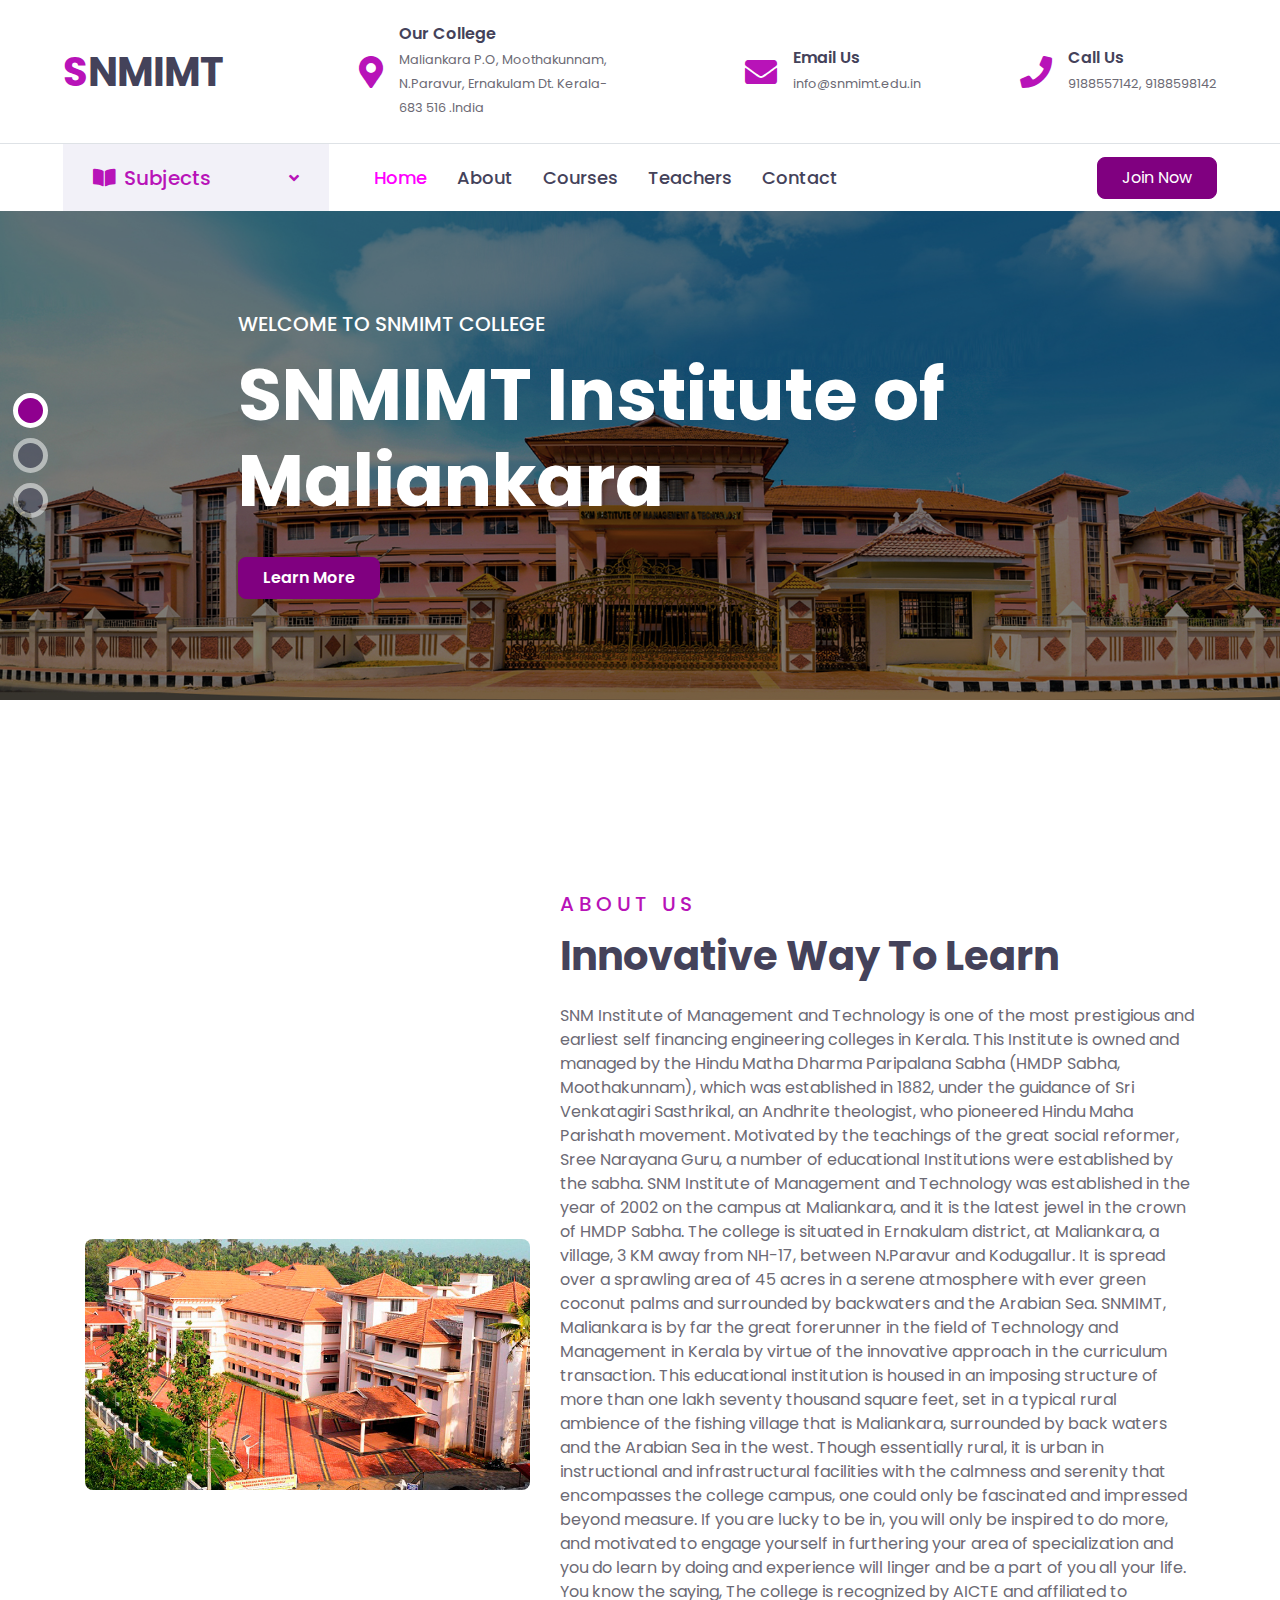
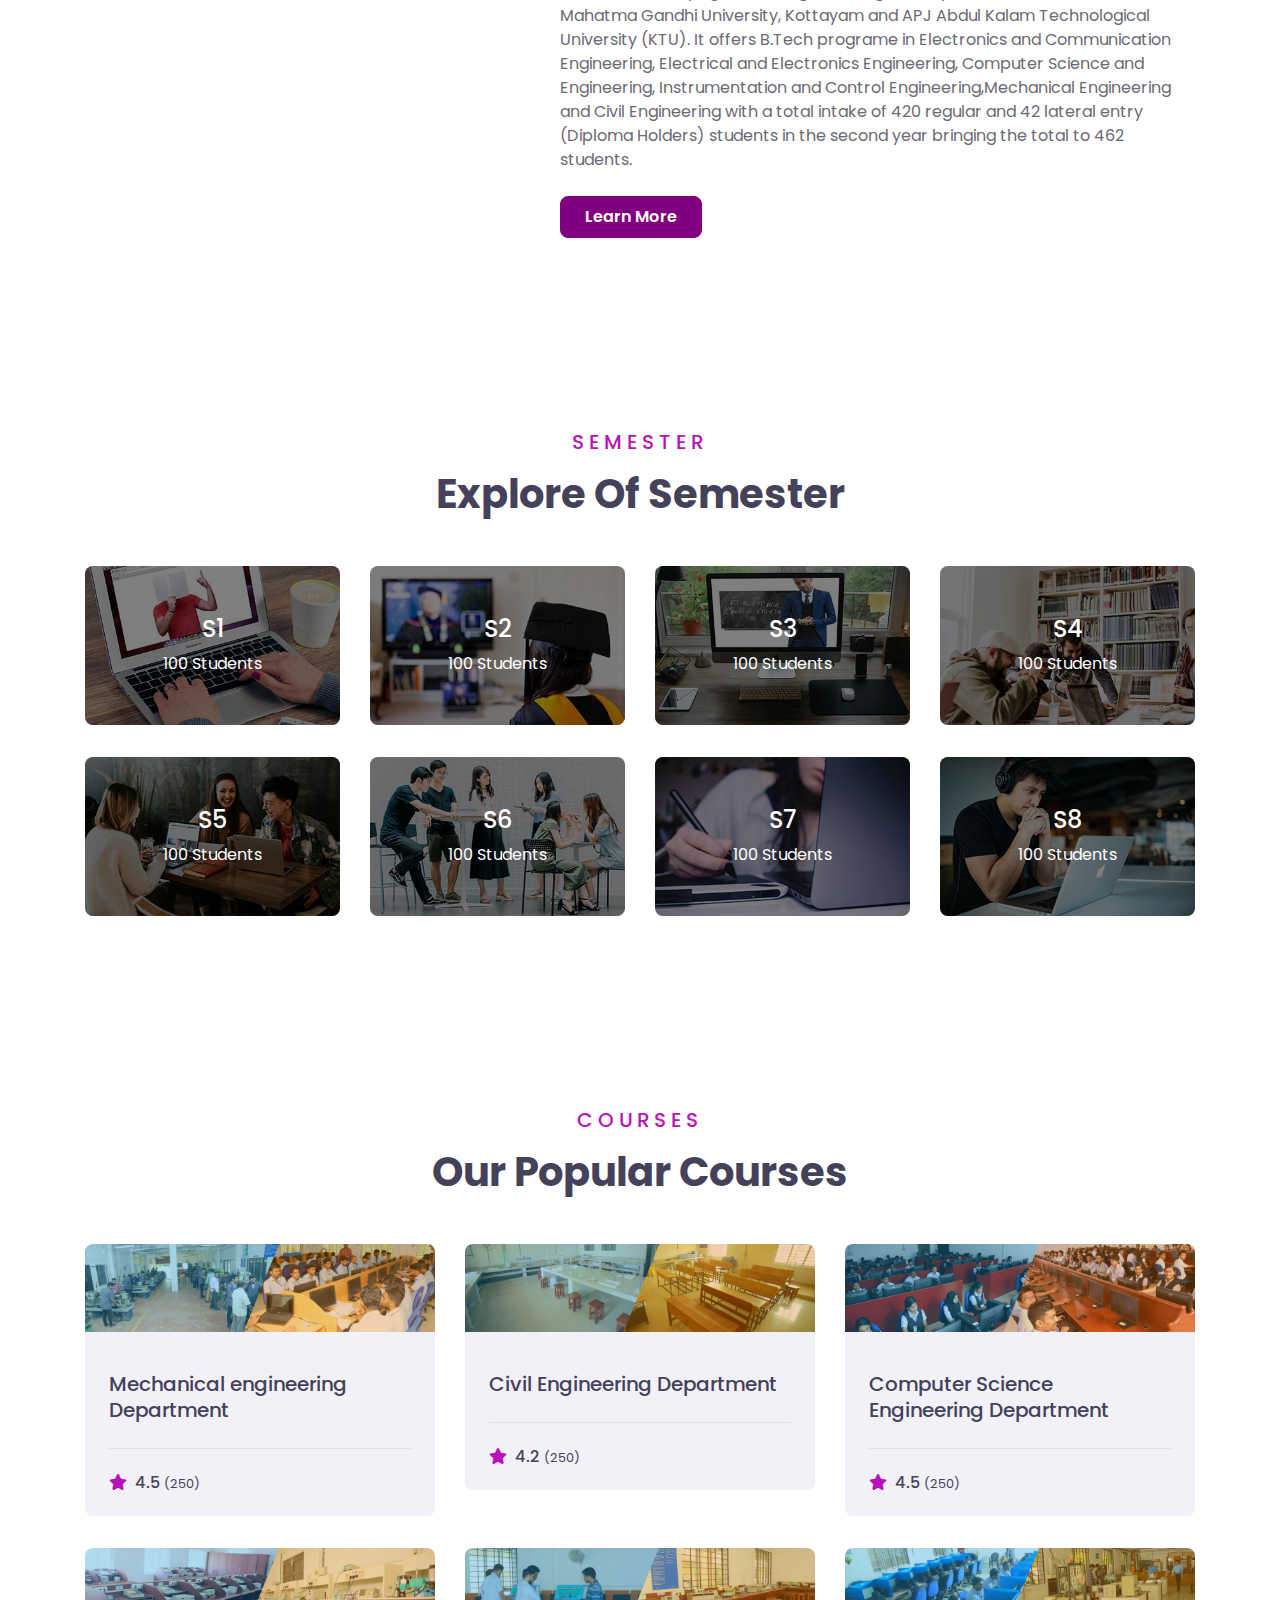
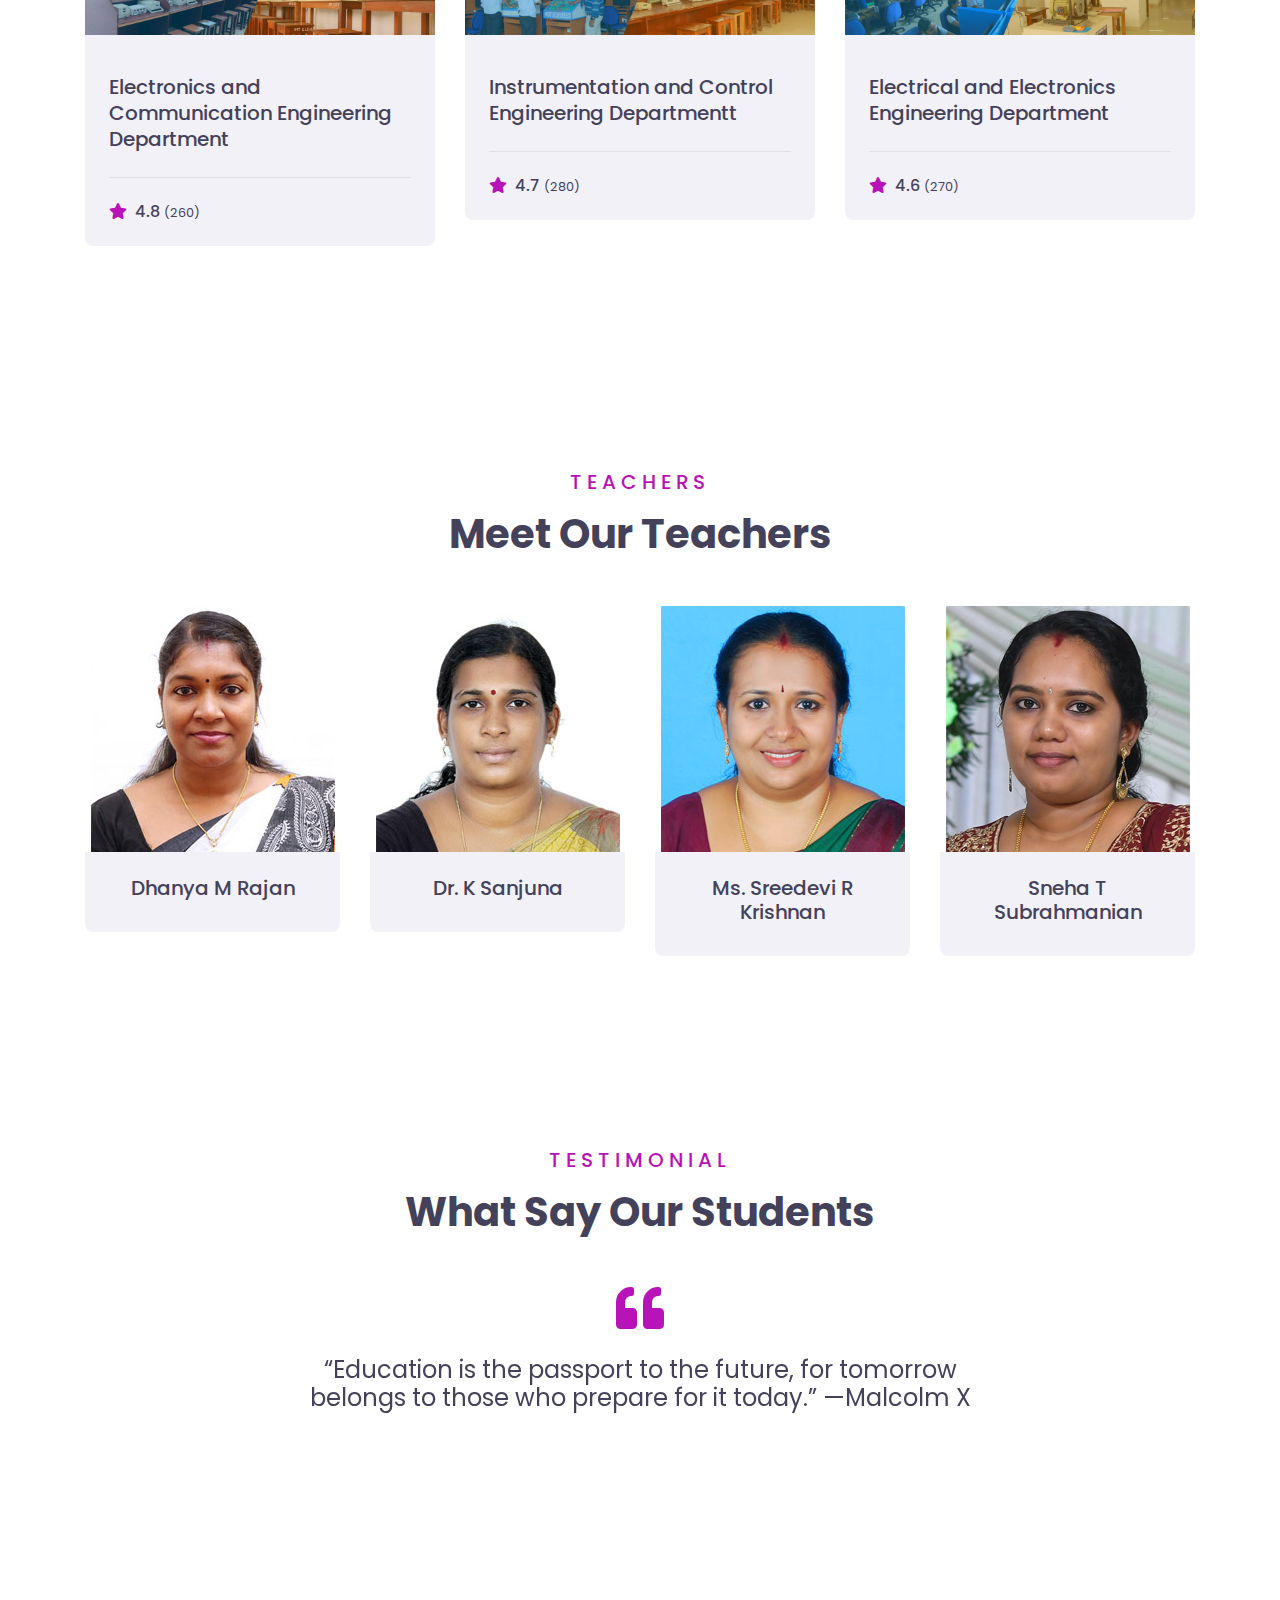
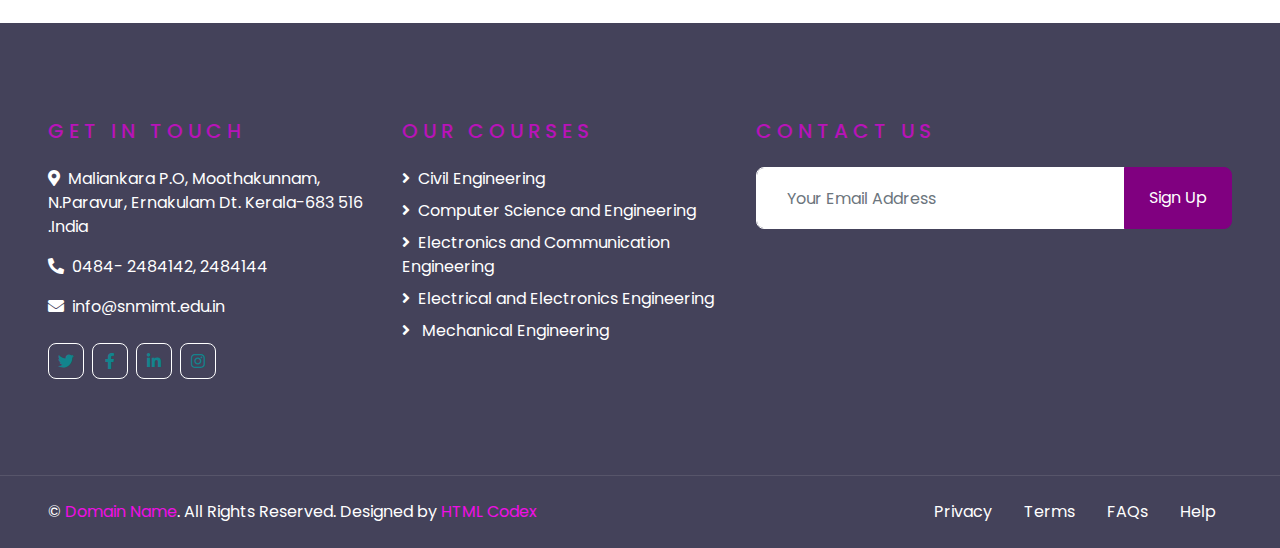
<file: index.html>
<!DOCTYPE html>
<html lang="en">

<head>
    <meta charset="utf-8">
    <title>SNMIMT | SNM Institute Of Maliankara</title>
    <meta content="width=device-width, initial-scale=1.0" name="viewport">
    <meta content="Free HTML Templates" name="keywords">
    <meta content="Free HTML Templates" name="description">

    <!-- Favicon -->
    <link href="img/favicon.ico" rel="icon">

    <!-- Google Web Fonts -->
    <link rel="preconnect" href="https://fonts.gstatic.com">
    <link href="https://fonts.googleapis.com/css2?family=Poppins:wght@400;500;600;700&display=swap" rel="stylesheet"> 

    <!-- Font Awesome -->
    <link href="https://cdnjs.cloudflare.com/ajax/libs/font-awesome/5.10.0/css/all.min.css" rel="stylesheet">

    <!-- Libraries Stylesheet -->
    <link href="lib/owlcarousel/assets/owl.carousel.min.css" rel="stylesheet">

    <!-- Customized Bootstrap Stylesheet -->
    <link href="css/style.css" rel="stylesheet">
</head>

<body oncontextmenu="return false;">
    <!-- Topbar Start -->
    <div class="container-fluid d-none d-lg-block">
        <div class="row align-items-center py-4 px-xl-5">
            <div class="col-lg-3">
                <a href="" class="text-decoration-none">
                    <h1 class="m-0"><span class="text-primary">S</span>NMIMT</h1>
                </a>
            </div>
            <div class="col-lg-3 text-right">
                <div class="d-inline-flex align-items-center">
                    <i class="fa fa-2x fa-map-marker-alt text-primary mr-3"></i>
                    <div class="text-left">
                        <h6 class="font-weight-semi-bold mb-1">Our College</h6>
                        <small>Maliankara P.O, Moothakunnam, N.Paravur, Ernakulam Dt. Kerala-683 516 .India</small>
                    </div>
                </div>
            </div>
            <div class="col-lg-3 text-right">
                <div class="d-inline-flex align-items-center">
                    <i class="fa fa-2x fa-envelope text-primary mr-3"></i>
                    <div class="text-left">
                        <h6 class="font-weight-semi-bold mb-1">Email Us</h6>
                        <small>info@snmimt.edu.in</small>
                    </div>
                </div>
            </div>
            <div class="col-lg-3 text-right">
                <div class="d-inline-flex align-items-center">
                    <i class="fa fa-2x fa-phone text-primary mr-3"></i>
                    <div class="text-left">
                        <h6 class="font-weight-semi-bold mb-1">Call Us</h6>
                        <small>9188557142, 9188598142</small>
                    </div>
                </div>
            </div>
        </div>
    </div>
    <!-- Topbar End -->


    <!-- Navbar Start -->
    <div class="container-fluid">
        <div class="row border-top px-xl-5">
            <div class="col-lg-3 d-none d-lg-block">
                <a class="d-flex align-items-center justify-content-between bg-secondary w-100 text-decoration-none" data-toggle="collapse" href="#navbar-vertical" style="height: 67px; padding: 0 30px;">
                    <h5 class="text-primary m-0"><i class="fa fa-book-open mr-2"></i>Subjects</h5>
                    <i class="fa fa-angle-down text-primary"></i>
                </a>
                <nav class="collapse position-absolute navbar navbar-vertical navbar-light align-items-start p-0 border border-top-0 border-bottom-0 bg-light" id="navbar-vertical" style="width: calc(100% - 30px); z-index: 9;">
                    <div class="navbar-nav w-100">
                        <div class="nav-item dropdown">
                            <a href="#" class="nav-link" data-toggle="dropdown">Web Design <i class="fa fa-angle-down float-right mt-1"></i></a>
                            <div class="dropdown-menu position-absolute bg-secondary border-0 rounded-0 w-100 m-0">
                                <a href="" class="dropdown-item">HTML</a>
                                <a href="" class="dropdown-item">CSS</a>
                                <a href="" class="dropdown-item">jQuery</a>
                            </div>
                        </div>
                        <a href="" class="nav-item nav-link">Apps Design</a>
                        <a href="" class="nav-item nav-link">Marketing</a>
                        <a href="" class="nav-item nav-link">Research</a>
                        <a href="" class="nav-item nav-link">SEO</a>
                    </div>
                </nav>
            </div>
            <div class="col-lg-9">
                <nav class="navbar navbar-expand-lg bg-light navbar-light py-3 py-lg-0 px-0">
                    <a href="" class="text-decoration-none d-block d-lg-none">
                        <h1 class="m-0"><span class="text-primary">S</span>NMIMT</h1>
                    </a>
                    <button type="button" class="navbar-toggler" data-toggle="collapse" data-target="#navbarCollapse">
                        <span class="navbar-toggler-icon"></span>
                    </button>
                    <div class="collapse navbar-collapse justify-content-between" id="navbarCollapse">
                        <div class="navbar-nav py-0">
                            <a href="index.html" class="nav-item nav-link active">Home</a>
                            <a href="about.html" class="nav-item nav-link">About</a>
                            <a href="course.html" class="nav-item nav-link">Courses</a>
                            <a href="teacher.html" class="nav-item nav-link">Teachers</a>
                            
                            
                            <a href="contact.html" class="nav-item nav-link">Contact</a>
                        </div>
                        <a class="btn btn-primary py-2 px-4 ml-auto d-none d-lg-block" href="https://www.snmimt.edu.in/">Join Now</a>
                    </div>
                </nav>
            </div>
        </div>
    </div>
    <!-- Navbar End -->


    <!-- Carousel Start -->
    <div class="container-fluid p-0 pb-5 mb-5">
        <div id="header-carousel" class="carousel slide carousel-fade" data-ride="carousel">
            <ol class="carousel-indicators">
                <li data-target="#header-carousel" data-slide-to="0" class="active"></li>
                <li data-target="#header-carousel" data-slide-to="1"></li>
                <li data-target="#header-carousel" data-slide-to="2"></li>
            </ol>
            <div class="carousel-inner">
                <div class="carousel-item active" style="min-height: 300px;">
                    <img class="position-relative w-100" src="img/carousel-1.jpg" style="min-height: 300px; object-fit: cover;">
                    <div class="carousel-caption d-flex align-items-center justify-content-center">
                        <div class="p-5" style="width: 100%; max-width: 900px;">
                            <h5 class="text-white text-uppercase mb-md-3">Welcome To SNMIMT College</h5>
                            <h1 class="display-3 text-white mb-md-4">SNMIMT Institute of Maliankara</h1>
                            <a href="about.html" class="btn btn-primary py-md-2 px-md-4 font-weight-semi-bold mt-2">Learn More</a>
                        </div>
                    </div>
                </div>
                <div class="carousel-item" style="min-height: 300px;">
                    <img class="position-relative w-100" src="img/carousel-2.jpg" style="min-height: 300px; object-fit: cover;">
                    <div class="carousel-caption d-flex align-items-center justify-content-center">
                        <div class="p-5" style="width: 100%; max-width: 900px;">
                            <h5 class="text-white text-uppercase mb-md-3">Welcome To SNMIMT College</h5>
                            <h1 class="display-3 text-white mb-md-4">SMMIMT Institute of Maliankara</h1>
                            <a href="about.html" class="btn btn-primary py-md-2 px-md-4 font-weight-semi-bold mt-2">Learn More</a>
                        </div>
                    </div>
                </div>
                <div class="carousel-item" style="min-height: 300px;">
                    <img class="position-relative w-100" src="img/carousel-3.jpg" style="min-height: 300px; object-fit: cover;">
                    <div class="carousel-caption d-flex align-items-center justify-content-center">
                        <div class="p-5" style="width: 100%; max-width: 900px;">
                            <h5 class="text-white text-uppercase mb-md-3">Welcome To SNMIMT College</h5>
                            <h1 class="display-3 text-white mb-md-4">SMMIMT Institute of Maliankara</h1>
                            <a href="about.html" class="btn btn-primary py-md-2 px-md-4 font-weight-semi-bold mt-2">Learn More</a>
                        </div>
                    </div>
                </div>
            </div>
        </div>
    </div>
    <!-- Carousel End -->


    <!-- About Start -->
    <div class="container-fluid py-5">
        <div class="container py-5">
            <div class="row align-items-center">
                <div class="col-lg-5">
                    <img class="img-fluid rounded mb-4 mb-lg-0" src="img/about1.jpg" alt="">
                </div>
                <div class="col-lg-7">
                    <div class="text-left mb-4">
                        <h5 class="text-primary text-uppercase mb-3" style="letter-spacing: 5px;">About Us</h5>
                        <h1>Innovative Way To Learn</h1>
                    </div>
                    <p>SNM Institute of Management and Technology is one of the most prestigious and earliest self financing engineering colleges in Kerala. This Institute is owned and managed by the Hindu Matha Dharma Paripalana Sabha (HMDP Sabha, Moothakunnam), which was established in 1882, under the guidance of Sri Venkatagiri Sasthrikal, an Andhrite theologist, who pioneered Hindu Maha Parishath movement. Motivated by the teachings of the great social reformer, Sree Narayana Guru, a number of educational Institutions were established by the sabha. SNM Institute of Management and Technology was established in the year of 2002 on the campus at Maliankara, and it is the latest jewel in the crown of HMDP Sabha. The college is situated in Ernakulam district, at Maliankara, a village, 3 KM away from NH-17, between N.Paravur and Kodugallur. It is spread over a sprawling area of 45 acres in a serene atmosphere with ever green coconut palms and surrounded by backwaters and the Arabian Sea. SNMIMT, Maliankara is by far the great forerunner in the field of Technology and Management in Kerala by virtue of the innovative approach in the curriculum transaction. This educational institution is housed in an imposing structure of more than one lakh seventy thousand square feet, set in a typical rural ambience of the fishing village that is Maliankara, surrounded by back waters and the Arabian Sea in the west. Though essentially rural, it is urban in instructional and infrastructural facilities with the calmness and serenity that encompasses the college campus, one could only be fascinated and impressed beyond measure. If you are lucky to be in, you will only be inspired to do more, and motivated to engage yourself in furthering your area of specialization and you do learn by doing and experience will linger and be a part of you all your life. You know the saying, The college is recognized by AICTE and affiliated to Mahatma Gandhi University, Kottayam and APJ Abdul Kalam Technological University (KTU). It offers B.Tech programe in Electronics and Communication Engineering, Electrical and Electronics Engineering, Computer Science and Engineering, Instrumentation and Control Engineering,Mechanical Engineering and Civil Engineering with a total intake of 420 regular and 42 lateral entry (Diploma Holders) students in the second year bringing the total to 462 students.</p>
                    <a href="about.html" class="btn btn-primary py-md-2 px-md-4 font-weight-semi-bold mt-2">Learn More</a>
                </div>
            </div>
        </div>
    </div>
    <!-- About End -->


    <!-- Category Start -->
    <div class="container-fluid py-5">
        <div class="container pt-5 pb-3">
            <div class="text-center mb-5">
                <h5 class="text-primary text-uppercase mb-3" style="letter-spacing: 5px;">Semester</h5>
                <h1>Explore Of Semester</h1>
            </div>
            <div class="row">
                <div class="col-lg-3 col-md-6 mb-4">
                    <div class="cat-item position-relative overflow-hidden rounded mb-2">
                        <img class="img-fluid" src="img/cat-1.jpg" alt="">
                        <a class="cat-overlay text-white text-decoration-none" href="loginpage.html">
                            <h4 class="text-white font-weight-medium">S1</h4>
                            <span>100 Students</span>
                        </a>
                    </div>
                </div>
                <div class="col-lg-3 col-md-6 mb-4">
                    <div class="cat-item position-relative overflow-hidden rounded mb-2">
                        <img class="img-fluid" src="img/cat-2.jpg" alt="">
                        <a class="cat-overlay text-white text-decoration-none" href="loginpage.html">
                            <h4 class="text-white font-weight-medium">S2</h4>
                            <span>100 Students</span>
                        </a>
                    </div>
                </div>
                <div class="col-lg-3 col-md-6 mb-4">
                    <div class="cat-item position-relative overflow-hidden rounded mb-2">
                        <img class="img-fluid" src="img/cat-3.jpg" alt="">
                        <a class="cat-overlay text-white text-decoration-none" href="loginpage.html">
                            <h4 class="text-white font-weight-medium">S3</h4>
                            <span>100 Students</span>
                        </a>
                    </div>
                </div>
                <div class="col-lg-3 col-md-6 mb-4">
                    <div class="cat-item position-relative overflow-hidden rounded mb-2">
                        <img class="img-fluid" src="img/cat-4.jpg" alt="">
                        <a class="cat-overlay text-white text-decoration-none" href="loginpage.html">
                            <h4 class="text-white font-weight-medium">S4</h4>
                            <span>100 Students</span>
                        </a>
                    </div>
                </div>
                <div class="col-lg-3 col-md-6 mb-4">
                    <div class="cat-item position-relative overflow-hidden rounded mb-2">
                        <img class="img-fluid" src="img/cat-5.jpg" alt="">
                        <a class="cat-overlay text-white text-decoration-none" href="loginpage.html">
                            <h4 class="text-white font-weight-medium">S5</h4>
                            <span>100 Students</span>
                        </a>
                    </div>
                </div>
                <div class="col-lg-3 col-md-6 mb-4">
                    <div class="cat-item position-relative overflow-hidden rounded mb-2">
                        <img class="img-fluid" src="img/cat-6.jpg" alt="">
                        <a class="cat-overlay text-white text-decoration-none" href="loginpage.html">
                            <h4 class="text-white font-weight-medium">S6</h4>
                            <span>100 Students</span>
                        </a>
                    </div>
                </div>
                <div class="col-lg-3 col-md-6 mb-4">
                    <div class="cat-item position-relative overflow-hidden rounded mb-2">
                        <img class="img-fluid" src="img/cat-7.jpg" alt="">
                        <a class="cat-overlay text-white text-decoration-none" href="loginpage.html">
                            <h4 class="text-white font-weight-medium">S7</h4>
                            <span>100 Students</span>
                        </a>
                    </div>
                </div>
                <div class="col-lg-3 col-md-6 mb-4">
                    <div class="cat-item position-relative overflow-hidden rounded mb-2">
                        <img class="img-fluid" src="img/cat-8.jpg" alt="">
                        <a class="cat-overlay text-white text-decoration-none" href="loginpage.html">
                            <h4 class="text-white font-weight-medium">S8</h4>
                            <span>100 Students</span>
                        </a>
                    </div>
                </div>
            </div>
        </div>
    </div>
    <!-- Category Start -->


    <!-- Courses Start -->
    <div class="container-fluid py-5">
        <div class="container py-5">
            <div class="text-center mb-5">
                <h5 class="text-primary text-uppercase mb-3" style="letter-spacing: 5px;">Courses</h5>
                <h1>Our Popular Courses</h1>
            </div>
            <div class="row">
                <div class="col-lg-4 col-md-6 mb-4">
                    <div class="rounded overflow-hidden mb-2">
                        <img class="img-fluid" src="img/MECH.jpg" alt="">
                        <div class="bg-secondary p-4">
                            <div class="d-flex justify-content-between mb-3">
                                
                            </div>
                            <a class="h5" href="loginpage.html">Mechanical engineering Department</a>
                            <div class="border-top mt-4 pt-4">
                                <div class="d-flex justify-content-between">
                                    <h6 class="m-0"><i class="fa fa-star text-primary mr-2"></i>4.5 <small>(250)</small></h6>
                                   
                                </div>
                            </div>
                        </div>
                    </div>
                </div>
                <div class="col-lg-4 col-md-6 mb-4">
                    <div class="rounded overflow-hidden mb-2">
                        <img class="img-fluid" src="img/CIVIL.jpg" alt="">
                        <div class="bg-secondary p-4">
                            <div class="d-flex justify-content-between mb-3">
                               
                            </div>
                            <a class="h5" href="loginpage.html">Civil Engineering Department</a>
                            <div class="border-top mt-4 pt-4">
                                <div class="d-flex justify-content-between">
                                    <h6 class="m-0"><i class="fa fa-star text-primary mr-2"></i>4.2 <small>(250)</small></h6>
                                   
                                </div>
                            </div>
                        </div>
                    </div>
                </div>
                <div class="col-lg-4 col-md-6 mb-4">
                    <div class="rounded overflow-hidden mb-2">
                        <img class="img-fluid" src="img/CS.jpg" alt="">
                        <div class="bg-secondary p-4">
                            <div class="d-flex justify-content-between mb-3">
                               
                            </div>
                            <a class="h5" href="loginpage.html">Computer Science Engineering Department</a>
                            <div class="border-top mt-4 pt-4">
                                <div class="d-flex justify-content-between">
                                    <h6 class="m-0"><i class="fa fa-star text-primary mr-2"></i>4.5 <small>(250)</small></h6>

                                </div>
                            </div>
                        </div>
                    </div>
                </div>
                <div class="col-lg-4 col-md-6 mb-4">
                    <div class="rounded overflow-hidden mb-2">
                        <img class="img-fluid" src="img/ece.jpg" alt="">
                        <div class="bg-secondary p-4">
                            <div class="d-flex justify-content-between mb-3">
                              
                            </div>
                            <a class="h5" href="loginpage.html">Electronics and Communication Engineering Department</a>
                            <div class="border-top mt-4 pt-4">
                                <div class="d-flex justify-content-between">
                                    <h6 class="m-0"><i class="fa fa-star text-primary mr-2"></i>4.8 <small>(260)</small></h6>
                                
                                </div>
                            </div>
                        </div>
                    </div>
                </div>
                <div class="col-lg-4 col-md-6 mb-4">
                    <div class="rounded overflow-hidden mb-2">
                        <img class="img-fluid" src="img/ic.jpg" alt="">
                        <div class="bg-secondary p-4">
                            <div class="d-flex justify-content-between mb-3">
                                
                            </div>
                            <a class="h5" href="loginpage.html">Instrumentation and Control Engineering Departmentt</a>
                            <div class="border-top mt-4 pt-4">
                                <div class="d-flex justify-content-between">
                                    <h6 class="m-0"><i class="fa fa-star text-primary mr-2"></i>4.7 <small>(280)</small></h6>
                                   
                                </div>
                            </div>
                        </div>
                    </div>
                </div>
                <div class="col-lg-4 col-md-6 mb-4">
                    <div class="rounded overflow-hidden mb-2">
                        <img class="img-fluid" src="img/eee.jpg" alt="">
                        <div class="bg-secondary p-4">
                            <div class="d-flex justify-content-between mb-3">
                              
                            </div>
                            <a class="h5" href="loginpage.html">Electrical and Electronics Engineering Department</a>
                            <div class="border-top mt-4 pt-4">
                                <div class="d-flex justify-content-between">
                                    <h6 class="m-0"><i class="fa fa-star text-primary mr-2"></i>4.6 <small>(270)</small></h6>
                                   
                                </div>
                            </div>
                        </div>
                    </div>
                </div>
            </div>
        </div>
    </div>
    <!-- Courses End -->


   <!--we can add sign in for new user or we can add log in code-->
   <!-- Registration Start 
    <div class="container-fluid bg-registration py-5" style="margin: 90px 0;">
        <div class="container py-5">
            <div class="row align-items-center">
                <div class="col-lg-7 mb-5 mb-lg-0">
                    <div class="mb-4">
                        <h5 class="text-primary text-uppercase mb-3" style="letter-spacing: 5px;">Need Any Courses</h5>
                        <h1 class="text-white">30% Off For New Students</h1>
                    </div>
                    <p class="text-white">Invidunt lorem justo sanctus clita. Erat lorem labore ea, justo dolor lorem ipsum ut sed eos,
                        ipsum et dolor kasd sit ea justo. Erat justo sed sed diam. Ea et erat ut sed diam sea ipsum est
                        dolor</p>
                    <ul class="list-inline text-white m-0">
                        <li class="py-2"><i class="fa fa-check text-primary mr-3"></i>Labore eos amet dolor amet diam</li>
                        <li class="py-2"><i class="fa fa-check text-primary mr-3"></i>Etsea et sit dolor amet ipsum</li>
                        <li class="py-2"><i class="fa fa-check text-primary mr-3"></i>Diam dolor diam elitripsum vero.</li>
                    </ul>
                </div>
                <div class="col-lg-5">
                    <div class="card border-0">
                        <div class="card-header bg-light text-center p-4">
                            <h1 class="m-0">Sign Up Now</h1>
                        </div>
                        <div class="card-body rounded-bottom bg-primary p-5">
                            <form>
                                <div class="form-group">
                                    <input type="text" class="form-control border-0 p-4" placeholder="Your name" required="required" />
                                </div>
                                <div class="form-group">
                                    <input type="email" class="form-control border-0 p-4" placeholder="Your email" required="required" />
                                </div>
                                <div class="form-group">
                                    <select class="custom-select border-0 px-4" style="height: 47px;">
                                        <option selected>Select a course</option>
                                        <option value="1">Course 1</option>
                                        <option value="2">Course 1</option>
                                        <option value="3">Course 1</option>
                                    </select>
                                </div>
                                <div>
                                    <button class="btn btn-dark btn-block border-0 py-3" type="submit">Sign Up Now</button>
                                </div>
                            </form>
                        </div>
                    </div>
                </div>
            </div>
        </div>
    </div>
    Registration End -->


    <!-- Team Start -->
    <div class="container-fluid py-5">
        <div class="container pt-5 pb-3">
            <div class="text-center mb-5">
                <h5 class="text-primary text-uppercase mb-3" style="letter-spacing: 5px;">Teachers</h5>
                <h1>Meet Our Teachers</h1>
            </div>
            <div class="row">
                <div class="col-md-6 col-lg-3 text-center team mb-4">
                    <div class="team-item rounded overflow-hidden mb-2">
                        <div class="team-img position-relative">
                            <img class="img-fluid" src="img/22.jpg" alt="">
                            <div class="team-social">
                                <a class="btn btn-outline-light btn-square mx-1" href="#"><i class="fab fa-twitter"></i></a>
                                <a class="btn btn-outline-light btn-square mx-1" href="#"><i class="fab fa-facebook-f"></i></a>
                                <a class="btn btn-outline-light btn-square mx-1" href="#"><i class="fab fa-linkedin-in"></i></a>
                            </div>
                        </div>
                        <div class="bg-secondary p-4">
                            <h5>Dhanya M Rajan</h5>
                            
                        </div>
                    </div>
                </div>
                <div class="col-md-6 col-lg-3 text-center team mb-4">
                    <div class="team-item rounded overflow-hidden mb-2">
                        <div class="team-img position-relative">
                            <img class="img-fluid" src="img/4.jpg" alt="">
                            <div class="team-social">
                                <a class="btn btn-outline-light btn-square mx-1" href="#"><i class="fab fa-twitter"></i></a>
                                <a class="btn btn-outline-light btn-square mx-1" href="#"><i class="fab fa-facebook-f"></i></a>
                                <a class="btn btn-outline-light btn-square mx-1" href="#"><i class="fab fa-linkedin-in"></i></a>
                            </div>
                        </div>
                        <div class="bg-secondary p-4">
                            <h5>Dr. K Sanjuna</h5>
                           
                        </div>
                    </div>
                </div>
                <div class="col-md-6 col-lg-3 text-center team mb-4">
                    <div class="team-item rounded overflow-hidden mb-2">
                        <div class="team-img position-relative">
                            <img class="img-fluid" src="img/3.jpg" alt="">
                            <div class="team-social">
                                <a class="btn btn-outline-light btn-square mx-1" href="#"><i class="fab fa-twitter"></i></a>
                                <a class="btn btn-outline-light btn-square mx-1" href="#"><i class="fab fa-facebook-f"></i></a>
                                <a class="btn btn-outline-light btn-square mx-1" href="#"><i class="fab fa-linkedin-in"></i></a>
                            </div>
                        </div>
                        <div class="bg-secondary p-4">
                            <h5>Ms. Sreedevi R Krishnan</h5>
                           
                        </div>
                    </div>
                </div>
                <div class="col-md-6 col-lg-3 text-center team mb-4">
                    <div class="team-item rounded overflow-hidden mb-2">
                        <div class="team-img position-relative">
                            <img class="img-fluid" src="img/1.jpg" alt="">
                            <div class="team-social">
                                <a class="btn btn-outline-light btn-square mx-1" href="#"><i class="fab fa-twitter"></i></a>
                                <a class="btn btn-outline-light btn-square mx-1" href="#"><i class="fab fa-facebook-f"></i></a>
                                <a class="btn btn-outline-light btn-square mx-1" href="#"><i class="fab fa-linkedin-in"></i></a>
                            </div>
                        </div>
                        <div class="bg-secondary p-4">
                            <h5>Sneha T Subrahmanian</h5>
                           
                        </div>
                    </div>
                </div>
            </div>
        </div>
    </div>
    <!-- Team End -->


    <!-- Testimonial Start -->
    <div class="container-fluid py-5">
        <div class="container py-5">
            <div class="text-center mb-5">
                <h5 class="text-primary text-uppercase mb-3" style="letter-spacing: 5px;">Testimonial</h5>
                <h1>What Say Our Students</h1>
            </div>
            <div class="row justify-content-center">
                <div class="col-lg-8">
                    <div class="owl-carousel testimonial-carousel">
                        <div class="text-center">
                            <i class="fa fa-3x fa-quote-left text-primary mb-4"></i>
                            <h4 class="font-weight-normal mb-4">“Education is the passport to the future, for tomorrow belongs to those who prepare for it today.” —Malcolm X</h4>
                           
                           
                        </div>
                        
                        </div>
                    </div>
                </div>
            </div>
        </div>
    </div>
    <!-- Testimonial End -->


    


    <!-- Footer Start -->
    <div class="container-fluid bg-dark text-white py-5 px-sm-3 px-lg-5" style="margin-top: 90px;">
        <div class="row pt-5">
            <div class="col-lg-7 col-md-12">
                <div class="row">
                    <div class="col-md-6 mb-5">
                        <h5 class="text-primary text-uppercase mb-4" style="letter-spacing: 5px;">Get In Touch</h5>
                        <p><i class="fa fa-map-marker-alt mr-2"></i>Maliankara P.O, Moothakunnam, N.Paravur, Ernakulam Dt. Kerala-683 516 .India</p>
                        <p><i class="fa fa-phone-alt mr-2"></i>0484- 2484142, 2484144</p>
                        <p><i class="fa fa-envelope mr-2"></i>info@snmimt.edu.in</p>
                        <div class="d-flex justify-content-start mt-4">
                            <a class="btn btn-outline-light btn-square mr-2" href="#"><i class="fab fa-twitter"></i></a>
                            <a class="btn btn-outline-light btn-square mr-2" href=""><i class="fab fa-facebook-f"></i></a>
                            <a class="btn btn-outline-light btn-square mr-2" href="https://www.linkedin.com/in/devarajan-p-m-23b0bb230"><i class="fab fa-linkedin-in"></i></a>
                            <a class="btn btn-outline-light btn-square" href="https://www.instagram.com/drax_moon_01/"><i class="fab fa-instagram"></i></a>
                        </div>
                    </div>
                    <div class="col-md-6 mb-5">
                        <h5 class="text-primary text-uppercase mb-4" style="letter-spacing: 5px;">Our Courses</h5>
                        <div class="d-flex flex-column justify-content-start">
                            <a class="text-white mb-2" href="#"><i class="fa fa-angle-right mr-2"></i>Civil Engineering</a>
                            <a class="text-white mb-2" href="#"><i class="fa fa-angle-right mr-2"></i>Computer Science and Engineering</a>
                            <a class="text-white mb-2" href="#"><i class="fa fa-angle-right mr-2"></i>Electronics and Communication Engineering</a>
                            <a class="text-white mb-2" href="#"><i class="fa fa-angle-right mr-2"></i>Electrical and Electronics Engineering</a>
                            <a class="text-white" href="#"><i class="fa fa-angle-right mr-2"></i>  Mechanical Engineering</a>
                        </div>
                    </div>
                </div>
            </div>
            <div class="col-lg-5 col-md-12 mb-5">
                <h5 class="text-primary text-uppercase mb-4" style="letter-spacing: 5px;">Contact Us</h5>
                <p></p>
                <div class="w-100">
                    <div class="input-group">
                        <input type="text" class="form-control border-light" style="padding: 30px;" placeholder="Your Email Address">
                        <div class="input-group-append">
                            <button class="btn btn-primary px-4">Sign Up</button>
                        </div>
                    </div>
                </div>
            </div>
        </div>
    </div>
    <div class="container-fluid bg-dark text-white border-top py-4 px-sm-3 px-md-5" style="border-color: rgba(256, 256, 256, .1) !important;">
        <div class="row">
            <div class="col-lg-6 text-center text-md-left mb-3 mb-md-0">
                <p class="m-0 text-white">&copy; <a href="#">Domain Name</a>. All Rights Reserved. Designed by <a href="https://htmlcodex.com">HTML Codex</a>
                </p>
            </div>
            <div class="col-lg-6 text-center text-md-right">
                <ul class="nav d-inline-flex">
                    <li class="nav-item">
                        <a class="nav-link text-white py-0" href="#">Privacy</a>
                    </li>
                    <li class="nav-item">
                        <a class="nav-link text-white py-0" href="#">Terms</a>
                    </li>
                    <li class="nav-item">
                        <a class="nav-link text-white py-0" href="#">FAQs</a>
                    </li>
                    <li class="nav-item">
                        <a class="nav-link text-white py-0" href="#">Help</a>
                    </li>
                </ul>
            </div>
        </div>
    </div>
    <!-- Footer End -->


    <!-- Back to Top -->
    <a href="#" class="btn btn-lg btn-primary btn-lg-square back-to-top"><i class="fa fa-angle-double-up"></i></a>


    <!-- JavaScript Libraries -->
    <script src="https://code.jquery.com/jquery-3.4.1.min.js"></script>
    <script src="https://stackpath.bootstrapcdn.com/bootstrap/4.4.1/js/bootstrap.bundle.min.js"></script>
    <script src="lib/easing/easing.min.js"></script>
    <script src="lib/owlcarousel/owl.carousel.min.js"></script>

    <!-- Contact Javascript File -->
    <script src="mail/jqBootstrapValidation.min.js"></script>
    <script src="mail/contact.js"></script>

    <!-- Template Javascript -->
    <script src="js/main.js"></script>
</body>

</html>
</file>
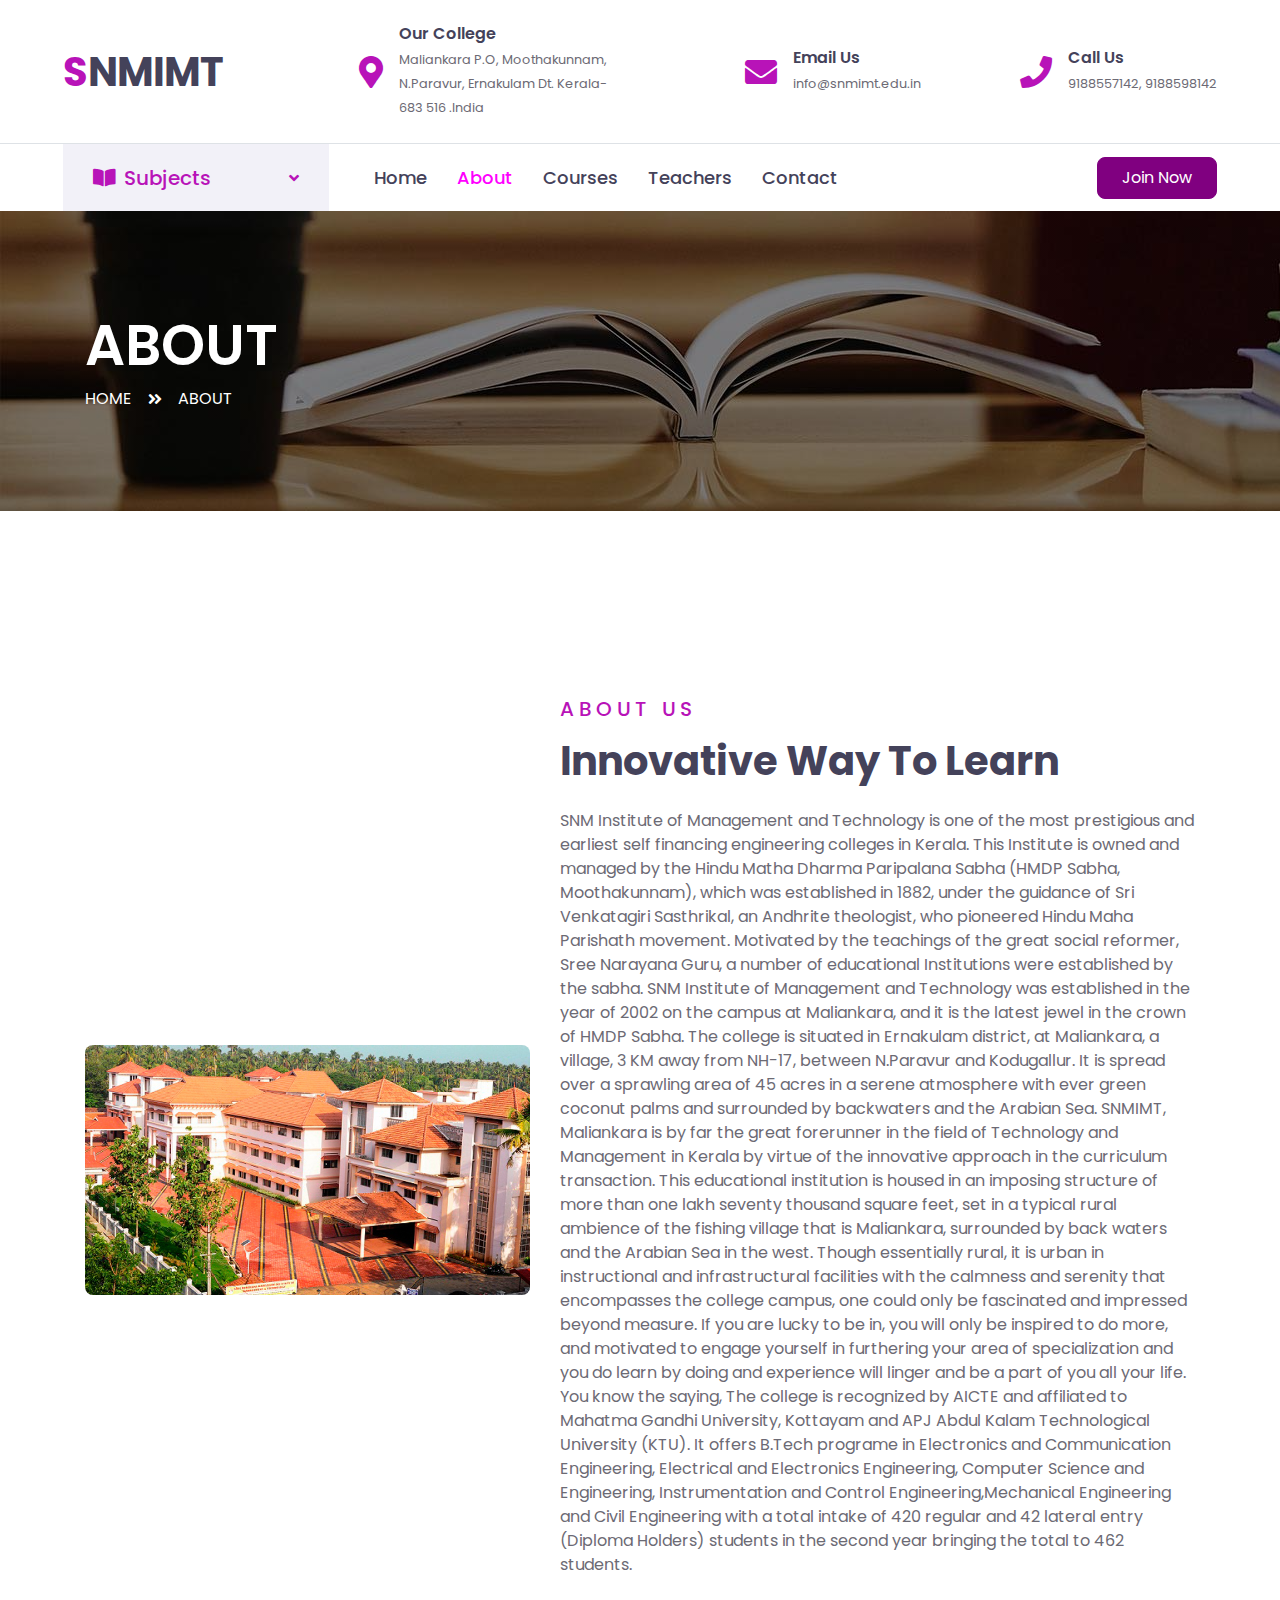
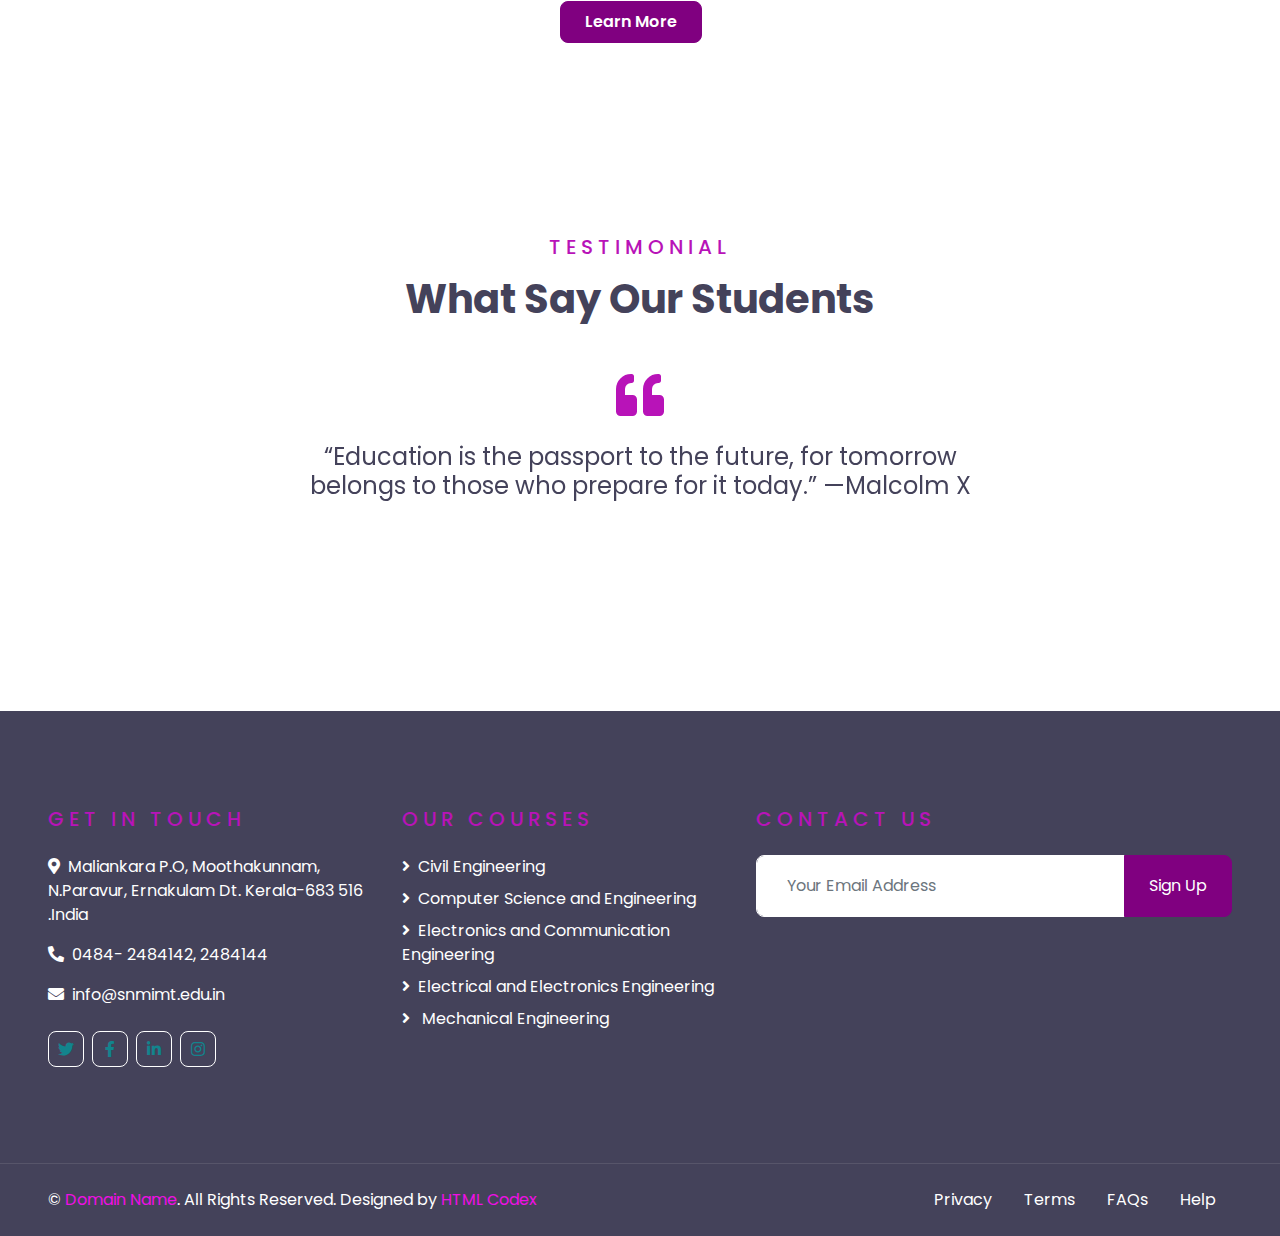
<file: about.html>
<!DOCTYPE html>
<html lang="en">

<head>
    <meta charset="utf-8">
    <title>SNMIMT | SNM Institute Of Maliankara</title>
    <meta content="width=device-width, initial-scale=1.0" name="viewport">
    <meta content="Free HTML Templates" name="keywords">
    <meta content="Free HTML Templates" name="description">

    <!-- Favicon -->
    <link href="img/favicon.ico" rel="icon">

    <!-- Google Web Fonts -->
    <link rel="preconnect" href="https://fonts.gstatic.com">
    <link href="https://fonts.googleapis.com/css2?family=Poppins:wght@400;500;600;700&display=swap" rel="stylesheet"> 

    <!-- Font Awesome -->
    <link href="https://cdnjs.cloudflare.com/ajax/libs/font-awesome/5.10.0/css/all.min.css" rel="stylesheet">

    <!-- Libraries Stylesheet -->
    <link href="lib/owlcarousel/assets/owl.carousel.min.css" rel="stylesheet">

    <!-- Customized Bootstrap Stylesheet -->
    <link href="css/style.css" rel="stylesheet">
</head>

<body oncontextmenu="return false;">
   <!-- Topbar Start -->
   <div class="container-fluid d-none d-lg-block">
    <div class="row align-items-center py-4 px-xl-5">
        <div class="col-lg-3">
            <a href="" class="text-decoration-none">
                <h1 class="m-0"><span class="text-primary">S</span>NMIMT</h1>
            </a>
        </div>
        <div class="col-lg-3 text-right">
            <div class="d-inline-flex align-items-center">
                <i class="fa fa-2x fa-map-marker-alt text-primary mr-3"></i>
                <div class="text-left">
                    <h6 class="font-weight-semi-bold mb-1">Our College</h6>
                    <small>Maliankara P.O, Moothakunnam, N.Paravur, Ernakulam Dt. Kerala-683 516 .India</small>
                </div>
            </div>
        </div>
        <div class="col-lg-3 text-right">
            <div class="d-inline-flex align-items-center">
                <i class="fa fa-2x fa-envelope text-primary mr-3"></i>
                <div class="text-left">
                    <h6 class="font-weight-semi-bold mb-1">Email Us</h6>
                    <small>info@snmimt.edu.in</small>
                </div>
            </div>
        </div>
        <div class="col-lg-3 text-right">
            <div class="d-inline-flex align-items-center">
                <i class="fa fa-2x fa-phone text-primary mr-3"></i>
                <div class="text-left">
                    <h6 class="font-weight-semi-bold mb-1">Call Us</h6>
                    <small>9188557142, 9188598142</small>
                </div>
            </div>
        </div>
    </div>
</div>
<!-- Topbar End -->

    <!-- Navbar Start -->
    <div class="container-fluid">
        <div class="row border-top px-xl-5">
            <div class="col-lg-3 d-none d-lg-block">
                <a class="d-flex align-items-center justify-content-between bg-secondary w-100 text-decoration-none" data-toggle="collapse" href="#navbar-vertical" style="height: 67px; padding: 0 30px;">
                    <h5 class="text-primary m-0"><i class="fa fa-book-open mr-2"></i>Subjects</h5>
                    <i class="fa fa-angle-down text-primary"></i>
                </a>
                <nav class="collapse position-absolute navbar navbar-vertical navbar-light align-items-start p-0 border border-top-0 border-bottom-0 bg-light" id="navbar-vertical" style="width: calc(100% - 30px); z-index: 9;">
                    <div class="navbar-nav w-100">
                        <div class="nav-item dropdown">
                            <a href="#" class="nav-link" data-toggle="dropdown">Web Design <i class="fa fa-angle-down float-right mt-1"></i></a>
                            <div class="dropdown-menu position-absolute bg-secondary border-0 rounded-0 w-100 m-0">
                                <a href="" class="dropdown-item">HTML</a>
                                <a href="" class="dropdown-item">CSS</a>
                                <a href="" class="dropdown-item">jQuery</a>
                            </div>
                        </div>
                        <a href="" class="nav-item nav-link">Apps Design</a>
                        <a href="" class="nav-item nav-link">Marketing</a>
                        <a href="" class="nav-item nav-link">Research</a>
                        <a href="" class="nav-item nav-link">SEO</a>
                    </div>
                </nav>
            </div>
            <div class="col-lg-9">
                <nav class="navbar navbar-expand-lg bg-light navbar-light py-3 py-lg-0 px-0">
                    <a href="" class="text-decoration-none d-block d-lg-none">
                        <h1 class="m-0"><span class="text-primary">S</span>NMIMT</h1>
                    </a>
                    <button type="button" class="navbar-toggler" data-toggle="collapse" data-target="#navbarCollapse">
                        <span class="navbar-toggler-icon"></span>
                    </button>
                    <div class="collapse navbar-collapse justify-content-between" id="navbarCollapse">
                        <div class="navbar-nav py-0">
                            <a href="index.html" class="nav-item nav-link">Home</a>
                            <a href="about.html" class="nav-item nav-link active">About</a>
                            <a href="course.html" class="nav-item nav-link">Courses</a>
                            <a href="teacher.html" class="nav-item nav-link">Teachers</a>
                           
                            <a href="contact.html" class="nav-item nav-link">Contact</a>
                        </div>
                        <a class="btn btn-primary py-2 px-4 ml-auto d-none d-lg-block" href="https://www.snmimt.edu.in/">Join Now</a>
                    </div>
                </nav>
            </div>
        </div>
    </div>
    <!-- Navbar End -->


    <!-- Header Start -->
    <div class="container-fluid page-header" style="margin-bottom: 90px;">
        <div class="container">
            <div class="d-flex flex-column justify-content-center" style="min-height: 300px">
                <h3 class="display-4 text-white text-uppercase">About</h3>
                <div class="d-inline-flex text-white">
                    <p class="m-0 text-uppercase"><a class="text-white" href="">Home</a></p>
                    <i class="fa fa-angle-double-right pt-1 px-3"></i>
                    <p class="m-0 text-uppercase">About</p>
                </div>
            </div>
        </div>
    </div>
    <!-- Header End -->


     <!-- About Start -->
     <div class="container-fluid py-5">
        <div class="container py-5">
            <div class="row align-items-center">
                <div class="col-lg-5">
                    <img class="img-fluid rounded mb-4 mb-lg-0" src="img/about1.jpg" alt="">
                </div>
                <div class="col-lg-7">
                    <div class="text-left mb-4">
                        <h5 class="text-primary text-uppercase mb-3" style="letter-spacing: 5px;">About Us</h5>
                        <h1>Innovative Way To Learn</h1>
                    </div>
                    <p>SNM Institute of Management and Technology is one of the most prestigious and earliest self financing engineering colleges in Kerala. This Institute is owned and managed by the Hindu Matha Dharma Paripalana Sabha (HMDP Sabha, Moothakunnam), which was established in 1882, under the guidance of Sri Venkatagiri Sasthrikal, an Andhrite theologist, who pioneered Hindu Maha Parishath movement. Motivated by the teachings of the great social reformer, Sree Narayana Guru, a number of educational Institutions were established by the sabha. SNM Institute of Management and Technology was established in the year of 2002 on the campus at Maliankara, and it is the latest jewel in the crown of HMDP Sabha. The college is situated in Ernakulam district, at Maliankara, a village, 3 KM away from NH-17, between N.Paravur and Kodugallur. It is spread over a sprawling area of 45 acres in a serene atmosphere with ever green coconut palms and surrounded by backwaters and the Arabian Sea. SNMIMT, Maliankara is by far the great forerunner in the field of Technology and Management in Kerala by virtue of the innovative approach in the curriculum transaction. This educational institution is housed in an imposing structure of more than one lakh seventy thousand square feet, set in a typical rural ambience of the fishing village that is Maliankara, surrounded by back waters and the Arabian Sea in the west. Though essentially rural, it is urban in instructional and infrastructural facilities with the calmness and serenity that encompasses the college campus, one could only be fascinated and impressed beyond measure. If you are lucky to be in, you will only be inspired to do more, and motivated to engage yourself in furthering your area of specialization and you do learn by doing and experience will linger and be a part of you all your life. You know the saying, The college is recognized by AICTE and affiliated to Mahatma Gandhi University, Kottayam and APJ Abdul Kalam Technological University (KTU). It offers B.Tech programe in Electronics and Communication Engineering, Electrical and Electronics Engineering, Computer Science and Engineering, Instrumentation and Control Engineering,Mechanical Engineering and Civil Engineering with a total intake of 420 regular and 42 lateral entry (Diploma Holders) students in the second year bringing the total to 462 students.</p>
                    <a href="about.html" class="btn btn-primary py-md-2 px-md-4 font-weight-semi-bold mt-2">Learn More</a>
                </div>
            </div>
        </div>
    </div>
    <!-- About End -->




    <!--we can add sign in for new user or we can add log in code-->
   <!-- Registration Start 
    <div class="container-fluid bg-registration py-5" style="margin: 90px 0;">
        <div class="container py-5">
            <div class="row align-items-center">
                <div class="col-lg-7 mb-5 mb-lg-0">
                    <div class="mb-4">
                        <h5 class="text-primary text-uppercase mb-3" style="letter-spacing: 5px;">Need Any Courses</h5>
                        <h1 class="text-white">30% Off For New Students</h1>
                    </div>
                    <p class="text-white">Invidunt lorem justo sanctus clita. Erat lorem labore ea, justo dolor lorem ipsum ut sed eos,
                        ipsum et dolor kasd sit ea justo. Erat justo sed sed diam. Ea et erat ut sed diam sea ipsum est
                        dolor</p>
                    <ul class="list-inline text-white m-0">
                        <li class="py-2"><i class="fa fa-check text-primary mr-3"></i>Labore eos amet dolor amet diam</li>
                        <li class="py-2"><i class="fa fa-check text-primary mr-3"></i>Etsea et sit dolor amet ipsum</li>
                        <li class="py-2"><i class="fa fa-check text-primary mr-3"></i>Diam dolor diam elitripsum vero.</li>
                    </ul>
                </div>
                <div class="col-lg-5">
                    <div class="card border-0">
                        <div class="card-header bg-light text-center p-4">
                            <h1 class="m-0">Sign Up Now</h1>
                        </div>
                        <div class="card-body rounded-bottom bg-primary p-5">
                            <form>
                                <div class="form-group">
                                    <input type="text" class="form-control border-0 p-4" placeholder="Your name" required="required" />
                                </div>
                                <div class="form-group">
                                    <input type="email" class="form-control border-0 p-4" placeholder="Your email" required="required" />
                                </div>
                                <div class="form-group">
                                    <select class="custom-select border-0 px-4" style="height: 47px;">
                                        <option selected>Select a course</option>
                                        <option value="1">Course 1</option>
                                        <option value="2">Course 1</option>
                                        <option value="3">Course 1</option>
                                    </select>
                                </div>
                                <div>
                                    <button class="btn btn-dark btn-block border-0 py-3" type="submit">Sign Up Now</button>
                                </div>
                            </form>
                        </div>
                    </div>
                </div>
            </div>
        </div>
    </div>
    Registration End -->


   <!-- Testimonial Start -->
    <div class="container-fluid py-5">
        <div class="container py-5">
            <div class="text-center mb-5">
                <h5 class="text-primary text-uppercase mb-3" style="letter-spacing: 5px;">Testimonial</h5>
                <h1>What Say Our Students</h1>
            </div>
            <div class="row justify-content-center">
                <div class="col-lg-8">
                    <div class="owl-carousel testimonial-carousel">
                        <div class="text-center">
                            <i class="fa fa-3x fa-quote-left text-primary mb-4"></i>
                            <h4 class="font-weight-normal mb-4">“Education is the passport to the future, for tomorrow belongs to those who prepare for it today.” —Malcolm X</h4>
                           
                           
                        </div>
                        
                        </div>
                    </div>
                </div>
            </div>
        </div>
    </div>
    <!-- Testimonial End -->


    <!-- Footer Start -->
    <div class="container-fluid bg-dark text-white py-5 px-sm-3 px-lg-5" style="margin-top: 90px;">
        <div class="row pt-5">
            <div class="col-lg-7 col-md-12">
                <div class="row">
                    <div class="col-md-6 mb-5">
                        <h5 class="text-primary text-uppercase mb-4" style="letter-spacing: 5px;">Get In Touch</h5>
                        <p><i class="fa fa-map-marker-alt mr-2"></i>Maliankara P.O, Moothakunnam, N.Paravur, Ernakulam Dt. Kerala-683 516 .India</p>
                        <p><i class="fa fa-phone-alt mr-2"></i>0484- 2484142, 2484144</p>
                        <p><i class="fa fa-envelope mr-2"></i>info@snmimt.edu.in</p>
                        <div class="d-flex justify-content-start mt-4">
                            <a class="btn btn-outline-light btn-square mr-2" href="#"><i class="fab fa-twitter"></i></a>
                            <a class="btn btn-outline-light btn-square mr-2" href="#"><i class="fab fa-facebook-f"></i></a>
                            <a class="btn btn-outline-light btn-square mr-2" href="https://www.linkedin.com/in/devarajan-p-m-23b0bb230"><i class="fab fa-linkedin-in"></i></a>
                            <a class="btn btn-outline-light btn-square" href="https://www.instagram.com/drax_moon_01/"><i class="fab fa-instagram"></i></a>
                        </div>
                    </div>
                    <div class="col-md-6 mb-5">
                        <h5 class="text-primary text-uppercase mb-4" style="letter-spacing: 5px;">Our Courses</h5>
                        <div class="d-flex flex-column justify-content-start">
                            <a class="text-white mb-2" href="#"><i class="fa fa-angle-right mr-2"></i>Civil Engineering</a>
                            <a class="text-white mb-2" href="#"><i class="fa fa-angle-right mr-2"></i>Computer Science and Engineering</a>
                            <a class="text-white mb-2" href="#"><i class="fa fa-angle-right mr-2"></i>Electronics and Communication Engineering</a>
                            <a class="text-white mb-2" href="#"><i class="fa fa-angle-right mr-2"></i>Electrical and Electronics Engineering</a>
                            <a class="text-white" href="#"><i class="fa fa-angle-right mr-2"></i>  Mechanical Engineering</a>
                        </div>
                    </div>
                </div>
            </div>
            <div class="col-lg-5 col-md-12 mb-5">
                <h5 class="text-primary text-uppercase mb-4" style="letter-spacing: 5px;">Contact Us</h5>
                <p></p>
                <div class="w-100">
                    <div class="input-group">
                        <input type="text" class="form-control border-light" style="padding: 30px;" placeholder="Your Email Address">
                        <div class="input-group-append">
                            <button class="btn btn-primary px-4">Sign Up</button>
                        </div>
                    </div>
                </div>
            </div>
        </div>
    </div>
    <div class="container-fluid bg-dark text-white border-top py-4 px-sm-3 px-md-5" style="border-color: rgba(256, 256, 256, .1) !important;">
        <div class="row">
            <div class="col-lg-6 text-center text-md-left mb-3 mb-md-0">
                <p class="m-0 text-white">&copy; <a href="#">Domain Name</a>. All Rights Reserved. Designed by <a href="https://htmlcodex.com">HTML Codex</a>
                </p>
            </div>
            <div class="col-lg-6 text-center text-md-right">
                <ul class="nav d-inline-flex">
                    <li class="nav-item">
                        <a class="nav-link text-white py-0" href="#">Privacy</a>
                    </li>
                    <li class="nav-item">
                        <a class="nav-link text-white py-0" href="#">Terms</a>
                    </li>
                    <li class="nav-item">
                        <a class="nav-link text-white py-0" href="#">FAQs</a>
                    </li>
                    <li class="nav-item">
                        <a class="nav-link text-white py-0" href="#">Help</a>
                    </li>
                </ul>
            </div>
        </div>
    </div>
    <!-- Footer End -->

    <!-- Back to Top -->
    <a href="#" class="btn btn-lg btn-primary btn-lg-square back-to-top"><i class="fa fa-angle-double-up"></i></a>


    <!-- JavaScript Libraries -->
    <script src="https://code.jquery.com/jquery-3.4.1.min.js"></script>
    <script src="https://stackpath.bootstrapcdn.com/bootstrap/4.4.1/js/bootstrap.bundle.min.js"></script>
    <script src="lib/easing/easing.min.js"></script>
    <script src="lib/owlcarousel/owl.carousel.min.js"></script>

    <!-- Contact Javascript File -->
    <script src="mail/jqBootstrapValidation.min.js"></script>
    <script src="mail/contact.js"></script>

    <!-- Template Javascript -->
    <script src="js/main.js"></script>
</body>

</html>
</file>
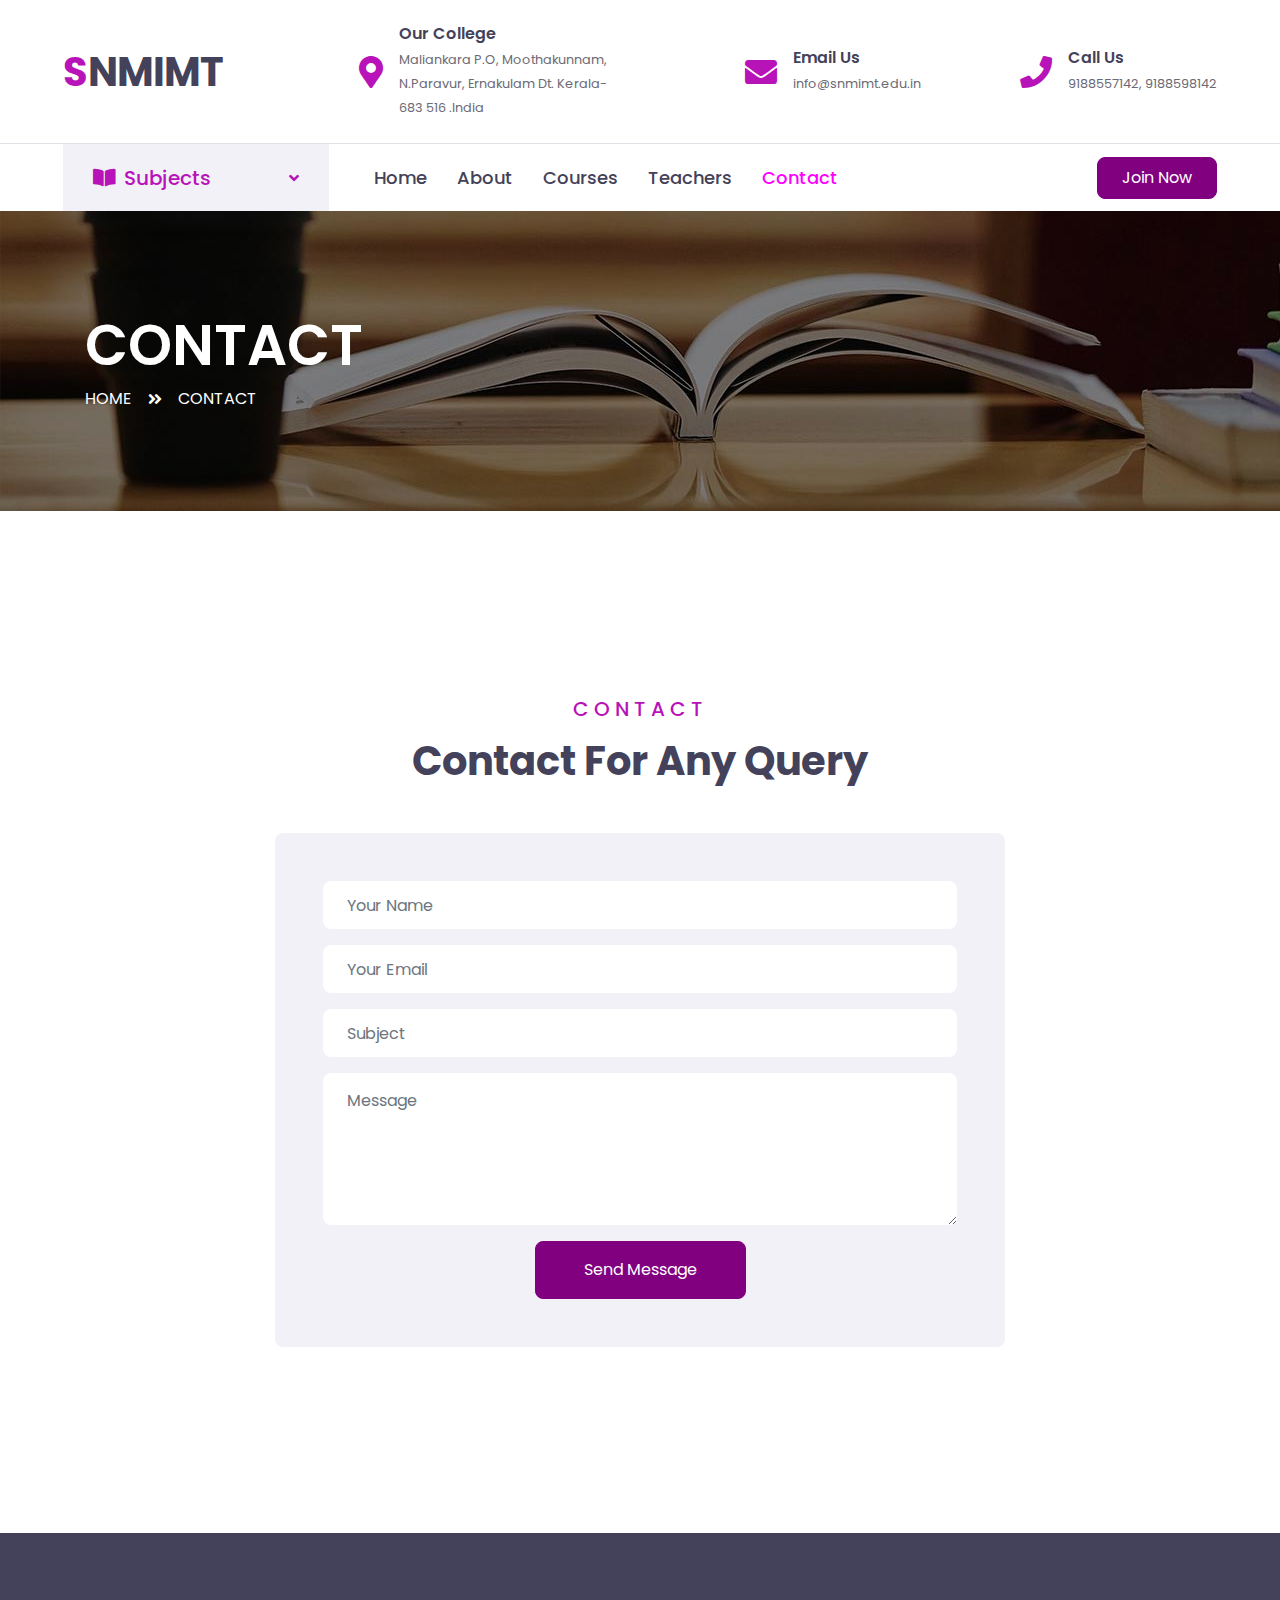
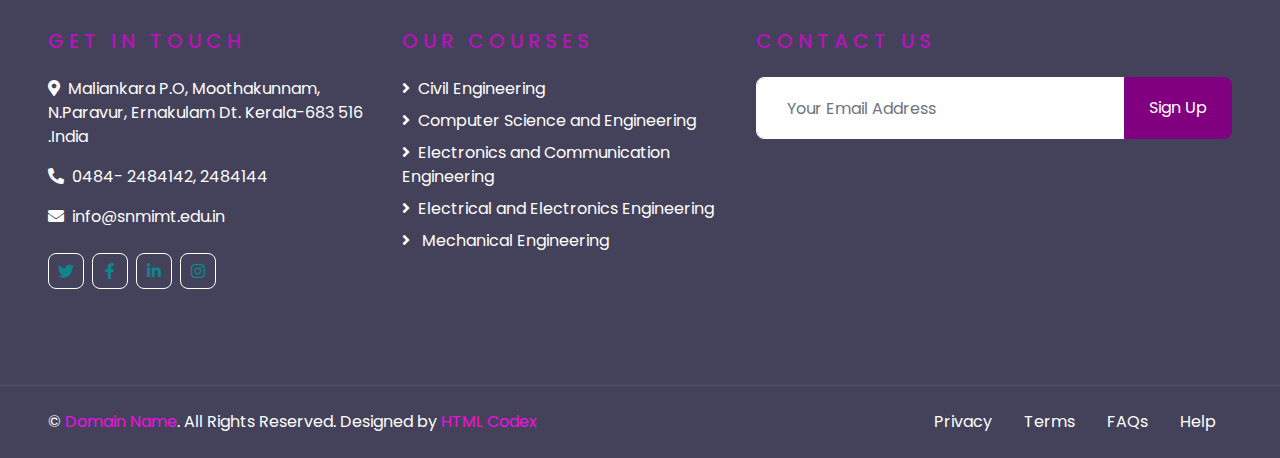
<file: contact.html>
<!DOCTYPE html>
<html lang="en">

<head>
    <meta charset="utf-8">
    <title>SNMIMT | SNM Institute Of Maliankara</title>
    <meta content="width=device-width, initial-scale=1.0" name="viewport">
    <meta content="Free HTML Templates" name="keywords">
    <meta content="Free HTML Templates" name="description">

    <!-- Favicon -->
    <link href="img/favicon.ico" rel="icon">

    <!-- Google Web Fonts -->
    <link rel="preconnect" href="https://fonts.gstatic.com">
    <link href="https://fonts.googleapis.com/css2?family=Poppins:wght@400;500;600;700&display=swap" rel="stylesheet"> 

    <!-- Font Awesome -->
    <link href="https://cdnjs.cloudflare.com/ajax/libs/font-awesome/5.10.0/css/all.min.css" rel="stylesheet">

    <!-- Libraries Stylesheet -->
    <link href="lib/owlcarousel/assets/owl.carousel.min.css" rel="stylesheet">

    <!-- Customized Bootstrap Stylesheet -->
    <link href="css/style.css" rel="stylesheet">
</head>

<body oncontextmenu="return false;">
           <!-- Topbar Start -->
           <div class="container-fluid d-none d-lg-block">
            <div class="row align-items-center py-4 px-xl-5">
                <div class="col-lg-3">
                    <a href="" class="text-decoration-none">
                        <h1 class="m-0"><span class="text-primary">S</span>NMIMT</h1>
                    </a>
                </div>
                <div class="col-lg-3 text-right">
                    <div class="d-inline-flex align-items-center">
                        <i class="fa fa-2x fa-map-marker-alt text-primary mr-3"></i>
                        <div class="text-left">
                            <h6 class="font-weight-semi-bold mb-1">Our College</h6>
                            <small>Maliankara P.O, Moothakunnam, N.Paravur, Ernakulam Dt. Kerala-683 516 .India</small>
                        </div>
                    </div>
                </div>
                <div class="col-lg-3 text-right">
                    <div class="d-inline-flex align-items-center">
                        <i class="fa fa-2x fa-envelope text-primary mr-3"></i>
                        <div class="text-left">
                            <h6 class="font-weight-semi-bold mb-1">Email Us</h6>
                            <small>info@snmimt.edu.in</small>
                        </div>
                    </div>
                </div>
                <div class="col-lg-3 text-right">
                    <div class="d-inline-flex align-items-center">
                        <i class="fa fa-2x fa-phone text-primary mr-3"></i>
                        <div class="text-left">
                            <h6 class="font-weight-semi-bold mb-1">Call Us</h6>
                            <small>9188557142, 9188598142</small>
                        </div>
                    </div>
                </div>
            </div>
        </div>
        <!-- Topbar End -->


    <!-- Navbar Start -->
    <div class="container-fluid">
        <div class="row border-top px-xl-5">
            <div class="col-lg-3 d-none d-lg-block">
                <a class="d-flex align-items-center justify-content-between bg-secondary w-100 text-decoration-none" data-toggle="collapse" href="#navbar-vertical" style="height: 67px; padding: 0 30px;">
                    <h5 class="text-primary m-0"><i class="fa fa-book-open mr-2"></i>Subjects</h5>
                    <i class="fa fa-angle-down text-primary"></i>
                </a>
                <nav class="collapse position-absolute navbar navbar-vertical navbar-light align-items-start p-0 border border-top-0 border-bottom-0 bg-light" id="navbar-vertical" style="width: calc(100% - 30px); z-index: 9;">
                    <div class="navbar-nav w-100">
                        <div class="nav-item dropdown">
                            <a href="#" class="nav-link" data-toggle="dropdown">Web Design <i class="fa fa-angle-down float-right mt-1"></i></a>
                            <div class="dropdown-menu position-absolute bg-secondary border-0 rounded-0 w-100 m-0">
                                <a href="" class="dropdown-item">HTML</a>
                                <a href="" class="dropdown-item">CSS</a>
                                <a href="" class="dropdown-item">jQuery</a>
                            </div>
                        </div>
                        <a href="" class="nav-item nav-link">Apps Design</a>
                        <a href="" class="nav-item nav-link">Marketing</a>
                        <a href="" class="nav-item nav-link">Research</a>
                        <a href="" class="nav-item nav-link">SEO</a>
                    </div>
                </nav>
            </div>
            <div class="col-lg-9">
                <nav class="navbar navbar-expand-lg bg-light navbar-light py-3 py-lg-0 px-0">
                    <a href="" class="text-decoration-none d-block d-lg-none">
                        <h1 class="m-0"><span class="text-primary">S</span>NMIMT</h1>
                    </a>
                    <button type="button" class="navbar-toggler" data-toggle="collapse" data-target="#navbarCollapse">
                        <span class="navbar-toggler-icon"></span>
                    </button>
                    <div class="collapse navbar-collapse justify-content-between" id="navbarCollapse">
                        <div class="navbar-nav py-0">
                            <a href="index.html" class="nav-item nav-link">Home</a>
                            <a href="about.html" class="nav-item nav-link">About</a>
                            <a href="course.html" class="nav-item nav-link">Courses</a>
                            <a href="teacher.html" class="nav-item nav-link">Teachers</a>
                           
                            <a href="contact.html" class="nav-item nav-link active">Contact</a>
                        </div>
                        <a class="btn btn-primary py-2 px-4 ml-auto d-none d-lg-block" href="https://www.snmimt.edu.in/">Join Now</a>
                    </div>
                </nav>
            </div>
        </div>
    </div>
    <!-- Navbar End -->


    <!-- Header Start -->
    <div class="container-fluid page-header" style="margin-bottom: 90px;">
        <div class="container">
            <div class="d-flex flex-column justify-content-center" style="min-height: 300px">
                <h3 class="display-4 text-white text-uppercase">Contact</h3>
                <div class="d-inline-flex text-white">
                    <p class="m-0 text-uppercase"><a class="text-white" href="">Home</a></p>
                    <i class="fa fa-angle-double-right pt-1 px-3"></i>
                    <p class="m-0 text-uppercase">Contact</p>
                </div>
            </div>
        </div>
    </div>
    <!-- Header End -->


    <!-- Contact Start -->
    <div class="container-fluid py-5">
        <div class="container py-5">
            <div class="text-center mb-5">
                <h5 class="text-primary text-uppercase mb-3" style="letter-spacing: 5px;">Contact</h5>
                <h1>Contact For Any Query</h1>
            </div>
            <div class="row justify-content-center">
                <div class="col-lg-8">
                    <div class="contact-form bg-secondary rounded p-5">
                        <div id="success"></div>
                        <form name="sentMessage" id="contactForm" novalidate="novalidate">
                            <div class="control-group">
                                <input type="text" class="form-control border-0 p-4" id="name" placeholder="Your Name" required="required" data-validation-required-message="Please enter your name" />
                                <p class="help-block text-danger"></p>
                            </div>
                            <div class="control-group">
                                <input type="email" class="form-control border-0 p-4" id="email" placeholder="Your Email" required="required" data-validation-required-message="Please enter your email" />
                                <p class="help-block text-danger"></p>
                            </div>
                            <div class="control-group">
                                <input type="text" class="form-control border-0 p-4" id="subject" placeholder="Subject" required="required" data-validation-required-message="Please enter a subject" />
                                <p class="help-block text-danger"></p>
                            </div>
                            <div class="control-group">
                                <textarea class="form-control border-0 py-3 px-4" rows="5" id="message" placeholder="Message" required="required" data-validation-required-message="Please enter your message"></textarea>
                                <p class="help-block text-danger"></p>
                            </div>
                            <div class="text-center">
                                <button class="btn btn-primary py-3 px-5" type="submit" id="sendMessageButton">Send Message</button>
                            </div>
                        </form>
                    </div>
                </div>
            </div>
        </div>
    </div>
    <!-- Contact End -->


    
    <!-- Footer Start -->
    <div class="container-fluid bg-dark text-white py-5 px-sm-3 px-lg-5" style="margin-top: 90px;">
        <div class="row pt-5">
            <div class="col-lg-7 col-md-12">
                <div class="row">
                    <div class="col-md-6 mb-5">
                        <h5 class="text-primary text-uppercase mb-4" style="letter-spacing: 5px;">Get In Touch</h5>
                        <p><i class="fa fa-map-marker-alt mr-2"></i>Maliankara P.O, Moothakunnam, N.Paravur, Ernakulam Dt. Kerala-683 516 .India</p>
                        <p><i class="fa fa-phone-alt mr-2"></i>0484- 2484142, 2484144</p>
                        <p><i class="fa fa-envelope mr-2"></i>info@snmimt.edu.in</p>
                        <div class="d-flex justify-content-start mt-4">
                            <a class="btn btn-outline-light btn-square mr-2" href="#"><i class="fab fa-twitter"></i></a>
                            <a class="btn btn-outline-light btn-square mr-2" href="#"><i class="fab fa-facebook-f"></i></a>
                            <a class="btn btn-outline-light btn-square mr-2" href="https://www.linkedin.com/in/devarajan-p-m-23b0bb230"><i class="fab fa-linkedin-in"></i></a>
                            <a class="btn btn-outline-light btn-square" href="https://www.instagram.com/drax_moon_01/"><i class="fab fa-instagram"></i></a>
                        </div>
                    </div>
                    <div class="col-md-6 mb-5">
                        <h5 class="text-primary text-uppercase mb-4" style="letter-spacing: 5px;">Our Courses</h5>
                        <div class="d-flex flex-column justify-content-start">
                            <a class="text-white mb-2" href="#"><i class="fa fa-angle-right mr-2"></i>Civil Engineering</a>
                            <a class="text-white mb-2" href="#"><i class="fa fa-angle-right mr-2"></i>Computer Science and Engineering</a>
                            <a class="text-white mb-2" href="#"><i class="fa fa-angle-right mr-2"></i>Electronics and Communication Engineering</a>
                            <a class="text-white mb-2" href="#"><i class="fa fa-angle-right mr-2"></i>Electrical and Electronics Engineering</a>
                            <a class="text-white" href="#"><i class="fa fa-angle-right mr-2"></i>  Mechanical Engineering</a>
                        </div>
                    </div>
                </div>
            </div>
            <div class="col-lg-5 col-md-12 mb-5">
                <h5 class="text-primary text-uppercase mb-4" style="letter-spacing: 5px;">Contact Us</h5>
                <p></p>
                <div class="w-100">
                    <div class="input-group">
                        <input type="text" class="form-control border-light" style="padding: 30px;" placeholder="Your Email Address">
                        <div class="input-group-append">
                            <button class="btn btn-primary px-4">Sign Up</button>
                        </div>
                    </div>
                </div>
            </div>
        </div>
    </div>
    <div class="container-fluid bg-dark text-white border-top py-4 px-sm-3 px-md-5" style="border-color: rgba(256, 256, 256, .1) !important;">
        <div class="row">
            <div class="col-lg-6 text-center text-md-left mb-3 mb-md-0">
                <p class="m-0 text-white">&copy; <a href="#">Domain Name</a>. All Rights Reserved. Designed by <a href="https://htmlcodex.com">HTML Codex</a>
                </p>
            </div>
            <div class="col-lg-6 text-center text-md-right">
                <ul class="nav d-inline-flex">
                    <li class="nav-item">
                        <a class="nav-link text-white py-0" href="#">Privacy</a>
                    </li>
                    <li class="nav-item">
                        <a class="nav-link text-white py-0" href="#">Terms</a>
                    </li>
                    <li class="nav-item">
                        <a class="nav-link text-white py-0" href="#">FAQs</a>
                    </li>
                    <li class="nav-item">
                        <a class="nav-link text-white py-0" href="#">Help</a>
                    </li>
                </ul>
            </div>
        </div>
    </div>
    <!-- Footer End -->


    <!-- Back to Top -->
    <a href="#" class="btn btn-lg btn-primary btn-lg-square back-to-top"><i class="fa fa-angle-double-up"></i></a>


    <!-- JavaScript Libraries -->
    <script src="https://code.jquery.com/jquery-3.4.1.min.js"></script>
    <script src="https://stackpath.bootstrapcdn.com/bootstrap/4.4.1/js/bootstrap.bundle.min.js"></script>
    <script src="lib/easing/easing.min.js"></script>
    <script src="lib/owlcarousel/owl.carousel.min.js"></script>

    <!-- Contact Javascript File -->
    <script src="mail/jqBootstrapValidation.min.js"></script>
    <script src="mail/contact.js"></script>

    <!-- Template Javascript -->
    <script src="js/main.js"></script>
</body>

</html>
</file>
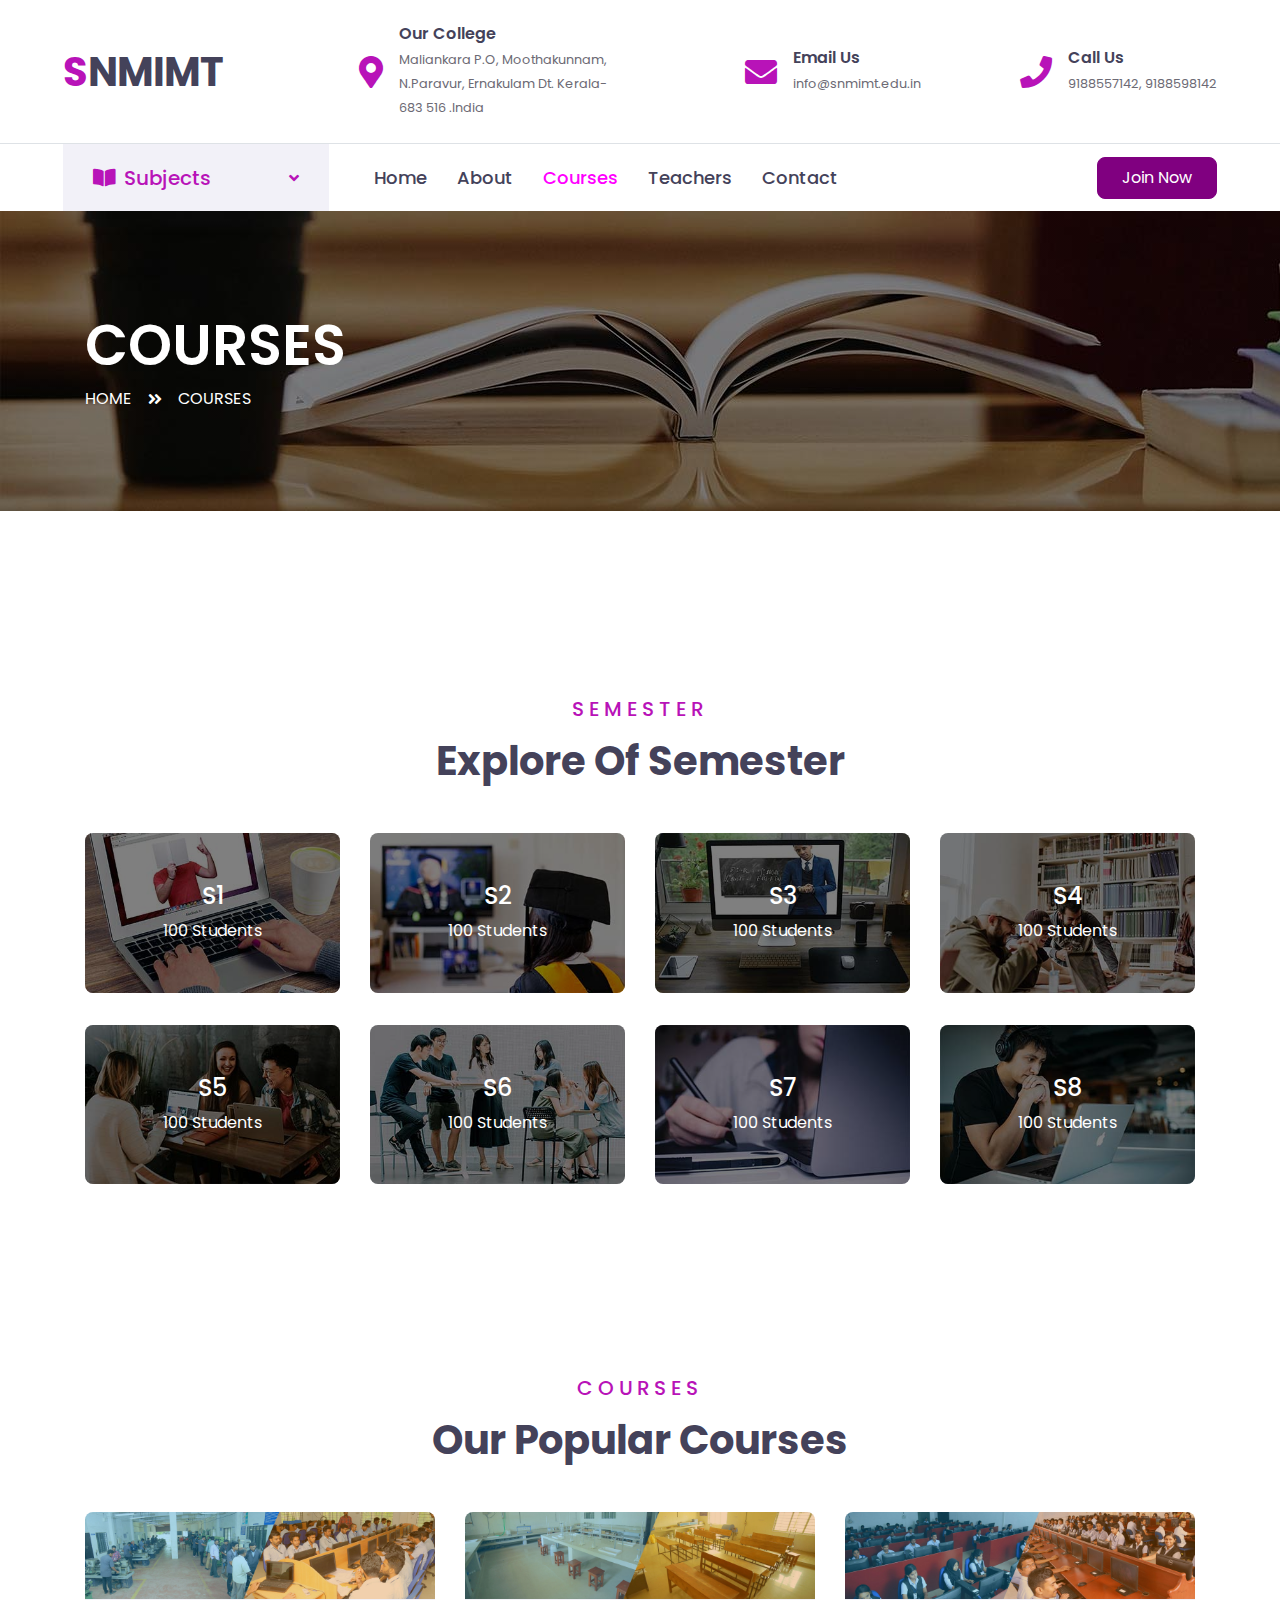
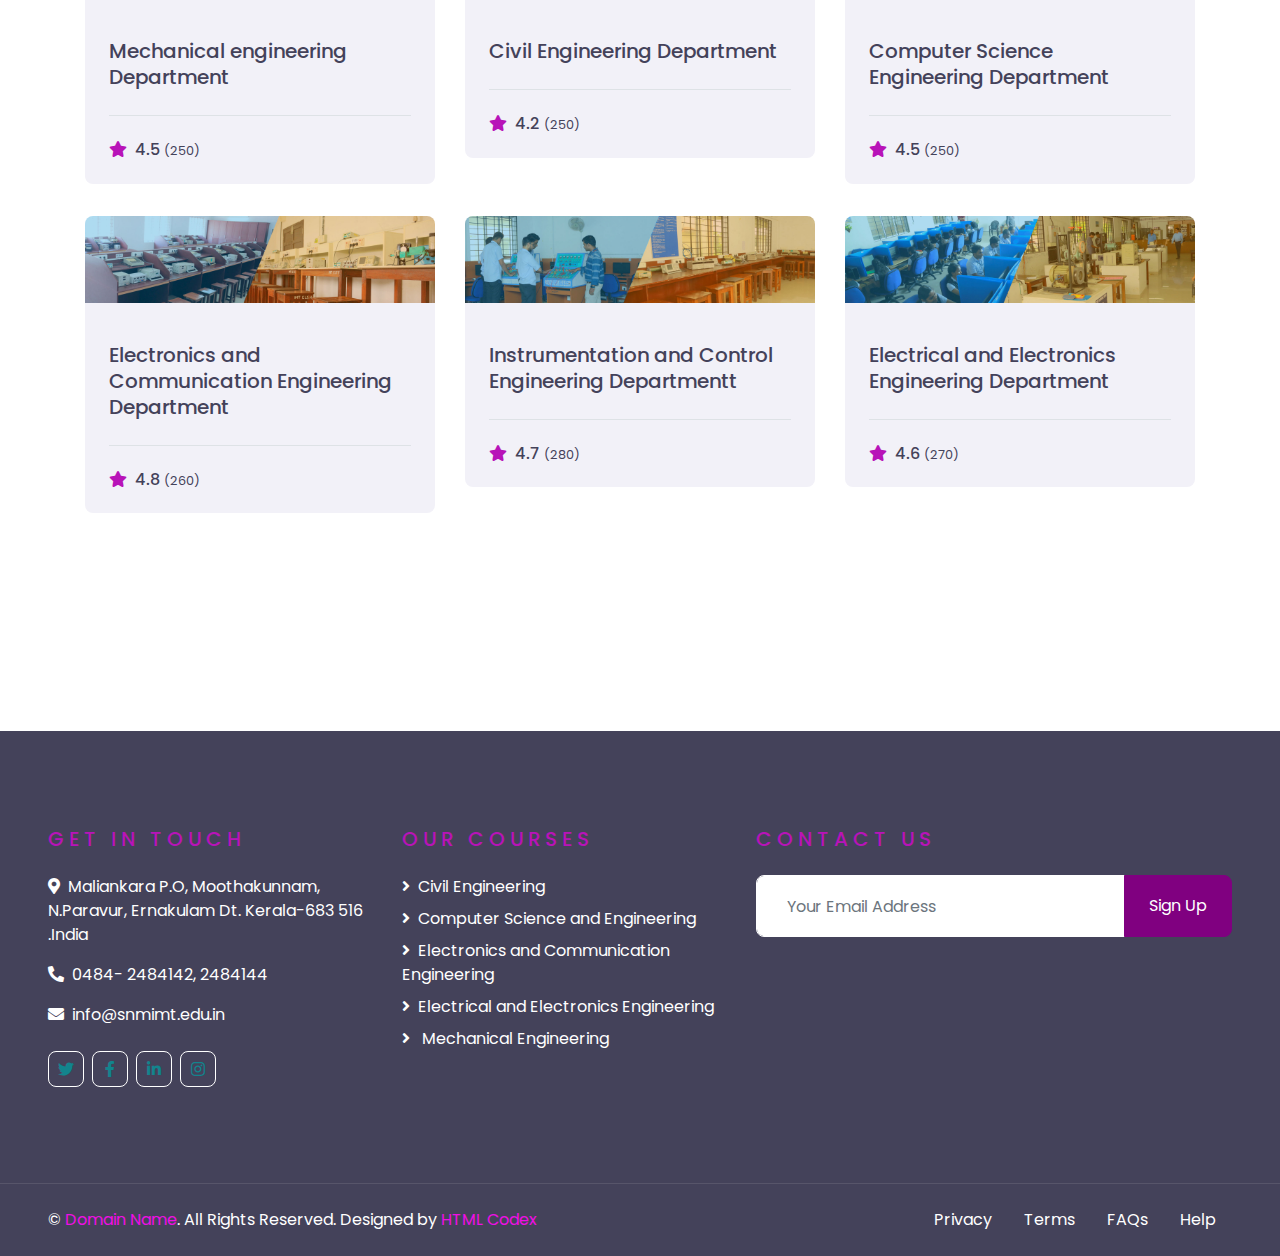
<file: course.html>
<!DOCTYPE html>
<html lang="en">

    <head>
        <meta charset="utf-8">
        <title>SNMIMT | SNM Institute Of Maliankara</title>
        <meta content="width=device-width, initial-scale=1.0" name="viewport">
        <meta content="Free HTML Templates" name="keywords">
        <meta content="Free HTML Templates" name="description">
    
        <!-- Favicon -->
        <link href="img/favicon.ico" rel="icon">
    
        <!-- Google Web Fonts -->
        <link rel="preconnect" href="https://fonts.gstatic.com">
        <link href="https://fonts.googleapis.com/css2?family=Poppins:wght@400;500;600;700&display=swap" rel="stylesheet"> 
    
        <!-- Font Awesome -->
        <link href="https://cdnjs.cloudflare.com/ajax/libs/font-awesome/5.10.0/css/all.min.css" rel="stylesheet">
    
        <!-- Libraries Stylesheet -->
        <link href="lib/owlcarousel/assets/owl.carousel.min.css" rel="stylesheet">
    
        <!-- Customized Bootstrap Stylesheet -->
        <link href="css/style.css" rel="stylesheet">
    </head>
    
    <body oncontextmenu="return false;">
        <!-- Topbar Start -->
        <div class="container-fluid d-none d-lg-block">
            <div class="row align-items-center py-4 px-xl-5">
                <div class="col-lg-3">
                    <a href="" class="text-decoration-none">
                        <h1 class="m-0"><span class="text-primary">S</span>NMIMT</h1>
                    </a>
                </div>
                <div class="col-lg-3 text-right">
                    <div class="d-inline-flex align-items-center">
                        <i class="fa fa-2x fa-map-marker-alt text-primary mr-3"></i>
                        <div class="text-left">
                            <h6 class="font-weight-semi-bold mb-1">Our College</h6>
                            <small>Maliankara P.O, Moothakunnam, N.Paravur, Ernakulam Dt. Kerala-683 516 .India</small>
                        </div>
                    </div>
                </div>
                <div class="col-lg-3 text-right">
                    <div class="d-inline-flex align-items-center">
                        <i class="fa fa-2x fa-envelope text-primary mr-3"></i>
                        <div class="text-left">
                            <h6 class="font-weight-semi-bold mb-1">Email Us</h6>
                            <small>info@snmimt.edu.in</small>
                        </div>
                    </div>
                </div>
                <div class="col-lg-3 text-right">
                    <div class="d-inline-flex align-items-center">
                        <i class="fa fa-2x fa-phone text-primary mr-3"></i>
                        <div class="text-left">
                            <h6 class="font-weight-semi-bold mb-1">Call Us</h6>
                            <small>9188557142, 9188598142</small>
                        </div>
                    </div>
                </div>
            </div>
        </div>
        <!-- Topbar End -->
    
    
        <!-- Navbar Start -->
        <div class="container-fluid">
            <div class="row border-top px-xl-5">
                <div class="col-lg-3 d-none d-lg-block">
                    <a class="d-flex align-items-center justify-content-between bg-secondary w-100 text-decoration-none" data-toggle="collapse" href="#navbar-vertical" style="height: 67px; padding: 0 30px;">
                        <h5 class="text-primary m-0"><i class="fa fa-book-open mr-2"></i>Subjects</h5>
                        <i class="fa fa-angle-down text-primary"></i>
                    </a>
                    <nav class="collapse position-absolute navbar navbar-vertical navbar-light align-items-start p-0 border border-top-0 border-bottom-0 bg-light" id="navbar-vertical" style="width: calc(100% - 30px); z-index: 9;">
                        <div class="navbar-nav w-100">
                            <div class="nav-item dropdown">
                                <a href="#" class="nav-link" data-toggle="dropdown">Web Design <i class="fa fa-angle-down float-right mt-1"></i></a>
                                <div class="dropdown-menu position-absolute bg-secondary border-0 rounded-0 w-100 m-0">
                                    <a href="" class="dropdown-item">HTML</a>
                                    <a href="" class="dropdown-item">CSS</a>
                                    <a href="" class="dropdown-item">jQuery</a>
                                </div>
                            </div>
                            <a href="" class="nav-item nav-link">Apps Design</a>
                            <a href="" class="nav-item nav-link">Marketing</a>
                            <a href="" class="nav-item nav-link">Research</a>
                            <a href="" class="nav-item nav-link">SEO</a>
                        </div>
                    </nav>
                </div>
                <div class="col-lg-9">
                    <nav class="navbar navbar-expand-lg bg-light navbar-light py-3 py-lg-0 px-0">
                        <a href="" class="text-decoration-none d-block d-lg-none">
                            <h1 class="m-0"><span class="text-primary">S</span>NMIMT</h1>
                        </a>
                        <button type="button" class="navbar-toggler" data-toggle="collapse" data-target="#navbarCollapse">
                            <span class="navbar-toggler-icon"></span>
                        </button>
                        <div class="collapse navbar-collapse justify-content-between" id="navbarCollapse">
                            <div class="navbar-nav py-0">
                                <a href="index.html" class="nav-item nav-link">Home</a>
                                <a href="about.html" class="nav-item nav-link">About</a>

                                <a href="course.html" class="nav-item nav-link active">Courses</a>
                                <a href="teacher.html" class="nav-item nav-link">Teachers</a>
                                <a href="contact.html" class="nav-item nav-link">Contact</a>
                            </div>
                            <a class="btn btn-primary py-2 px-4 ml-auto d-none d-lg-block" href="https://www.snmimt.edu.in/">Join Now</a>
                        </div>
                    </nav>
                </div>
            </div>
        </div>
        <!-- Navbar End -->
    
    

    <!-- Header Start -->
    <div class="container-fluid page-header" style="margin-bottom: 90px;">
        <div class="container">
            <div class="d-flex flex-column justify-content-center" style="min-height: 300px">
                <h3 class="display-4 text-white text-uppercase">Courses</h3>
                <div class="d-inline-flex text-white">
                    <p class="m-0 text-uppercase"><a class="text-white" href="">Home</a></p>
                    <i class="fa fa-angle-double-right pt-1 px-3"></i>
                    <p class="m-0 text-uppercase">Courses</p>
                </div>
            </div>
        </div>
    </div>
    <!-- Header End -->


    <!--Category Start -->
    <div class="container-fluid py-5">
        <div class="container pt-5 pb-3">
            <div class="text-center mb-5">
                <h5 class="text-primary text-uppercase mb-3" style="letter-spacing: 5px;">Semester</h5>
                <h1>Explore Of Semester</h1>
            </div>
            <div class="row">
                <div class="col-lg-3 col-md-6 mb-4">
                    <div class="cat-item position-relative overflow-hidden rounded mb-2">
                        <img class="img-fluid" src="img/cat-1.jpg" alt="">
                        <a class="cat-overlay text-white text-decoration-none" href="loginpage.html">
                            <h4 class="text-white font-weight-medium">S1</h4>
                            <span>100 Students</span>
                        </a>
                    </div>
                </div>
                <div class="col-lg-3 col-md-6 mb-4">
                    <div class="cat-item position-relative overflow-hidden rounded mb-2">
                        <img class="img-fluid" src="img/cat-2.jpg" alt="">
                        <a class="cat-overlay text-white text-decoration-none" href="loginpage.html">
                            <h4 class="text-white font-weight-medium">S2</h4>
                            <span>100 Students</span>
                        </a>
                    </div>
                </div>
                <div class="col-lg-3 col-md-6 mb-4">
                    <div class="cat-item position-relative overflow-hidden rounded mb-2">
                        <img class="img-fluid" src="img/cat-3.jpg" alt="">
                        <a class="cat-overlay text-white text-decoration-none" href="loginpage.html">
                            <h4 class="text-white font-weight-medium">S3</h4>
                            <span>100 Students</span>
                        </a>
                    </div>
                </div>
                <div class="col-lg-3 col-md-6 mb-4">
                    <div class="cat-item position-relative overflow-hidden rounded mb-2">
                        <img class="img-fluid" src="img/cat-4.jpg" alt="">
                        <a class="cat-overlay text-white text-decoration-none" href="loginpage.html">
                            <h4 class="text-white font-weight-medium">S4</h4>
                            <span>100 Students</span>
                        </a>
                    </div>
                </div>
                <div class="col-lg-3 col-md-6 mb-4">
                    <div class="cat-item position-relative overflow-hidden rounded mb-2">
                        <img class="img-fluid" src="img/cat-5.jpg" alt="">
                        <a class="cat-overlay text-white text-decoration-none" href="loginpage.html">
                            <h4 class="text-white font-weight-medium">S5</h4>
                            <span>100 Students</span>
                        </a>
                    </div>
                </div>
                <div class="col-lg-3 col-md-6 mb-4">
                    <div class="cat-item position-relative overflow-hidden rounded mb-2">
                        <img class="img-fluid" src="img/cat-6.jpg" alt="">
                        <a class="cat-overlay text-white text-decoration-none" href="loginpage.html">
                            <h4 class="text-white font-weight-medium">S6</h4>
                            <span>100 Students</span>
                        </a>
                    </div>
                </div>
                <div class="col-lg-3 col-md-6 mb-4">
                    <div class="cat-item position-relative overflow-hidden rounded mb-2">
                        <img class="img-fluid" src="img/cat-7.jpg" alt="">
                        <a class="cat-overlay text-white text-decoration-none" href="loginpage.html">
                            <h4 class="text-white font-weight-medium">S7</h4>
                            <span>100 Students</span>
                        </a>
                    </div>
                </div>
                <div class="col-lg-3 col-md-6 mb-4">
                    <div class="cat-item position-relative overflow-hidden rounded mb-2">
                        <img class="img-fluid" src="img/cat-8.jpg" alt="">
                        <a class="cat-overlay text-white text-decoration-none" href="loginpage.html">
                            <h4 class="text-white font-weight-medium">S8</h4>
                            <span>100 Students</span>
                        </a>
                    </div>
                </div>
            </div>
        </div>
    </div>
    <!-- Category End -->


    <!-- Courses Start -->
    <div class="container-fluid py-5">
        <div class="container py-5">
            <div class="text-center mb-5">
                <h5 class="text-primary text-uppercase mb-3" style="letter-spacing: 5px;">Courses</h5>
                <h1>Our Popular Courses</h1>
            </div>
            <div class="row">
                <div class="col-lg-4 col-md-6 mb-4">
                    <div class="rounded overflow-hidden mb-2">
                        <img class="img-fluid" src="img/MECH.jpg" alt="">
                        <div class="bg-secondary p-4">
                            <div class="d-flex justify-content-between mb-3">
                                
                            </div>
                            <a class="h5" href="loginpage.html">Mechanical engineering Department</a>
                            <div class="border-top mt-4 pt-4">
                                <div class="d-flex justify-content-between">
                                    <h6 class="m-0"><i class="fa fa-star text-primary mr-2"></i>4.5 <small>(250)</small></h6>
                                   
                                </div>
                            </div>
                        </div>
                    </div>
                </div>
                <div class="col-lg-4 col-md-6 mb-4">
                    <div class="rounded overflow-hidden mb-2">
                        <img class="img-fluid" src="img/CIVIL.jpg" alt="">
                        <div class="bg-secondary p-4">
                            <div class="d-flex justify-content-between mb-3">
                               
                            </div>
                            <a class="h5" href="loginpage.html">Civil Engineering Department</a>
                            <div class="border-top mt-4 pt-4">
                                <div class="d-flex justify-content-between">
                                    <h6 class="m-0"><i class="fa fa-star text-primary mr-2"></i>4.2 <small>(250)</small></h6>
                                   
                                </div>
                            </div>
                        </div>
                    </div>
                </div>
                <div class="col-lg-4 col-md-6 mb-4">
                    <div class="rounded overflow-hidden mb-2">
                        <img class="img-fluid" src="img/CS.jpg" alt="">
                        <div class="bg-secondary p-4">
                            <div class="d-flex justify-content-between mb-3">
                               
                            </div>
                            <a class="h5" href="loginpage.html">Computer Science Engineering Department</a>
                            <div class="border-top mt-4 pt-4">
                                <div class="d-flex justify-content-between">
                                    <h6 class="m-0"><i class="fa fa-star text-primary mr-2"></i>4.5 <small>(250)</small></h6>

                                </div>
                            </div>
                        </div>
                    </div>
                </div>
                <div class="col-lg-4 col-md-6 mb-4">
                    <div class="rounded overflow-hidden mb-2">
                        <img class="img-fluid" src="img/ece.jpg" alt="">
                        <div class="bg-secondary p-4">
                            <div class="d-flex justify-content-between mb-3">
                              
                            </div>
                            <a class="h5" href="loginpage.html">Electronics and Communication Engineering Department</a>
                            <div class="border-top mt-4 pt-4">
                                <div class="d-flex justify-content-between">
                                    <h6 class="m-0"><i class="fa fa-star text-primary mr-2"></i>4.8 <small>(260)</small></h6>
                                
                                </div>
                            </div>
                        </div>
                    </div>
                </div>
                <div class="col-lg-4 col-md-6 mb-4">
                    <div class="rounded overflow-hidden mb-2">
                        <img class="img-fluid" src="img/ic.jpg" alt="">
                        <div class="bg-secondary p-4">
                            <div class="d-flex justify-content-between mb-3">
                                
                            </div>
                            <a class="h5" href="loginpage.html">Instrumentation and Control Engineering Departmentt</a>
                            <div class="border-top mt-4 pt-4">
                                <div class="d-flex justify-content-between">
                                    <h6 class="m-0"><i class="fa fa-star text-primary mr-2"></i>4.7 <small>(280)</small></h6>
                                   
                                </div>
                            </div>
                        </div>
                    </div>
                </div>
                <div class="col-lg-4 col-md-6 mb-4">
                    <div class="rounded overflow-hidden mb-2">
                        <img class="img-fluid" src="img/eee.jpg" alt="">
                        <div class="bg-secondary p-4">
                            <div class="d-flex justify-content-between mb-3">
                              
                            </div>
                            <a class="h5" href="loginpage.html">Electrical and Electronics Engineering Department</a>
                            <div class="border-top mt-4 pt-4">
                                <div class="d-flex justify-content-between">
                                    <h6 class="m-0"><i class="fa fa-star text-primary mr-2"></i>4.6 <small>(270)</small></h6>
                                   
                                </div>
                            </div>
                        </div>
                    </div>
                </div>
            </div>
        </div>
    </div>
    <!-- Courses End -->




   
    <!-- Footer Start -->
    <div class="container-fluid bg-dark text-white py-5 px-sm-3 px-lg-5" style="margin-top: 90px;">
        <div class="row pt-5">
            <div class="col-lg-7 col-md-12">
                <div class="row">
                    <div class="col-md-6 mb-5">
                        <h5 class="text-primary text-uppercase mb-4" style="letter-spacing: 5px;">Get In Touch</h5>
                        <p><i class="fa fa-map-marker-alt mr-2"></i>Maliankara P.O, Moothakunnam, N.Paravur, Ernakulam Dt. Kerala-683 516 .India</p>
                        <p><i class="fa fa-phone-alt mr-2"></i>0484- 2484142, 2484144</p>
                        <p><i class="fa fa-envelope mr-2"></i>info@snmimt.edu.in</p>
                        <div class="d-flex justify-content-start mt-4">
                            <a class="btn btn-outline-light btn-square mr-2" href="#"><i class="fab fa-twitter"></i></a>
                            <a class="btn btn-outline-light btn-square mr-2" href="#"><i class="fab fa-facebook-f"></i></a>
                            <a class="btn btn-outline-light btn-square mr-2" href="https://www.linkedin.com/in/devarajan-p-m-23b0bb230"><i class="fab fa-linkedin-in"></i></a>
                            <a class="btn btn-outline-light btn-square" href="https://www.instagram.com/drax_moon_01/"><i class="fab fa-instagram"></i></a>
                        </div>
                    </div>
                    <div class="col-md-6 mb-5">
                        <h5 class="text-primary text-uppercase mb-4" style="letter-spacing: 5px;">Our Courses</h5>
                        <div class="d-flex flex-column justify-content-start">
                            <a class="text-white mb-2" href="#"><i class="fa fa-angle-right mr-2"></i>Civil Engineering</a>
                            <a class="text-white mb-2" href="#"><i class="fa fa-angle-right mr-2"></i>Computer Science and Engineering</a>
                            <a class="text-white mb-2" href="#"><i class="fa fa-angle-right mr-2"></i>Electronics and Communication Engineering</a>
                            <a class="text-white mb-2" href="#"><i class="fa fa-angle-right mr-2"></i>Electrical and Electronics Engineering</a>
                            <a class="text-white" href="#"><i class="fa fa-angle-right mr-2"></i>  Mechanical Engineering</a>
                        </div>
                    </div>
                </div>
            </div>
            <div class="col-lg-5 col-md-12 mb-5">
                <h5 class="text-primary text-uppercase mb-4" style="letter-spacing: 5px;">Contact Us</h5>
                <p></p>
                <div class="w-100">
                    <div class="input-group">
                        <input type="text" class="form-control border-light" style="padding: 30px;" placeholder="Your Email Address">
                        <div class="input-group-append">
                            <button class="btn btn-primary px-4">Sign Up</button>
                        </div>
                    </div>
                </div>
            </div>
        </div>
    </div>
    <div class="container-fluid bg-dark text-white border-top py-4 px-sm-3 px-md-5" style="border-color: rgba(256, 256, 256, .1) !important;">
        <div class="row">
            <div class="col-lg-6 text-center text-md-left mb-3 mb-md-0">
                <p class="m-0 text-white">&copy; <a href="#">Domain Name</a>. All Rights Reserved. Designed by <a href="https://htmlcodex.com">HTML Codex</a>
                </p>
            </div>
            <div class="col-lg-6 text-center text-md-right">
                <ul class="nav d-inline-flex">
                    <li class="nav-item">
                        <a class="nav-link text-white py-0" href="#">Privacy</a>
                    </li>
                    <li class="nav-item">
                        <a class="nav-link text-white py-0" href="#">Terms</a>
                    </li>
                    <li class="nav-item">
                        <a class="nav-link text-white py-0" href="#">FAQs</a>
                    </li>
                    <li class="nav-item">
                        <a class="nav-link text-white py-0" href="#">Help</a>
                    </li>
                </ul>
            </div>
        </div>
    </div>
    <!-- Footer End -->


    <!-- Back to Top -->
    <a href="#" class="btn btn-lg btn-primary btn-lg-square back-to-top"><i class="fa fa-angle-double-up"></i></a>


    <!-- JavaScript Libraries -->
    <script src="https://code.jquery.com/jquery-3.4.1.min.js"></script>
    <script src="https://stackpath.bootstrapcdn.com/bootstrap/4.4.1/js/bootstrap.bundle.min.js"></script>
    <script src="lib/easing/easing.min.js"></script>
    <script src="lib/owlcarousel/owl.carousel.min.js"></script>

    <!-- Contact Javascript File -->
    <script src="mail/jqBootstrapValidation.min.js"></script>
    <script src="mail/contact.js"></script>

    <!-- Template Javascript -->
    <script src="js/main.js"></script>
</body>

</html>
</file>
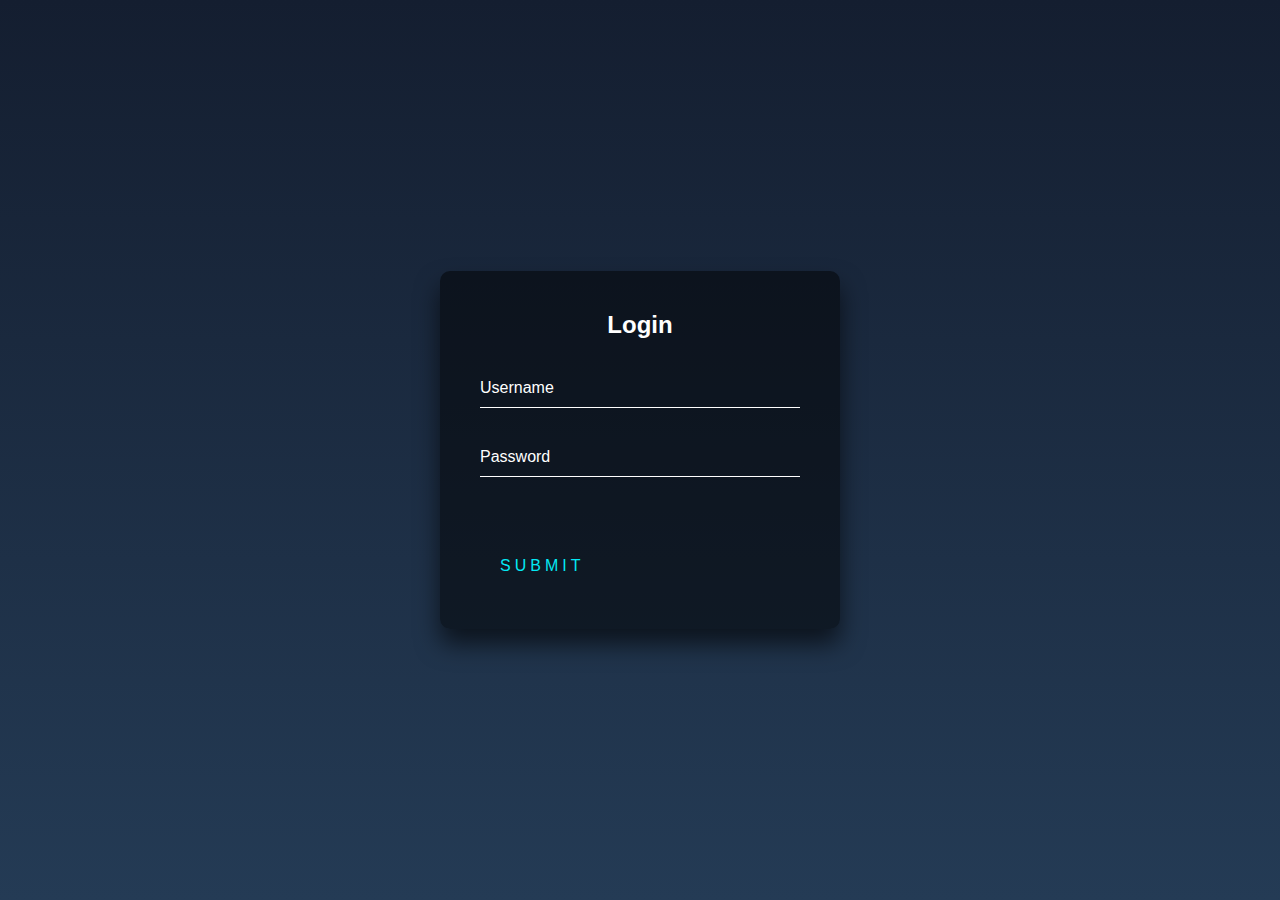
<file: loginpage.html>
<!DOCTYPE html>
<html lang="en">

<head>
    <meta charset="UTF-8">
    <title>SNMIMT Students login page</title>
    <link rel="stylesheet" href="stylelogin.css">
</head>

<body oncontextmenu="return false;">
  
<div class="login-box">
  <h2>Login</h2>
  <form>
    <div class="user-box">
      <input type="text" name="" required="">
      <label>Username</label>
    </div>
    <div class="user-box">
      <input type="password" name="" required="">
      <label>Password</label>
    </div>
    <a href="#">
      <span></span>
      <span></span>
      <span></span>
      <span></span>
      Submit
    </a>
  </form>
</div>
  </body>

</html>
</file>
<file: stylelogin.css>
html {
    height: 100%;
  }
  body {
    margin:0;
    padding:0;
    font-family: sans-serif;
    background: linear-gradient(#141e30, #243b55);
  }
  
  .login-box {
    position: absolute;
    top: 50%;
    left: 50%;
    width: 400px;
    padding: 40px;
    transform: translate(-50%, -50%);
    background: rgba(0,0,0,.5);
    box-sizing: border-box;
    box-shadow: 0 15px 25px rgba(0,0,0,.6);
    border-radius: 10px;
  }
  
  .login-box h2 {
    margin: 0 0 30px;
    padding: 0;
    color: #fff;
    text-align: center;
  }
  
  .login-box .user-box {
    position: relative;
  }
  
  .login-box .user-box input {
    width: 100%;
    padding: 10px 0;
    font-size: 16px;
    color: #fff;
    margin-bottom: 30px;
    border: none;
    border-bottom: 1px solid #fff;
    outline: none;
    background: transparent;
  }
  .login-box .user-box label {
    position: absolute;
    top:0;
    left: 0;
    padding: 10px 0;
    font-size: 16px;
    color: #fff;
    pointer-events: none;
    transition: .5s;
  }
  
  .login-box .user-box input:focus ~ label,
  .login-box .user-box input:valid ~ label {
    top: -20px;
    left: 0;
    color: #03e9f4;
    font-size: 12px;
  }
  
  .login-box form a {
    position: relative;
    display: inline-block;
    padding: 10px 20px;
    color: #03e9f4;
    font-size: 16px;
    text-decoration: none;
    text-transform: uppercase;
    overflow: hidden;
    transition: .5s;
    margin-top: 40px;
    letter-spacing: 4px
  }
  
  .login-box a:hover {
    background: #03e9f4;
    color: #fff;
    border-radius: 5px;
    box-shadow: 0 0 5px #03e9f4,
                0 0 25px #03e9f4,
                0 0 50px #03e9f4,
                0 0 100px #03e9f4;
  }
  
  .login-box a span {
    position: absolute;
    display: block;
  }
  
  .login-box a span:nth-child(1) {
    top: 0;
    left: -100%;
    width: 100%;
    height: 2px;
    background: linear-gradient(90deg, transparent, #03e9f4);
    animation: btn-anim1 1s linear infinite;
  }
  
  @keyframes btn-anim1 {
    0% {
      left: -100%;
    }
    50%,100% {
      left: 100%;
    }
  }
  
  .login-box a span:nth-child(2) {
    top: -100%;
    right: 0;
    width: 2px;
    height: 100%;
    background: linear-gradient(180deg, transparent, #03e9f4);
    animation: btn-anim2 1s linear infinite;
    animation-delay: .25s
  }
  
  @keyframes btn-anim2 {
    0% {
      top: -100%;
    }
    50%,100% {
      top: 100%;
    }
  }
  
  .login-box a span:nth-child(3) {
    bottom: 0;
    right: -100%;
    width: 100%;
    height: 2px;
    background: linear-gradient(270deg, transparent, #03e9f4);
    animation: btn-anim3 1s linear infinite;
    animation-delay: .5s
  }
  
  @keyframes btn-anim3 {
    0% {
      right: -100%;
    }
    50%,100% {
      right: 100%;
    }
  }
  
  .login-box a span:nth-child(4) {
    bottom: -100%;
    left: 0;
    width: 2px;
    height: 100%;
    background: linear-gradient(360deg, transparent, #03e9f4);
    animation: btn-anim4 1s linear infinite;
    animation-delay: .75s
  }
  
  @keyframes btn-anim4 {
    0% {
      bottom: -100%;
    }
    50%,100% {
      bottom: 100%;
    }
  }
</file>
<file: css/style.css>
/******* Bootstrap Theming ********/
/*!
 * Bootstrap v4.5.3 (https://getbootstrap.com/)
 * Copyright 2011-2020 The Bootstrap Authors
 * Copyright 2011-2020 Twitter, Inc.
 * Licensed under MIT (https://github.com/twbs/bootstrap/blob/main/LICENSE)
 */
:root {
  --blue: #007bff;
  --indigo: #6610f2;
  --purple: #6f42c1;
  --pink: #e83e8c;
  --red: #dc3545;
  --orange: #fd7e14;
  --yellow: #ffc107;
  --green: #28a745;
  --teal: #20c997;
  --cyan: #17a2b8;
  --white: #fff;
  --gray: #6c757d;
  --gray-dark: #343a40;
  --primary: #FF6600;
  --secondary: #F2F1F8;
  --success: #28a745;
  --info: #17a2b8;
  --warning: #ffc107;
  --danger: #dc3545;
  --light: #FFFFFF;
  --dark: #44425A;
  --breakpoint-xs: 0;
  --breakpoint-sm: 576px;
  --breakpoint-md: 768px;
  --breakpoint-lg: 992px;
  --breakpoint-xl: 1200px;
  --font-family-sans-serif: "Poppins", sans-serif;
  --font-family-monospace: SFMono-Regular, Menlo, Monaco, Consolas, "Liberation Mono", "Courier New", monospace;
}

*,
*::before,
*::after {
  box-sizing: border-box;
}

html {
  font-family: sans-serif;
  line-height: 1.15;
  -webkit-text-size-adjust: 100%;
  -webkit-tap-highlight-color: rgba(0, 0, 0, 0);
}

article, aside, figcaption, figure, footer, header, hgroup, main, nav, section {
  display: block;
}

body {
  margin: 0;
  font-family: "Poppins", sans-serif;
  font-size: 1rem;
  font-weight: 400;
  line-height: 1.5;
  color: #6C6A74;
  text-align: left;
  background-color: #fff;
}

[tabindex="-1"]:focus:not(:focus-visible) {
  outline: 0 !important;
}

hr {
  box-sizing: content-box;
  height: 0;
  overflow: visible;
}

h1, h2, h3, h4, h5, h6 {
  margin-top: 0;
  margin-bottom: 0.5rem;
}

p {
  margin-top: 0;
  margin-bottom: 1rem;
}

abbr[title],
abbr[data-original-title] {
  text-decoration: underline;
  text-decoration: underline dotted;
  cursor: help;
  border-bottom: 0;
  text-decoration-skip-ink: none;
}

address {
  margin-bottom: 1rem;
  font-style: normal;
  line-height: inherit;
}

ol,
ul,
dl {
  margin-top: 0;
  margin-bottom: 1rem;
}

ol ol,
ul ul,
ol ul,
ul ol {
  margin-bottom: 0;
}

dt {
  font-weight: 700;
}

dd {
  margin-bottom: .5rem;
  margin-left: 0;
}

blockquote {
  margin: 0 0 1rem;
}

b,
strong {
  font-weight: bolder;
}

small {
  font-size: 80%;
}

sub,
sup {
  position: relative;
  font-size: 75%;
  line-height: 0;
  vertical-align: baseline;
}

sub {
  bottom: -.25em;
}

sup {
  top: -.5em;
}

a {
  color: #f00ee5;
  text-decoration: none;
  background-color: transparent;
}

a:hover {
  color: #c20dde;
  text-decoration: underline;
}

a:not([href]):not([class]) {
  color: inherit;
  text-decoration: none;
}

a:not([href]):not([class]):hover {
  color: inherit;
  text-decoration: none;
}

pre,
code,
kbd,
samp {
  font-family: SFMono-Regular, Menlo, Monaco, Consolas, "Liberation Mono", "Courier New", monospace;
  font-size: 1em;
}

pre {
  margin-top: 0;
  margin-bottom: 1rem;
  overflow: auto;
  -ms-overflow-style: scrollbar;
}

figure {
  margin: 0 0 1rem;
}

img {
  vertical-align: middle;
  border-style: none;
}

svg {
  overflow: hidden;
  vertical-align: middle;
}

table {
  border-collapse: collapse;
}

caption {
  padding-top: 0.75rem;
  padding-bottom: 0.75rem;
  color: #6c757d;
  text-align: left;
  caption-side: bottom;
}

th {
  text-align: inherit;
  text-align: -webkit-match-parent;
}

label {
  display: inline-block;
  margin-bottom: 0.5rem;
}

button {
  border-radius: 0;
}

button:focus {
  outline: 1px dotted;
  outline: 5px auto -webkit-focus-ring-color;
}

input,
button,
select,
optgroup,
textarea {
  margin: 0;
  font-family: inherit;
  font-size: inherit;
  line-height: inherit;
}

button,
input {
  overflow: visible;
}

button,
select {
  text-transform: none;
}

[role="button"] {
  cursor: pointer;
}

select {
  word-wrap: normal;
}

button,
[type="button"],
[type="reset"],
[type="submit"] {
  -webkit-appearance: button;
}

button:not(:disabled),
[type="button"]:not(:disabled),
[type="reset"]:not(:disabled),
[type="submit"]:not(:disabled) {
  cursor: pointer;
}

button::-moz-focus-inner,
[type="button"]::-moz-focus-inner,
[type="reset"]::-moz-focus-inner,
[type="submit"]::-moz-focus-inner {
  padding: 0;
  border-style: none;
}

input[type="radio"],
input[type="checkbox"] {
  box-sizing: border-box;
  padding: 0;
}

textarea {
  overflow: auto;
  resize: vertical;
}

fieldset {
  min-width: 0;
  padding: 0;
  margin: 0;
  border: 0;
}

legend {
  display: block;
  width: 100%;
  max-width: 100%;
  padding: 0;
  margin-bottom: .5rem;
  font-size: 1.5rem;
  line-height: inherit;
  color: inherit;
  white-space: normal;
}

@media (max-width: 1200px) {
  legend {
    font-size: calc(1.275rem + 0.3vw) ;
  }
}

progress {
  vertical-align: baseline;
}

[type="number"]::-webkit-inner-spin-button,
[type="number"]::-webkit-outer-spin-button {
  height: auto;
}

[type="search"] {
  outline-offset: -2px;
  -webkit-appearance: none;
}

[type="search"]::-webkit-search-decoration {
  -webkit-appearance: none;
}

::-webkit-file-upload-button {
  font: inherit;
  -webkit-appearance: button;
}

output {
  display: inline-block;
}

summary {
  display: list-item;
  cursor: pointer;
}

template {
  display: none;
}

[hidden] {
  display: none !important;
}

h1, h2, h3, h4, h5, h6,
.h1, .h2, .h3, .h4, .h5, .h6 {
  margin-bottom: 0.5rem;
  font-weight: 500;
  line-height: 1.2;
  color: #44425A;
}

h1, .h1 {
  font-size: 2.5rem;
}

@media (max-width: 1200px) {
  h1, .h1 {
    font-size: calc(1.375rem + 1.5vw) ;
  }
}

h2, .h2 {
  font-size: 2rem;
}

@media (max-width: 1200px) {
  h2, .h2 {
    font-size: calc(1.325rem + 0.9vw) ;
  }
}

h3, .h3 {
  font-size: 1.75rem;
}

@media (max-width: 1200px) {
  h3, .h3 {
    font-size: calc(1.3rem + 0.6vw) ;
  }
}

h4, .h4 {
  font-size: 1.5rem;
}

@media (max-width: 1200px) {
  h4, .h4 {
    font-size: calc(1.275rem + 0.3vw) ;
  }
}

h5, .h5 {
  font-size: 1.25rem;
}

h6, .h6 {
  font-size: 1rem;
}

.lead {
  font-size: 1.25rem;
  font-weight: 300;
}

.display-1 {
  font-size: 6rem;
  font-weight: 300;
  line-height: 1.2;
}

@media (max-width: 1200px) {
  .display-1 {
    font-size: calc(1.725rem + 5.7vw) ;
  }
}

.display-2 {
  font-size: 5.5rem;
  font-weight: 300;
  line-height: 1.2;
}

@media (max-width: 1200px) {
  .display-2 {
    font-size: calc(1.675rem + 5.1vw) ;
  }
}

.display-3 {
  font-size: 4.5rem;
  font-weight: 300;
  line-height: 1.2;
}

@media (max-width: 1200px) {
  .display-3 {
    font-size: calc(1.575rem + 3.9vw) ;
  }
}

.display-4 {
  font-size: 3.5rem;
  font-weight: 300;
  line-height: 1.2;
}

@media (max-width: 1200px) {
  .display-4 {
    font-size: calc(1.475rem + 2.7vw) ;
  }
}

hr {
  margin-top: 1rem;
  margin-bottom: 1rem;
  border: 0;
  border-top: 1px solid rgba(0, 0, 0, 0.1);
}

small,
.small {
  font-size: 80%;
  font-weight: 400;
}

mark,
.mark {
  padding: 0.2em;
  background-color: #fcf8e3;
}

.list-unstyled {
  padding-left: 0;
  list-style: none;
}

.list-inline {
  padding-left: 0;
  list-style: none;
}

.list-inline-item {
  display: inline-block;
}

.list-inline-item:not(:last-child) {
  margin-right: 0.5rem;
}

.initialism {
  font-size: 90%;
  text-transform: uppercase;
}

.blockquote {
  margin-bottom: 1rem;
  font-size: 1.25rem;
}

.blockquote-footer {
  display: block;
  font-size: 80%;
  color: #6c757d;
}

.blockquote-footer::before {
  content: "\2014\00A0";
}

.img-fluid {
  max-width: 100%;
  height: auto;
}

.img-thumbnail {
  padding: 0.25rem;
  background-color: #fff;
  border: 1px solid #dee2e6;
  border-radius: 8px;
  max-width: 100%;
  height: auto;
}

.figure {
  display: inline-block;
}

.figure-img {
  margin-bottom: 0.5rem;
  line-height: 1;
}

.figure-caption {
  font-size: 90%;
  color: #10518a;
}

code {
  font-size: 87.5%;
  color: #e83e8c;
  word-wrap: break-word;
}

a > code {
  color: inherit;
}

kbd {
  padding: 0.2rem 0.4rem;
  font-size: 87.5%;
  color: #fff;
  background-color: #212529;
  border-radius: 0.2rem;
}

kbd kbd {
  padding: 0;
  font-size: 100%;
  font-weight: 700;
}

pre {
  display: block;
  font-size: 87.5%;
  color: #212529;
}

pre code {
  font-size: inherit;
  color: inherit;
  word-break: normal;
}

.pre-scrollable {
  max-height: 340px;
  overflow-y: scroll;
}

.container,
.container-fluid,
.container-sm,
.container-md,
.container-lg,
.container-xl {
  width: 100%;
  padding-right: 15px;
  padding-left: 15px;
  margin-right: auto;
  margin-left: auto;
}

@media (min-width: 576px) {
  .container, .container-sm {
    max-width: 540px;
  }
}

@media (min-width: 768px) {
  .container, .container-sm, .container-md {
    max-width: 720px;
  }
}

@media (min-width: 992px) {
  .container, .container-sm, .container-md, .container-lg {
    max-width: 960px;
  }
}

@media (min-width: 1200px) {
  .container, .container-sm, .container-md, .container-lg, .container-xl {
    max-width: 1140px;
  }
}

.row {
  display: flex;
  flex-wrap: wrap;
  margin-right: -15px;
  margin-left: -15px;
}

.no-gutters {
  margin-right: 0;
  margin-left: 0;
}

.no-gutters > .col,
.no-gutters > [class*="col-"] {
  padding-right: 0;
  padding-left: 0;
}

.col-1, .col-2, .col-3, .col-4, .col-5, .col-6, .col-7, .col-8, .col-9, .col-10, .col-11, .col-12, .col,
.col-auto, .col-sm-1, .col-sm-2, .col-sm-3, .col-sm-4, .col-sm-5, .col-sm-6, .col-sm-7, .col-sm-8, .col-sm-9, .col-sm-10, .col-sm-11, .col-sm-12, .col-sm,
.col-sm-auto, .col-md-1, .col-md-2, .col-md-3, .col-md-4, .col-md-5, .col-md-6, .col-md-7, .col-md-8, .col-md-9, .col-md-10, .col-md-11, .col-md-12, .col-md,
.col-md-auto, .col-lg-1, .col-lg-2, .col-lg-3, .col-lg-4, .col-lg-5, .col-lg-6, .col-lg-7, .col-lg-8, .col-lg-9, .col-lg-10, .col-lg-11, .col-lg-12, .col-lg,
.col-lg-auto, .col-xl-1, .col-xl-2, .col-xl-3, .col-xl-4, .col-xl-5, .col-xl-6, .col-xl-7, .col-xl-8, .col-xl-9, .col-xl-10, .col-xl-11, .col-xl-12, .col-xl,
.col-xl-auto {
  position: relative;
  width: 100%;
  padding-right: 15px;
  padding-left: 15px;
}

.col {
  flex-basis: 0;
  flex-grow: 1;
  max-width: 100%;
}

.row-cols-1 > * {
  flex: 0 0 100%;
  max-width: 100%;
}

.row-cols-2 > * {
  flex: 0 0 50%;
  max-width: 50%;
}

.row-cols-3 > * {
  flex: 0 0 33.33333%;
  max-width: 33.33333%;
}

.row-cols-4 > * {
  flex: 0 0 25%;
  max-width: 25%;
}

.row-cols-5 > * {
  flex: 0 0 20%;
  max-width: 20%;
}

.row-cols-6 > * {
  flex: 0 0 16.66667%;
  max-width: 16.66667%;
}

.col-auto {
  flex: 0 0 auto;
  width: auto;
  max-width: 100%;
}

.col-1 {
  flex: 0 0 8.33333%;
  max-width: 8.33333%;
}

.col-2 {
  flex: 0 0 16.66667%;
  max-width: 16.66667%;
}

.col-3 {
  flex: 0 0 25%;
  max-width: 25%;
}

.col-4 {
  flex: 0 0 33.33333%;
  max-width: 33.33333%;
}

.col-5 {
  flex: 0 0 41.66667%;
  max-width: 41.66667%;
}

.col-6 {
  flex: 0 0 50%;
  max-width: 50%;
}

.col-7 {
  flex: 0 0 58.33333%;
  max-width: 58.33333%;
}

.col-8 {
  flex: 0 0 66.66667%;
  max-width: 66.66667%;
}

.col-9 {
  flex: 0 0 75%;
  max-width: 75%;
}

.col-10 {
  flex: 0 0 83.33333%;
  max-width: 83.33333%;
}

.col-11 {
  flex: 0 0 91.66667%;
  max-width: 91.66667%;
}

.col-12 {
  flex: 0 0 100%;
  max-width: 100%;
}

.order-first {
  order: -1;
}

.order-last {
  order: 13;
}

.order-0 {
  order: 0;
}

.order-1 {
  order: 1;
}

.order-2 {
  order: 2;
}

.order-3 {
  order: 3;
}

.order-4 {
  order: 4;
}

.order-5 {
  order: 5;
}

.order-6 {
  order: 6;
}

.order-7 {
  order: 7;
}

.order-8 {
  order: 8;
}

.order-9 {
  order: 9;
}

.order-10 {
  order: 10;
}

.order-11 {
  order: 11;
}

.order-12 {
  order: 12;
}

.offset-1 {
  margin-left: 8.33333%;
}

.offset-2 {
  margin-left: 16.66667%;
}

.offset-3 {
  margin-left: 25%;
}

.offset-4 {
  margin-left: 33.33333%;
}

.offset-5 {
  margin-left: 41.66667%;
}

.offset-6 {
  margin-left: 50%;
}

.offset-7 {
  margin-left: 58.33333%;
}

.offset-8 {
  margin-left: 66.66667%;
}

.offset-9 {
  margin-left: 75%;
}

.offset-10 {
  margin-left: 83.33333%;
}

.offset-11 {
  margin-left: 91.66667%;
}

@media (min-width: 576px) {
  .col-sm {
    flex-basis: 0;
    flex-grow: 1;
    max-width: 100%;
  }
  .row-cols-sm-1 > * {
    flex: 0 0 100%;
    max-width: 100%;
  }
  .row-cols-sm-2 > * {
    flex: 0 0 50%;
    max-width: 50%;
  }
  .row-cols-sm-3 > * {
    flex: 0 0 33.33333%;
    max-width: 33.33333%;
  }
  .row-cols-sm-4 > * {
    flex: 0 0 25%;
    max-width: 25%;
  }
  .row-cols-sm-5 > * {
    flex: 0 0 20%;
    max-width: 20%;
  }
  .row-cols-sm-6 > * {
    flex: 0 0 16.66667%;
    max-width: 16.66667%;
  }
  .col-sm-auto {
    flex: 0 0 auto;
    width: auto;
    max-width: 100%;
  }
  .col-sm-1 {
    flex: 0 0 8.33333%;
    max-width: 8.33333%;
  }
  .col-sm-2 {
    flex: 0 0 16.66667%;
    max-width: 16.66667%;
  }
  .col-sm-3 {
    flex: 0 0 25%;
    max-width: 25%;
  }
  .col-sm-4 {
    flex: 0 0 33.33333%;
    max-width: 33.33333%;
  }
  .col-sm-5 {
    flex: 0 0 41.66667%;
    max-width: 41.66667%;
  }
  .col-sm-6 {
    flex: 0 0 50%;
    max-width: 50%;
  }
  .col-sm-7 {
    flex: 0 0 58.33333%;
    max-width: 58.33333%;
  }
  .col-sm-8 {
    flex: 0 0 66.66667%;
    max-width: 66.66667%;
  }
  .col-sm-9 {
    flex: 0 0 75%;
    max-width: 75%;
  }
  .col-sm-10 {
    flex: 0 0 83.33333%;
    max-width: 83.33333%;
  }
  .col-sm-11 {
    flex: 0 0 91.66667%;
    max-width: 91.66667%;
  }
  .col-sm-12 {
    flex: 0 0 100%;
    max-width: 100%;
  }
  .order-sm-first {
    order: -1;
  }
  .order-sm-last {
    order: 13;
  }
  .order-sm-0 {
    order: 0;
  }
  .order-sm-1 {
    order: 1;
  }
  .order-sm-2 {
    order: 2;
  }
  .order-sm-3 {
    order: 3;
  }
  .order-sm-4 {
    order: 4;
  }
  .order-sm-5 {
    order: 5;
  }
  .order-sm-6 {
    order: 6;
  }
  .order-sm-7 {
    order: 7;
  }
  .order-sm-8 {
    order: 8;
  }
  .order-sm-9 {
    order: 9;
  }
  .order-sm-10 {
    order: 10;
  }
  .order-sm-11 {
    order: 11;
  }
  .order-sm-12 {
    order: 12;
  }
  .offset-sm-0 {
    margin-left: 0;
  }
  .offset-sm-1 {
    margin-left: 8.33333%;
  }
  .offset-sm-2 {
    margin-left: 16.66667%;
  }
  .offset-sm-3 {
    margin-left: 25%;
  }
  .offset-sm-4 {
    margin-left: 33.33333%;
  }
  .offset-sm-5 {
    margin-left: 41.66667%;
  }
  .offset-sm-6 {
    margin-left: 50%;
  }
  .offset-sm-7 {
    margin-left: 58.33333%;
  }
  .offset-sm-8 {
    margin-left: 66.66667%;
  }
  .offset-sm-9 {
    margin-left: 75%;
  }
  .offset-sm-10 {
    margin-left: 83.33333%;
  }
  .offset-sm-11 {
    margin-left: 91.66667%;
  }
}

@media (min-width: 768px) {
  .col-md {
    flex-basis: 0;
    flex-grow: 1;
    max-width: 100%;
  }
  .row-cols-md-1 > * {
    flex: 0 0 100%;
    max-width: 100%;
  }
  .row-cols-md-2 > * {
    flex: 0 0 50%;
    max-width: 50%;
  }
  .row-cols-md-3 > * {
    flex: 0 0 33.33333%;
    max-width: 33.33333%;
  }
  .row-cols-md-4 > * {
    flex: 0 0 25%;
    max-width: 25%;
  }
  .row-cols-md-5 > * {
    flex: 0 0 20%;
    max-width: 20%;
  }
  .row-cols-md-6 > * {
    flex: 0 0 16.66667%;
    max-width: 16.66667%;
  }
  .col-md-auto {
    flex: 0 0 auto;
    width: auto;
    max-width: 100%;
  }
  .col-md-1 {
    flex: 0 0 8.33333%;
    max-width: 8.33333%;
  }
  .col-md-2 {
    flex: 0 0 16.66667%;
    max-width: 16.66667%;
  }
  .col-md-3 {
    flex: 0 0 25%;
    max-width: 25%;
  }
  .col-md-4 {
    flex: 0 0 33.33333%;
    max-width: 33.33333%;
  }
  .col-md-5 {
    flex: 0 0 41.66667%;
    max-width: 41.66667%;
  }
  .col-md-6 {
    flex: 0 0 50%;
    max-width: 50%;
  }
  .col-md-7 {
    flex: 0 0 58.33333%;
    max-width: 58.33333%;
  }
  .col-md-8 {
    flex: 0 0 66.66667%;
    max-width: 66.66667%;
  }
  .col-md-9 {
    flex: 0 0 75%;
    max-width: 75%;
  }
  .col-md-10 {
    flex: 0 0 83.33333%;
    max-width: 83.33333%;
  }
  .col-md-11 {
    flex: 0 0 91.66667%;
    max-width: 91.66667%;
  }
  .col-md-12 {
    flex: 0 0 100%;
    max-width: 100%;
  }
  .order-md-first {
    order: -1;
  }
  .order-md-last {
    order: 13;
  }
  .order-md-0 {
    order: 0;
  }
  .order-md-1 {
    order: 1;
  }
  .order-md-2 {
    order: 2;
  }
  .order-md-3 {
    order: 3;
  }
  .order-md-4 {
    order: 4;
  }
  .order-md-5 {
    order: 5;
  }
  .order-md-6 {
    order: 6;
  }
  .order-md-7 {
    order: 7;
  }
  .order-md-8 {
    order: 8;
  }
  .order-md-9 {
    order: 9;
  }
  .order-md-10 {
    order: 10;
  }
  .order-md-11 {
    order: 11;
  }
  .order-md-12 {
    order: 12;
  }
  .offset-md-0 {
    margin-left: 0;
  }
  .offset-md-1 {
    margin-left: 8.33333%;
  }
  .offset-md-2 {
    margin-left: 16.66667%;
  }
  .offset-md-3 {
    margin-left: 25%;
  }
  .offset-md-4 {
    margin-left: 33.33333%;
  }
  .offset-md-5 {
    margin-left: 41.66667%;
  }
  .offset-md-6 {
    margin-left: 50%;
  }
  .offset-md-7 {
    margin-left: 58.33333%;
  }
  .offset-md-8 {
    margin-left: 66.66667%;
  }
  .offset-md-9 {
    margin-left: 75%;
  }
  .offset-md-10 {
    margin-left: 83.33333%;
  }
  .offset-md-11 {
    margin-left: 91.66667%;
  }
}

@media (min-width: 992px) {
  .col-lg {
    flex-basis: 0;
    flex-grow: 1;
    max-width: 100%;
  }
  .row-cols-lg-1 > * {
    flex: 0 0 100%;
    max-width: 100%;
  }
  .row-cols-lg-2 > * {
    flex: 0 0 50%;
    max-width: 50%;
  }
  .row-cols-lg-3 > * {
    flex: 0 0 33.33333%;
    max-width: 33.33333%;
  }
  .row-cols-lg-4 > * {
    flex: 0 0 25%;
    max-width: 25%;
  }
  .row-cols-lg-5 > * {
    flex: 0 0 20%;
    max-width: 20%;
  }
  .row-cols-lg-6 > * {
    flex: 0 0 16.66667%;
    max-width: 16.66667%;
  }
  .col-lg-auto {
    flex: 0 0 auto;
    width: auto;
    max-width: 100%;
  }
  .col-lg-1 {
    flex: 0 0 8.33333%;
    max-width: 8.33333%;
  }
  .col-lg-2 {
    flex: 0 0 16.66667%;
    max-width: 16.66667%;
  }
  .col-lg-3 {
    flex: 0 0 25%;
    max-width: 25%;
  }
  .col-lg-4 {
    flex: 0 0 33.33333%;
    max-width: 33.33333%;
  }
  .col-lg-5 {
    flex: 0 0 41.66667%;
    max-width: 41.66667%;
  }
  .col-lg-6 {
    flex: 0 0 50%;
    max-width: 50%;
  }
  .col-lg-7 {
    flex: 0 0 58.33333%;
    max-width: 58.33333%;
  }
  .col-lg-8 {
    flex: 0 0 66.66667%;
    max-width: 66.66667%;
  }
  .col-lg-9 {
    flex: 0 0 75%;
    max-width: 75%;
  }
  .col-lg-10 {
    flex: 0 0 83.33333%;
    max-width: 83.33333%;
  }
  .col-lg-11 {
    flex: 0 0 91.66667%;
    max-width: 91.66667%;
  }
  .col-lg-12 {
    flex: 0 0 100%;
    max-width: 100%;
  }
  .order-lg-first {
    order: -1;
  }
  .order-lg-last {
    order: 13;
  }
  .order-lg-0 {
    order: 0;
  }
  .order-lg-1 {
    order: 1;
  }
  .order-lg-2 {
    order: 2;
  }
  .order-lg-3 {
    order: 3;
  }
  .order-lg-4 {
    order: 4;
  }
  .order-lg-5 {
    order: 5;
  }
  .order-lg-6 {
    order: 6;
  }
  .order-lg-7 {
    order: 7;
  }
  .order-lg-8 {
    order: 8;
  }
  .order-lg-9 {
    order: 9;
  }
  .order-lg-10 {
    order: 10;
  }
  .order-lg-11 {
    order: 11;
  }
  .order-lg-12 {
    order: 12;
  }
  .offset-lg-0 {
    margin-left: 0;
  }
  .offset-lg-1 {
    margin-left: 8.33333%;
  }
  .offset-lg-2 {
    margin-left: 16.66667%;
  }
  .offset-lg-3 {
    margin-left: 25%;
  }
  .offset-lg-4 {
    margin-left: 33.33333%;
  }
  .offset-lg-5 {
    margin-left: 41.66667%;
  }
  .offset-lg-6 {
    margin-left: 50%;
  }
  .offset-lg-7 {
    margin-left: 58.33333%;
  }
  .offset-lg-8 {
    margin-left: 66.66667%;
  }
  .offset-lg-9 {
    margin-left: 75%;
  }
  .offset-lg-10 {
    margin-left: 83.33333%;
  }
  .offset-lg-11 {
    margin-left: 91.66667%;
  }
}

@media (min-width: 1200px) {
  .col-xl {
    flex-basis: 0;
    flex-grow: 1;
    max-width: 100%;
  }
  .row-cols-xl-1 > * {
    flex: 0 0 100%;
    max-width: 100%;
  }
  .row-cols-xl-2 > * {
    flex: 0 0 50%;
    max-width: 50%;
  }
  .row-cols-xl-3 > * {
    flex: 0 0 33.33333%;
    max-width: 33.33333%;
  }
  .row-cols-xl-4 > * {
    flex: 0 0 25%;
    max-width: 25%;
  }
  .row-cols-xl-5 > * {
    flex: 0 0 20%;
    max-width: 20%;
  }
  .row-cols-xl-6 > * {
    flex: 0 0 16.66667%;
    max-width: 16.66667%;
  }
  .col-xl-auto {
    flex: 0 0 auto;
    width: auto;
    max-width: 100%;
  }
  .col-xl-1 {
    flex: 0 0 8.33333%;
    max-width: 8.33333%;
  }
  .col-xl-2 {
    flex: 0 0 16.66667%;
    max-width: 16.66667%;
  }
  .col-xl-3 {
    flex: 0 0 25%;
    max-width: 25%;
  }
  .col-xl-4 {
    flex: 0 0 33.33333%;
    max-width: 33.33333%;
  }
  .col-xl-5 {
    flex: 0 0 41.66667%;
    max-width: 41.66667%;
  }
  .col-xl-6 {
    flex: 0 0 50%;
    max-width: 50%;
  }
  .col-xl-7 {
    flex: 0 0 58.33333%;
    max-width: 58.33333%;
  }
  .col-xl-8 {
    flex: 0 0 66.66667%;
    max-width: 66.66667%;
  }
  .col-xl-9 {
    flex: 0 0 75%;
    max-width: 75%;
  }
  .col-xl-10 {
    flex: 0 0 83.33333%;
    max-width: 83.33333%;
  }
  .col-xl-11 {
    flex: 0 0 91.66667%;
    max-width: 91.66667%;
  }
  .col-xl-12 {
    flex: 0 0 100%;
    max-width: 100%;
  }
  .order-xl-first {
    order: -1;
  }
  .order-xl-last {
    order: 13;
  }
  .order-xl-0 {
    order: 0;
  }
  .order-xl-1 {
    order: 1;
  }
  .order-xl-2 {
    order: 2;
  }
  .order-xl-3 {
    order: 3;
  }
  .order-xl-4 {
    order: 4;
  }
  .order-xl-5 {
    order: 5;
  }
  .order-xl-6 {
    order: 6;
  }
  .order-xl-7 {
    order: 7;
  }
  .order-xl-8 {
    order: 8;
  }
  .order-xl-9 {
    order: 9;
  }
  .order-xl-10 {
    order: 10;
  }
  .order-xl-11 {
    order: 11;
  }
  .order-xl-12 {
    order: 12;
  }
  .offset-xl-0 {
    margin-left: 0;
  }
  .offset-xl-1 {
    margin-left: 8.33333%;
  }
  .offset-xl-2 {
    margin-left: 16.66667%;
  }
  .offset-xl-3 {
    margin-left: 25%;
  }
  .offset-xl-4 {
    margin-left: 33.33333%;
  }
  .offset-xl-5 {
    margin-left: 41.66667%;
  }
  .offset-xl-6 {
    margin-left: 50%;
  }
  .offset-xl-7 {
    margin-left: 58.33333%;
  }
  .offset-xl-8 {
    margin-left: 66.66667%;
  }
  .offset-xl-9 {
    margin-left: 75%;
  }
  .offset-xl-10 {
    margin-left: 83.33333%;
  }
  .offset-xl-11 {
    margin-left: 91.66667%;
  }
}

.table {
  width: 100%;
  margin-bottom: 1rem;
  color: #6C6A74;
}

.table th,
.table td {
  padding: 0.75rem;
  vertical-align: top;
  border-top: 1px solid #dee2e6;
}

.table thead th {
  vertical-align: bottom;
  border-bottom: 2px solid #dee2e6;
}

.table tbody + tbody {
  border-top: 2px solid #dee2e6;
}

.table-sm th,
.table-sm td {
  padding: 0.3rem;
}

.table-bordered {
  border: 1px solid #dee2e6;
}

.table-bordered th,
.table-bordered td {
  border: 1px solid #dee2e6;
}

.table-bordered thead th,
.table-bordered thead td {
  border-bottom-width: 2px;
}

.table-borderless th,
.table-borderless td,
.table-borderless thead th,
.table-borderless tbody + tbody {
  border: 0;
}

.table-striped tbody tr:nth-of-type(odd) {
  background-color: rgba(0, 0, 0, 0.05);
}

.table-hover tbody tr:hover {
  color: #6C6A74;
  background-color: rgba(0, 0, 0, 0.075);
}

.table-primary,
.table-primary > th,
.table-primary > td {
  background-color: #ffd4b8;
}

.table-primary th,
.table-primary td,
.table-primary thead th,
.table-primary tbody + tbody {
  border-color: #ffaf7a;
}

.table-hover .table-primary:hover {
  background-color: #ffc59f;
}

.table-hover .table-primary:hover > td,
.table-hover .table-primary:hover > th {
  background-color: #ffc59f;
}

.table-secondary,
.table-secondary > th,
.table-secondary > td {
  background-color: #fbfbfd;
}

.table-secondary th,
.table-secondary td,
.table-secondary thead th,
.table-secondary tbody + tbody {
  border-color: #f8f8fb;
}

.table-hover .table-secondary:hover {
  background-color: #eaeaf5;
}

.table-hover .table-secondary:hover > td,
.table-hover .table-secondary:hover > th {
  background-color: #eaeaf5;
}

.table-success,
.table-success > th,
.table-success > td {
  background-color: #c3e6cb;
}

.table-success th,
.table-success td,
.table-success thead th,
.table-success tbody + tbody {
  border-color: #8fd19e;
}

.table-hover .table-success:hover {
  background-color: #b1dfbb;
}

.table-hover .table-success:hover > td,
.table-hover .table-success:hover > th {
  background-color: #b1dfbb;
}

.table-info,
.table-info > th,
.table-info > td {
  background-color: #bee5eb;
}

.table-info th,
.table-info td,
.table-info thead th,
.table-info tbody + tbody {
  border-color: #86cfda;
}

.table-hover .table-info:hover {
  background-color: #abdde5;
}

.table-hover .table-info:hover > td,
.table-hover .table-info:hover > th {
  background-color: #abdde5;
}

.table-warning,
.table-warning > th,
.table-warning > td {
  background-color: #ffeeba;
}

.table-warning th,
.table-warning td,
.table-warning thead th,
.table-warning tbody + tbody {
  border-color: #ffdf7e;
}

.table-hover .table-warning:hover {
  background-color: #ffe8a1;
}

.table-hover .table-warning:hover > td,
.table-hover .table-warning:hover > th {
  background-color: #ffe8a1;
}

.table-danger,
.table-danger > th,
.table-danger > td {
  background-color: #f5c6cb;
}

.table-danger th,
.table-danger td,
.table-danger thead th,
.table-danger tbody + tbody {
  border-color: #ed969e;
}

.table-hover .table-danger:hover {
  background-color: #f1b0b7;
}

.table-hover .table-danger:hover > td,
.table-hover .table-danger:hover > th {
  background-color: #f1b0b7;
}

.table-light,
.table-light > th,
.table-light > td {
  background-color: white;
}

.table-light th,
.table-light td,
.table-light thead th,
.table-light tbody + tbody {
  border-color: white;
}

.table-hover .table-light:hover {
  background-color: #f2f2f2;
}

.table-hover .table-light:hover > td,
.table-hover .table-light:hover > th {
  background-color: #f2f2f2;
}

.table-dark,
.table-dark > th,
.table-dark > td {
  background-color: #cbcad1;
}

.table-dark th,
.table-dark td,
.table-dark thead th,
.table-dark tbody + tbody {
  border-color: #9e9da9;
}

.table-hover .table-dark:hover {
  background-color: #bebcc5;
}

.table-hover .table-dark:hover > td,
.table-hover .table-dark:hover > th {
  background-color: #bebcc5;
}

.table-active,
.table-active > th,
.table-active > td {
  background-color: rgba(0, 0, 0, 0.075);
}

.table-hover .table-active:hover {
  background-color: rgba(0, 0, 0, 0.075);
}

.table-hover .table-active:hover > td,
.table-hover .table-active:hover > th {
  background-color: rgba(0, 0, 0, 0.075);
}

.table .thead-dark th {
  color: #fff;
  background-color: #343a40;
  border-color: #454d55;
}

.table .thead-light th {
  color: #495057;
  background-color: #e9ecef;
  border-color: #dee2e6;
}

.table-dark {
  color: #fff;
  background-color: #343a40;
}

.table-dark th,
.table-dark td,
.table-dark thead th {
  border-color: #454d55;
}

.table-dark.table-bordered {
  border: 0;
}

.table-dark.table-striped tbody tr:nth-of-type(odd) {
  background-color: rgba(255, 255, 255, 0.05);
}

.table-dark.table-hover tbody tr:hover {
  color: #fff;
  background-color: rgba(255, 255, 255, 0.075);
}

@media (max-width: 575.98px) {
  .table-responsive-sm {
    display: block;
    width: 100%;
    overflow-x: auto;
    -webkit-overflow-scrolling: touch;
  }
  .table-responsive-sm > .table-bordered {
    border: 0;
  }
}

@media (max-width: 767.98px) {
  .table-responsive-md {
    display: block;
    width: 100%;
    overflow-x: auto;
    -webkit-overflow-scrolling: touch;
  }
  .table-responsive-md > .table-bordered {
    border: 0;
  }
}

@media (max-width: 991.98px) {
  .table-responsive-lg {
    display: block;
    width: 100%;
    overflow-x: auto;
    -webkit-overflow-scrolling: touch;
  }
  .table-responsive-lg > .table-bordered {
    border: 0;
  }
}

@media (max-width: 1199.98px) {
  .table-responsive-xl {
    display: block;
    width: 100%;
    overflow-x: auto;
    -webkit-overflow-scrolling: touch;
  }
  .table-responsive-xl > .table-bordered {
    border: 0;
  }
}

.table-responsive {
  display: block;
  width: 100%;
  overflow-x: auto;
  -webkit-overflow-scrolling: touch;
}

.table-responsive > .table-bordered {
  border: 0;
}

.form-control {
  display: block;
  width: 100%;
  height: calc(1.5em + 0.75rem + 2px);
  padding: 0.375rem 0.75rem;
  font-size: 1rem;
  font-weight: 400;
  line-height: 1.5;
  color: #495057;
  background-color: #fff;
  background-clip: padding-box;
  border: 1px solid #ced4da;
  border-radius: 8px;
  transition: border-color 0.15s ease-in-out, box-shadow 0.15s ease-in-out;
}

@media (prefers-reduced-motion: reduce) {
  .form-control {
    transition: none;
  }
}

.form-control::-ms-expand {
  background-color: transparent;
  border: 0;
}

.form-control:-moz-focusring {
  color: transparent;
  text-shadow: 0 0 0 #495057;
}

.form-control:focus {
  color: #495057;
  background-color: #fff;
  border-color: #ffb380;
  outline: 0;
  box-shadow: 0 0 0 0.2rem rgba(255, 102, 0, 0.25);
}

.form-control::placeholder {
  color: #6c757d;
  opacity: 1;
}

.form-control:disabled, .form-control[readonly] {
  background-color: #e9ecef;
  opacity: 1;
}

input[type="date"].form-control,
input[type="time"].form-control,
input[type="datetime-local"].form-control,
input[type="month"].form-control {
  appearance: none;
}

select.form-control:focus::-ms-value {
  color: #495057;
  background-color: #fff;
}

.form-control-file,
.form-control-range {
  display: block;
  width: 100%;
}

.col-form-label {
  padding-top: calc(0.375rem + 1px);
  padding-bottom: calc(0.375rem + 1px);
  margin-bottom: 0;
  font-size: inherit;
  line-height: 1.5;
}

.col-form-label-lg {
  padding-top: calc(0.5rem + 1px);
  padding-bottom: calc(0.5rem + 1px);
  font-size: 1.25rem;
  line-height: 1.5;
}

.col-form-label-sm {
  padding-top: calc(0.25rem + 1px);
  padding-bottom: calc(0.25rem + 1px);
  font-size: 0.875rem;
  line-height: 1.5;
}

.form-control-plaintext {
  display: block;
  width: 100%;
  padding: 0.375rem 0;
  margin-bottom: 0;
  font-size: 1rem;
  line-height: 1.5;
  color: #6C6A74;
  background-color: transparent;
  border: solid transparent;
  border-width: 1px 0;
}

.form-control-plaintext.form-control-sm, .form-control-plaintext.form-control-lg {
  padding-right: 0;
  padding-left: 0;
}

.form-control-sm {
  height: calc(1.5em + 0.5rem + 2px);
  padding: 0.25rem 0.5rem;
  font-size: 0.875rem;
  line-height: 1.5;
  border-radius: 0.2rem;
}

.form-control-lg {
  height: calc(1.5em + 1rem + 2px);
  padding: 0.5rem 1rem;
  font-size: 1.25rem;
  line-height: 1.5;
  border-radius: 0.3rem;
}

select.form-control[size], select.form-control[multiple] {
  height: auto;
}

textarea.form-control {
  height: auto;
}

.form-group {
  margin-bottom: 1rem;
}

.form-text {
  display: block;
  margin-top: 0.25rem;
}

.form-row {
  display: flex;
  flex-wrap: wrap;
  margin-right: -5px;
  margin-left: -5px;
}

.form-row > .col,
.form-row > [class*="col-"] {
  padding-right: 5px;
  padding-left: 5px;
}

.form-check {
  position: relative;
  display: block;
  padding-left: 1.25rem;
}

.form-check-input {
  position: absolute;
  margin-top: 0.3rem;
  margin-left: -1.25rem;
}

.form-check-input[disabled] ~ .form-check-label,
.form-check-input:disabled ~ .form-check-label {
  color: #6c757d;
}

.form-check-label {
  margin-bottom: 0;
}

.form-check-inline {
  display: inline-flex;
  align-items: center;
  padding-left: 0;
  margin-right: 0.75rem;
}

.form-check-inline .form-check-input {
  position: static;
  margin-top: 0;
  margin-right: 0.3125rem;
  margin-left: 0;
}

.valid-feedback {
  display: none;
  width: 100%;
  margin-top: 0.25rem;
  font-size: 80%;
  color: #28a745;
}

.valid-tooltip {
  position: absolute;
  top: 100%;
  left: 0;
  z-index: 5;
  display: none;
  max-width: 100%;
  padding: 0.25rem 0.5rem;
  margin-top: .1rem;
  font-size: 0.875rem;
  line-height: 1.5;
  color: #fff;
  background-color: rgba(40, 167, 69, 0.9);
  border-radius: 8px;
}

.was-validated :valid ~ .valid-feedback,
.was-validated :valid ~ .valid-tooltip,
.is-valid ~ .valid-feedback,
.is-valid ~ .valid-tooltip {
  display: block;
}

.was-validated .form-control:valid, .form-control.is-valid {
  border-color: #28a745;
  padding-right: calc(1.5em + 0.75rem);
  background-image: url("data:image/svg+xml,%3csvg xmlns='http://www.w3.org/2000/svg' width='8' height='8' viewBox='0 0 8 8'%3e%3cpath fill='%2328a745' d='M2.3 6.73L.6 4.53c-.4-1.04.46-1.4 1.1-.8l1.1 1.4 3.4-3.8c.6-.63 1.6-.27 1.2.7l-4 4.6c-.43.5-.8.4-1.1.1z'/%3e%3c/svg%3e");
  background-repeat: no-repeat;
  background-position: right calc(0.375em + 0.1875rem) center;
  background-size: calc(0.75em + 0.375rem) calc(0.75em + 0.375rem);
}

.was-validated .form-control:valid:focus, .form-control.is-valid:focus {
  border-color: #28a745;
  box-shadow: 0 0 0 0.2rem rgba(40, 167, 69, 0.25);
}

.was-validated textarea.form-control:valid, textarea.form-control.is-valid {
  padding-right: calc(1.5em + 0.75rem);
  background-position: top calc(0.375em + 0.1875rem) right calc(0.375em + 0.1875rem);
}

.was-validated .custom-select:valid, .custom-select.is-valid {
  border-color: #28a745;
  padding-right: calc(0.75em + 2.3125rem);
  background: url("data:image/svg+xml,%3csvg xmlns='http://www.w3.org/2000/svg' width='4' height='5' viewBox='0 0 4 5'%3e%3cpath fill='%23343a40' d='M2 0L0 2h4zm0 5L0 3h4z'/%3e%3c/svg%3e") no-repeat right 0.75rem center/8px 10px, url("data:image/svg+xml,%3csvg xmlns='http://www.w3.org/2000/svg' width='8' height='8' viewBox='0 0 8 8'%3e%3cpath fill='%2328a745' d='M2.3 6.73L.6 4.53c-.4-1.04.46-1.4 1.1-.8l1.1 1.4 3.4-3.8c.6-.63 1.6-.27 1.2.7l-4 4.6c-.43.5-.8.4-1.1.1z'/%3e%3c/svg%3e") #fff no-repeat center right 1.75rem/calc(0.75em + 0.375rem) calc(0.75em + 0.375rem);
}

.was-validated .custom-select:valid:focus, .custom-select.is-valid:focus {
  border-color: #28a745;
  box-shadow: 0 0 0 0.2rem rgba(40, 167, 69, 0.25);
}

.was-validated .form-check-input:valid ~ .form-check-label, .form-check-input.is-valid ~ .form-check-label {
  color: #28a745;
}

.was-validated .form-check-input:valid ~ .valid-feedback,
.was-validated .form-check-input:valid ~ .valid-tooltip, .form-check-input.is-valid ~ .valid-feedback,
.form-check-input.is-valid ~ .valid-tooltip {
  display: block;
}

.was-validated .custom-control-input:valid ~ .custom-control-label, .custom-control-input.is-valid ~ .custom-control-label {
  color: #28a745;
}

.was-validated .custom-control-input:valid ~ .custom-control-label::before, .custom-control-input.is-valid ~ .custom-control-label::before {
  border-color: #28a745;
}

.was-validated .custom-control-input:valid:checked ~ .custom-control-label::before, .custom-control-input.is-valid:checked ~ .custom-control-label::before {
  border-color: #34ce57;
  background-color: #34ce57;
}

.was-validated .custom-control-input:valid:focus ~ .custom-control-label::before, .custom-control-input.is-valid:focus ~ .custom-control-label::before {
  box-shadow: 0 0 0 0.2rem rgba(40, 167, 69, 0.25);
}

.was-validated .custom-control-input:valid:focus:not(:checked) ~ .custom-control-label::before, .custom-control-input.is-valid:focus:not(:checked) ~ .custom-control-label::before {
  border-color: #28a745;
}

.was-validated .custom-file-input:valid ~ .custom-file-label, .custom-file-input.is-valid ~ .custom-file-label {
  border-color: #28a745;
}

.was-validated .custom-file-input:valid:focus ~ .custom-file-label, .custom-file-input.is-valid:focus ~ .custom-file-label {
  border-color: #28a745;
  box-shadow: 0 0 0 0.2rem rgba(40, 167, 69, 0.25);
}

.invalid-feedback {
  display: none;
  width: 100%;
  margin-top: 0.25rem;
  font-size: 80%;
  color: #dc3545;
}

.invalid-tooltip {
  position: absolute;
  top: 100%;
  left: 0;
  z-index: 5;
  display: none;
  max-width: 100%;
  padding: 0.25rem 0.5rem;
  margin-top: .1rem;
  font-size: 0.875rem;
  line-height: 1.5;
  color: #fff;
  background-color: rgba(220, 53, 69, 0.9);
  border-radius: 8px;
}

.was-validated :invalid ~ .invalid-feedback,
.was-validated :invalid ~ .invalid-tooltip,
.is-invalid ~ .invalid-feedback,
.is-invalid ~ .invalid-tooltip {
  display: block;
}

.was-validated .form-control:invalid, .form-control.is-invalid {
  border-color: #dc3545;
  padding-right: calc(1.5em + 0.75rem);
  background-image: url("data:image/svg+xml,%3csvg xmlns='http://www.w3.org/2000/svg' width='12' height='12' fill='none' stroke='%23dc3545' viewBox='0 0 12 12'%3e%3ccircle cx='6' cy='6' r='4.5'/%3e%3cpath stroke-linejoin='round' d='M5.8 3.6h.4L6 6.5z'/%3e%3ccircle cx='6' cy='8.2' r='.6' fill='%23dc3545' stroke='none'/%3e%3c/svg%3e");
  background-repeat: no-repeat;
  background-position: right calc(0.375em + 0.1875rem) center;
  background-size: calc(0.75em + 0.375rem) calc(0.75em + 0.375rem);
}

.was-validated .form-control:invalid:focus, .form-control.is-invalid:focus {
  border-color: #dc3545;
  box-shadow: 0 0 0 0.2rem rgba(220, 53, 69, 0.25);
}

.was-validated textarea.form-control:invalid, textarea.form-control.is-invalid {
  padding-right: calc(1.5em + 0.75rem);
  background-position: top calc(0.375em + 0.1875rem) right calc(0.375em + 0.1875rem);
}

.was-validated .custom-select:invalid, .custom-select.is-invalid {
  border-color: #dc3545;
  padding-right: calc(0.75em + 2.3125rem);
  background: url("data:image/svg+xml,%3csvg xmlns='http://www.w3.org/2000/svg' width='4' height='5' viewBox='0 0 4 5'%3e%3cpath fill='%23343a40' d='M2 0L0 2h4zm0 5L0 3h4z'/%3e%3c/svg%3e") no-repeat right 0.75rem center/8px 10px, url("data:image/svg+xml,%3csvg xmlns='http://www.w3.org/2000/svg' width='12' height='12' fill='none' stroke='%23dc3545' viewBox='0 0 12 12'%3e%3ccircle cx='6' cy='6' r='4.5'/%3e%3cpath stroke-linejoin='round' d='M5.8 3.6h.4L6 6.5z'/%3e%3ccircle cx='6' cy='8.2' r='.6' fill='%23dc3545' stroke='none'/%3e%3c/svg%3e") #fff no-repeat center right 1.75rem/calc(0.75em + 0.375rem) calc(0.75em + 0.375rem);
}

.was-validated .custom-select:invalid:focus, .custom-select.is-invalid:focus {
  border-color: #dc3545;
  box-shadow: 0 0 0 0.2rem rgba(220, 53, 69, 0.25);
}

.was-validated .form-check-input:invalid ~ .form-check-label, .form-check-input.is-invalid ~ .form-check-label {
  color: #dc3545;
}

.was-validated .form-check-input:invalid ~ .invalid-feedback,
.was-validated .form-check-input:invalid ~ .invalid-tooltip, .form-check-input.is-invalid ~ .invalid-feedback,
.form-check-input.is-invalid ~ .invalid-tooltip {
  display: block;
}

.was-validated .custom-control-input:invalid ~ .custom-control-label, .custom-control-input.is-invalid ~ .custom-control-label {
  color: #dc3545;
}

.was-validated .custom-control-input:invalid ~ .custom-control-label::before, .custom-control-input.is-invalid ~ .custom-control-label::before {
  border-color: #dc3545;
}

.was-validated .custom-control-input:invalid:checked ~ .custom-control-label::before, .custom-control-input.is-invalid:checked ~ .custom-control-label::before {
  border-color: #e4606d;
  background-color: #e4606d;
}

.was-validated .custom-control-input:invalid:focus ~ .custom-control-label::before, .custom-control-input.is-invalid:focus ~ .custom-control-label::before {
  box-shadow: 0 0 0 0.2rem rgba(220, 53, 69, 0.25);
}

.was-validated .custom-control-input:invalid:focus:not(:checked) ~ .custom-control-label::before, .custom-control-input.is-invalid:focus:not(:checked) ~ .custom-control-label::before {
  border-color: #dc3545;
}

.was-validated .custom-file-input:invalid ~ .custom-file-label, .custom-file-input.is-invalid ~ .custom-file-label {
  border-color: #dc3545;
}

.was-validated .custom-file-input:invalid:focus ~ .custom-file-label, .custom-file-input.is-invalid:focus ~ .custom-file-label {
  border-color: #dc3545;
  box-shadow: 0 0 0 0.2rem rgba(220, 53, 69, 0.25);
}

.form-inline {
  display: flex;
  flex-flow: row wrap;
  align-items: center;
}

.form-inline .form-check {
  width: 100%;
}

@media (min-width: 576px) {
  .form-inline label {
    display: flex;
    align-items: center;
    justify-content: center;
    margin-bottom: 0;
  }
  .form-inline .form-group {
    display: flex;
    flex: 0 0 auto;
    flex-flow: row wrap;
    align-items: center;
    margin-bottom: 0;
  }
  .form-inline .form-control {
    display: inline-block;
    width: auto;
    vertical-align: middle;
  }
  .form-inline .form-control-plaintext {
    display: inline-block;
  }
  .form-inline .input-group,
  .form-inline .custom-select {
    width: auto;
  }
  .form-inline .form-check {
    display: flex;
    align-items: center;
    justify-content: center;
    width: auto;
    padding-left: 0;
  }
  .form-inline .form-check-input {
    position: relative;
    flex-shrink: 0;
    margin-top: 0;
    margin-right: 0.25rem;
    margin-left: 0;
  }
  .form-inline .custom-control {
    align-items: center;
    justify-content: center;
  }
  .form-inline .custom-control-label {
    margin-bottom: 0;
  }
}

.btn {
  display: inline-block;
  font-weight: 400;
  color: #6C6A74;
  text-align: center;
  vertical-align: middle;
  user-select: none;
  background-color: transparent;
  border: 1px solid transparent;
  padding: 0.375rem 0.75rem;
  font-size: 1rem;
  line-height: 1.5;
  border-radius: 8px;
  transition: color 0.15s ease-in-out, background-color 0.15s ease-in-out, border-color 0.15s ease-in-out, box-shadow 0.15s ease-in-out;
}

@media (prefers-reduced-motion: reduce) {
  .btn {
    transition: none;
  }
}

.btn:hover {
  color: #6C6A74;
  text-decoration: none;
}

.btn:focus, .btn.focus {
  outline: 0;
  box-shadow: 0 0 0 0.2rem rgba(255, 102, 0, 0.25);
}

.btn.disabled, .btn:disabled {
  opacity: 0.65;
}

.btn:not(:disabled):not(.disabled) {
  cursor: pointer;
}

a.btn.disabled,
fieldset:disabled a.btn {
  pointer-events: none;
}

.btn-primary {
  color: #fff;
  background-color: #800080;
  border-color: #800080;
}

.btn-primary:hover {
  color: #fff;
  background-color: #800080;
  border-color: #800080;
}

.btn-primary:focus, .btn-primary.focus {
  color: #fff;
  background-color: #800080;
  border-color: #800080;
  box-shadow: 0 0 0 0.2rem rgba(255, 125, 38, 0.5);
}

.btn-primary.disabled, .btn-primary:disabled {
  color: #fff;
  background-color: #800080;
  border-color: ;
}

.btn-primary:not(:disabled):not(.disabled):active, .btn-primary:not(:disabled):not(.disabled).active,
.show > .btn-primary.dropdown-toggle {
  color: #fff;
  background-color: #cc5200;
  border-color: #bf4d00;
}

.btn-primary:not(:disabled):not(.disabled):active:focus, .btn-primary:not(:disabled):not(.disabled).active:focus,
.show > .btn-primary.dropdown-toggle:focus {
  box-shadow: 0 0 0 0.2rem rgba(255, 125, 38, 0.5);
}

.btn-secondary {
  color: #212529;
  background-color: #F2F1F8;
  border-color: #F2F1F8;
}

.btn-secondary:hover {
  color: #212529;
  background-color: #dad8eb;
  border-color: #d2cfe7;
}

.btn-secondary:focus, .btn-secondary.focus {
  color: #212529;
  background-color: #dad8eb;
  border-color: #d2cfe7;
  box-shadow: 0 0 0 0.2rem rgba(211, 210, 217, 0.5);
}

.btn-secondary.disabled, .btn-secondary:disabled {
  color: #212529;
  background-color: #F2F1F8;
  border-color: #F2F1F8;
}

.btn-secondary:not(:disabled):not(.disabled):active, .btn-secondary:not(:disabled):not(.disabled).active,
.show > .btn-secondary.dropdown-toggle {
  color: #212529;
  background-color: #d2cfe7;
  border-color: #cbc7e3;
}

.btn-secondary:not(:disabled):not(.disabled):active:focus, .btn-secondary:not(:disabled):not(.disabled).active:focus,
.show > .btn-secondary.dropdown-toggle:focus {
  box-shadow: 0 0 0 0.2rem rgba(211, 210, 217, 0.5);
}

.btn-success {
  color: #fff;
  background-color: #28a745;
  border-color: #28a745;
}

.btn-success:hover {
  color: #fff;
  background-color: #218838;
  border-color: #1e7e34;
}

.btn-success:focus, .btn-success.focus {
  color: #fff;
  background-color: #218838;
  border-color: #1e7e34;
  box-shadow: 0 0 0 0.2rem rgba(72, 180, 97, 0.5);
}

.btn-success.disabled, .btn-success:disabled {
  color: #fff;
  background-color: #28a745;
  border-color: #28a745;
}

.btn-success:not(:disabled):not(.disabled):active, .btn-success:not(:disabled):not(.disabled).active,
.show > .btn-success.dropdown-toggle {
  color: #fff;
  background-color: #1e7e34;
  border-color: #1c7430;
}

.btn-success:not(:disabled):not(.disabled):active:focus, .btn-success:not(:disabled):not(.disabled).active:focus,
.show > .btn-success.dropdown-toggle:focus {
  box-shadow: 0 0 0 0.2rem rgba(72, 180, 97, 0.5);
}

.btn-info {
  color: #fff;
  background-color: #17a2b8;
  border-color: #17a2b8;
}

.btn-info:hover {
  color: #fff;
  background-color: #138496;
  border-color: #117a8b;
}

.btn-info:focus, .btn-info.focus {
  color: #fff;
  background-color: #138496;
  border-color: #117a8b;
  box-shadow: 0 0 0 0.2rem rgba(58, 176, 195, 0.5);
}

.btn-info.disabled, .btn-info:disabled {
  color: #fff;
  background-color: #17a2b8;
  border-color: #17a2b8;
}

.btn-info:not(:disabled):not(.disabled):active, .btn-info:not(:disabled):not(.disabled).active,
.show > .btn-info.dropdown-toggle {
  color: #fff;
  background-color: #117a8b;
  border-color: #10707f;
}

.btn-info:not(:disabled):not(.disabled):active:focus, .btn-info:not(:disabled):not(.disabled).active:focus,
.show > .btn-info.dropdown-toggle:focus {
  box-shadow: 0 0 0 0.2rem rgba(58, 176, 195, 0.5);
}

.btn-warning {
  color: #212529;
  background-color: #ffc107;
  border-color: #ffc107;
}

.btn-warning:hover {
  color: #212529;
  background-color: #e0a800;
  border-color: #d39e00;
}

.btn-warning:focus, .btn-warning.focus {
  color: #212529;
  background-color: #e0a800;
  border-color: #d39e00;
  box-shadow: 0 0 0 0.2rem rgba(222, 170, 12, 0.5);
}

.btn-warning.disabled, .btn-warning:disabled {
  color: #212529;
  background-color: #ffc107;
  border-color: #ffc107;
}

.btn-warning:not(:disabled):not(.disabled):active, .btn-warning:not(:disabled):not(.disabled).active,
.show > .btn-warning.dropdown-toggle {
  color: #212529;
  background-color: #d39e00;
  border-color: #c69500;
}

.btn-warning:not(:disabled):not(.disabled):active:focus, .btn-warning:not(:disabled):not(.disabled).active:focus,
.show > .btn-warning.dropdown-toggle:focus {
  box-shadow: 0 0 0 0.2rem rgba(222, 170, 12, 0.5);
}

.btn-danger {
  color: #fff;
  background-color: #dc3545;
  border-color: #dc3545;
}

.btn-danger:hover {
  color: #fff;
  background-color: #c82333;
  border-color: #bd2130;
}

.btn-danger:focus, .btn-danger.focus {
  color: #fff;
  background-color: #c82333;
  border-color: #bd2130;
  box-shadow: 0 0 0 0.2rem rgba(225, 83, 97, 0.5);
}

.btn-danger.disabled, .btn-danger:disabled {
  color: #fff;
  background-color: #dc3545;
  border-color: #dc3545;
}

.btn-danger:not(:disabled):not(.disabled):active, .btn-danger:not(:disabled):not(.disabled).active,
.show > .btn-danger.dropdown-toggle {
  color: #fff;
  background-color: #bd2130;
  border-color: #b21f2d;
}

.btn-danger:not(:disabled):not(.disabled):active:focus, .btn-danger:not(:disabled):not(.disabled).active:focus,
.show > .btn-danger.dropdown-toggle:focus {
  box-shadow: 0 0 0 0.2rem rgba(225, 83, 97, 0.5);
}

.btn-light {
  color: #212529;
  background-color: #FFFFFF;
  border-color: #FFFFFF;
}

.btn-light:hover {
  color: #212529;
  background-color: #ececec;
  border-color: #e6e6e6;
}

.btn-light:focus, .btn-light.focus {
  color: #212529;
  background-color: #ececec;
  border-color: #e6e6e6;
  box-shadow: 0 0 0 0.2rem rgba(222, 222, 223, 0.5);
}

.btn-light.disabled, .btn-light:disabled {
  color: #212529;
  background-color: #FFFFFF;
  border-color: #FFFFFF;
}

.btn-light:not(:disabled):not(.disabled):active, .btn-light:not(:disabled):not(.disabled).active,
.show > .btn-light.dropdown-toggle {
  color: #212529;
  background-color: #e6e6e6;
  border-color: #dfdfdf;
}

.btn-light:not(:disabled):not(.disabled):active:focus, .btn-light:not(:disabled):not(.disabled).active:focus,
.show > .btn-light.dropdown-toggle:focus {
  box-shadow: 0 0 0 0.2rem rgba(222, 222, 223, 0.5);
}

.btn-dark {
  color: #fff;
  background-color: #44425A;
  border-color: #44425A;
}

.btn-dark:hover {
  color: #fff;
  background-color: #333244;
  border-color: #2e2c3d;
}

.btn-dark:focus, .btn-dark.focus {
  color: #fff;
  background-color: #333244;
  border-color: #2e2c3d;
  box-shadow: 0 0 0 0.2rem rgba(96, 94, 115, 0.5);
}

.btn-dark.disabled, .btn-dark:disabled {
  color: #fff;
  background-color: #44425A;
  border-color: #44425A;
}

.btn-dark:not(:disabled):not(.disabled):active, .btn-dark:not(:disabled):not(.disabled).active,
.show > .btn-dark.dropdown-toggle {
  color: #fff;
  background-color: #2e2c3d;
  border-color: #282735;
}

.btn-dark:not(:disabled):not(.disabled):active:focus, .btn-dark:not(:disabled):not(.disabled).active:focus,
.show > .btn-dark.dropdown-toggle:focus {
  box-shadow: 0 0 0 0.2rem rgba(96, 94, 115, 0.5);
}

.btn-outline-primary {
  color: #FF6600;
  border-color: #FF6600;
}

.btn-outline-primary:hover {
  color: #fff;
  background-color: #FF6600;
  border-color: #FF6600;
}

.btn-outline-primary:focus, .btn-outline-primary.focus {
  box-shadow: 0 0 0 0.2rem rgba(255, 102, 0, 0.5);
}

.btn-outline-primary.disabled, .btn-outline-primary:disabled {
  color: #FF6600;
  background-color: transparent;
}

.btn-outline-primary:not(:disabled):not(.disabled):active, .btn-outline-primary:not(:disabled):not(.disabled).active,
.show > .btn-outline-primary.dropdown-toggle {
  color: #fff;
  background-color: #FF6600;
  border-color: #FF6600;
}

.btn-outline-primary:not(:disabled):not(.disabled):active:focus, .btn-outline-primary:not(:disabled):not(.disabled).active:focus,
.show > .btn-outline-primary.dropdown-toggle:focus {
  box-shadow: 0 0 0 0.2rem rgba(255, 102, 0, 0.5);
}

.btn-outline-secondary {
  color: #F2F1F8;
  border-color: #F2F1F8;
}

.btn-outline-secondary:hover {
  color: #212529;
  background-color: #F2F1F8;
  border-color: #F2F1F8;
}

.btn-outline-secondary:focus, .btn-outline-secondary.focus {
  box-shadow: 0 0 0 0.2rem rgba(242, 241, 248, 0.5);
}

.btn-outline-secondary.disabled, .btn-outline-secondary:disabled {
  color: #F2F1F8;
  background-color: transparent;
}

.btn-outline-secondary:not(:disabled):not(.disabled):active, .btn-outline-secondary:not(:disabled):not(.disabled).active,
.show > .btn-outline-secondary.dropdown-toggle {
  color: #212529;
  background-color: #F2F1F8;
  border-color: #F2F1F8;
}

.btn-outline-secondary:not(:disabled):not(.disabled):active:focus, .btn-outline-secondary:not(:disabled):not(.disabled).active:focus,
.show > .btn-outline-secondary.dropdown-toggle:focus {
  box-shadow: 0 0 0 0.2rem rgba(242, 241, 248, 0.5);
}

.btn-outline-success {
  color: #28a745;
  border-color: #28a745;
}

.btn-outline-success:hover {
  color: #fff;
  background-color: #28a745;
  border-color: #28a745;
}

.btn-outline-success:focus, .btn-outline-success.focus {
  box-shadow: 0 0 0 0.2rem rgba(40, 167, 69, 0.5);
}

.btn-outline-success.disabled, .btn-outline-success:disabled {
  color: #28a745;
  background-color: transparent;
}

.btn-outline-success:not(:disabled):not(.disabled):active, .btn-outline-success:not(:disabled):not(.disabled).active,
.show > .btn-outline-success.dropdown-toggle {
  color: #fff;
  background-color: #28a745;
  border-color: #28a745;
}

.btn-outline-success:not(:disabled):not(.disabled):active:focus, .btn-outline-success:not(:disabled):not(.disabled).active:focus,
.show > .btn-outline-success.dropdown-toggle:focus {
  box-shadow: 0 0 0 0.2rem rgba(40, 167, 69, 0.5);
}

.btn-outline-info {
  color: #17a2b8;
  border-color: #17a2b8;
}

.btn-outline-info:hover {
  color: #fff;
  background-color: #17a2b8;
  border-color: #17a2b8;
}

.btn-outline-info:focus, .btn-outline-info.focus {
  box-shadow: 0 0 0 0.2rem rgba(23, 162, 184, 0.5);
}

.btn-outline-info.disabled, .btn-outline-info:disabled {
  color: #17a2b8;
  background-color: transparent;
}

.btn-outline-info:not(:disabled):not(.disabled):active, .btn-outline-info:not(:disabled):not(.disabled).active,
.show > .btn-outline-info.dropdown-toggle {
  color: #fff;
  background-color: #17a2b8;
  border-color: #17a2b8;
}

.btn-outline-info:not(:disabled):not(.disabled):active:focus, .btn-outline-info:not(:disabled):not(.disabled).active:focus,
.show > .btn-outline-info.dropdown-toggle:focus {
  box-shadow: 0 0 0 0.2rem rgba(23, 162, 184, 0.5);
}

.btn-outline-warning {
  color: #ffc107;
  border-color: #ffc107;
}

.btn-outline-warning:hover {
  color: #212529;
  background-color: #ffc107;
  border-color: #ffc107;
}

.btn-outline-warning:focus, .btn-outline-warning.focus {
  box-shadow: 0 0 0 0.2rem rgba(255, 193, 7, 0.5);
}

.btn-outline-warning.disabled, .btn-outline-warning:disabled {
  color: #ffc107;
  background-color: transparent;
}

.btn-outline-warning:not(:disabled):not(.disabled):active, .btn-outline-warning:not(:disabled):not(.disabled).active,
.show > .btn-outline-warning.dropdown-toggle {
  color: #212529;
  background-color: #ffc107;
  border-color: #ffc107;
}

.btn-outline-warning:not(:disabled):not(.disabled):active:focus, .btn-outline-warning:not(:disabled):not(.disabled).active:focus,
.show > .btn-outline-warning.dropdown-toggle:focus {
  box-shadow: 0 0 0 0.2rem rgba(255, 193, 7, 0.5);
}

.btn-outline-danger {
  color: #dc3545;
  border-color: #dc3545;
}

.btn-outline-danger:hover {
  color: #fff;
  background-color: #dc3545;
  border-color: #dc3545;
}

.btn-outline-danger:focus, .btn-outline-danger.focus {
  box-shadow: 0 0 0 0.2rem rgba(220, 53, 69, 0.5);
}

.btn-outline-danger.disabled, .btn-outline-danger:disabled {
  color: #dc3545;
  background-color: transparent;
}

.btn-outline-danger:not(:disabled):not(.disabled):active, .btn-outline-danger:not(:disabled):not(.disabled).active,
.show > .btn-outline-danger.dropdown-toggle {
  color: #fff;
  background-color: #dc3545;
  border-color: #dc3545;
}

.btn-outline-danger:not(:disabled):not(.disabled):active:focus, .btn-outline-danger:not(:disabled):not(.disabled).active:focus,
.show > .btn-outline-danger.dropdown-toggle:focus {
  box-shadow: 0 0 0 0.2rem rgba(220, 53, 69, 0.5);
}

.btn-outline-light {
  color: #12848d;
  border-color: #FFFFFF;
}

.btn-outline-light:hover {
  color: #212529;
  background-color: #FFFFFF;
  border-color: #FFFFFF;
}

.btn-outline-light:focus, .btn-outline-light.focus {
  box-shadow: 0 0 0 0.2rem rgba(255, 255, 255, 0.5);
}

.btn-outline-light.disabled, .btn-outline-light:disabled {
  color: #FFFFFF;
  background-color: transparent;
}

.btn-outline-light:not(:disabled):not(.disabled):active, .btn-outline-light:not(:disabled):not(.disabled).active,
.show > .btn-outline-light.dropdown-toggle {
  color: #212529;
  background-color: #FFFFFF;
  border-color: #FFFFFF;
}

.btn-outline-light:not(:disabled):not(.disabled):active:focus, .btn-outline-light:not(:disabled):not(.disabled).active:focus,
.show > .btn-outline-light.dropdown-toggle:focus {
  box-shadow: 0 0 0 0.2rem rgba(255, 255, 255, 0.5);
}

.btn-outline-dark {
  color: #44425A;
  border-color: #44425A;
}

.btn-outline-dark:hover {
  color: #fff;
  background-color: #44425A;
  border-color: #44425A;
}

.btn-outline-dark:focus, .btn-outline-dark.focus {
  box-shadow: 0 0 0 0.2rem rgba(68, 66, 90, 0.5);
}

.btn-outline-dark.disabled, .btn-outline-dark:disabled {
  color: #44425A;
  background-color: transparent;
}

.btn-outline-dark:not(:disabled):not(.disabled):active, .btn-outline-dark:not(:disabled):not(.disabled).active,
.show > .btn-outline-dark.dropdown-toggle {
  color: #fff;
  background-color: #44425A;
  border-color: #44425A;
}

.btn-outline-dark:not(:disabled):not(.disabled):active:focus, .btn-outline-dark:not(:disabled):not(.disabled).active:focus,
.show > .btn-outline-dark.dropdown-toggle:focus {
  box-shadow: 0 0 0 0.2rem rgba(68, 66, 90, 0.5);
}

.btn-link {
  font-weight: 400;
  color: #FF6600;
  text-decoration: none;
}

.btn-link:hover {
  color: #b34700;
  text-decoration: underline;
}

.btn-link:focus, .btn-link.focus {
  text-decoration: underline;
}

.btn-link:disabled, .btn-link.disabled {
  color: #6c757d;
  pointer-events: none;
}

.btn-lg, .btn-group-lg > .btn {
  padding: 0.5rem 1rem;
  font-size: 1.25rem;
  line-height: 1.5;
  border-radius: 0.3rem;
}

.btn-sm, .btn-group-sm > .btn {
  padding: 0.25rem 0.5rem;
  font-size: 0.875rem;
  line-height: 1.5;
  border-radius: 0.2rem;
}

.btn-block {
  display: block;
  width: 100%;
}

.btn-block + .btn-block {
  margin-top: 0.5rem;
}

input[type="submit"].btn-block,
input[type="reset"].btn-block,
input[type="button"].btn-block {
  width: 100%;
}

.fade {
  transition: opacity 0.15s linear;
}

@media (prefers-reduced-motion: reduce) {
  .fade {
    transition: none;
  }
}

.fade:not(.show) {
  opacity: 0;
}

.collapse:not(.show) {
  display: none;
}

.collapsing {
  position: relative;
  height: 0;
  overflow: hidden;
  transition: height 0.35s ease;
}

@media (prefers-reduced-motion: reduce) {
  .collapsing {
    transition: none;
  }
}

.dropup,
.dropright,
.dropdown,
.dropleft {
  position: relative;
}

.dropdown-toggle {
  white-space: nowrap;
}

.dropdown-toggle::after {
  display: inline-block;
  margin-left: 0.255em;
  vertical-align: 0.255em;
  content: "";
  border-top: 0.3em solid;
  border-right: 0.3em solid transparent;
  border-bottom: 0;
  border-left: 0.3em solid transparent;
}

.dropdown-toggle:empty::after {
  margin-left: 0;
}

.dropdown-menu {
  position: absolute;
  top: 100%;
  left: 0;
  z-index: 1000;
  display: none;
  float: left;
  min-width: 10rem;
  padding: 0.5rem 0;
  margin: 0.125rem 0 0;
  font-size: 1rem;
  color: #6C6A74;
  text-align: left;
  list-style: none;
  background-color: #fff;
  background-clip: padding-box;
  border: 1px solid rgba(0, 0, 0, 0.15);
  border-radius: 8px;
}

.dropdown-menu-left {
  right: auto;
  left: 0;
}

.dropdown-menu-right {
  right: 0;
  left: auto;
}

@media (min-width: 576px) {
  .dropdown-menu-sm-left {
    right: auto;
    left: 0;
  }
  .dropdown-menu-sm-right {
    right: 0;
    left: auto;
  }
}

@media (min-width: 768px) {
  .dropdown-menu-md-left {
    right: auto;
    left: 0;
  }
  .dropdown-menu-md-right {
    right: 0;
    left: auto;
  }
}

@media (min-width: 992px) {
  .dropdown-menu-lg-left {
    right: auto;
    left: 0;
  }
  .dropdown-menu-lg-right {
    right: 0;
    left: auto;
  }
}

@media (min-width: 1200px) {
  .dropdown-menu-xl-left {
    right: auto;
    left: 0;
  }
  .dropdown-menu-xl-right {
    right: 0;
    left: auto;
  }
}

.dropup .dropdown-menu {
  top: auto;
  bottom: 100%;
  margin-top: 0;
  margin-bottom: 0.125rem;
}

.dropup .dropdown-toggle::after {
  display: inline-block;
  margin-left: 0.255em;
  vertical-align: 0.255em;
  content: "";
  border-top: 0;
  border-right: 0.3em solid transparent;
  border-bottom: 0.3em solid;
  border-left: 0.3em solid transparent;
}

.dropup .dropdown-toggle:empty::after {
  margin-left: 0;
}

.dropright .dropdown-menu {
  top: 0;
  right: auto;
  left: 100%;
  margin-top: 0;
  margin-left: 0.125rem;
}

.dropright .dropdown-toggle::after {
  display: inline-block;
  margin-left: 0.255em;
  vertical-align: 0.255em;
  content: "";
  border-top: 0.3em solid transparent;
  border-right: 0;
  border-bottom: 0.3em solid transparent;
  border-left: 0.3em solid;
}

.dropright .dropdown-toggle:empty::after {
  margin-left: 0;
}

.dropright .dropdown-toggle::after {
  vertical-align: 0;
}

.dropleft .dropdown-menu {
  top: 0;
  right: 100%;
  left: auto;
  margin-top: 0;
  margin-right: 0.125rem;
}

.dropleft .dropdown-toggle::after {
  display: inline-block;
  margin-left: 0.255em;
  vertical-align: 0.255em;
  content: "";
}

.dropleft .dropdown-toggle::after {
  display: none;
}

.dropleft .dropdown-toggle::before {
  display: inline-block;
  margin-right: 0.255em;
  vertical-align: 0.255em;
  content: "";
  border-top: 0.3em solid transparent;
  border-right: 0.3em solid;
  border-bottom: 0.3em solid transparent;
}

.dropleft .dropdown-toggle:empty::after {
  margin-left: 0;
}

.dropleft .dropdown-toggle::before {
  vertical-align: 0;
}

.dropdown-menu[x-placement^="top"], .dropdown-menu[x-placement^="right"], .dropdown-menu[x-placement^="bottom"], .dropdown-menu[x-placement^="left"] {
  right: auto;
  bottom: auto;
}

.dropdown-divider {
  height: 0;
  margin: 0.5rem 0;
  overflow: hidden;
  border-top: 1px solid #e9ecef;
}

.dropdown-item {
  display: block;
  width: 100%;
  padding: 0.25rem 1.5rem;
  clear: both;
  font-weight: 400;
  color: #212529;
  text-align: inherit;
  white-space: nowrap;
  background-color: transparent;
  border: 0;
}

.dropdown-item:hover, .dropdown-item:focus {
  color: #16181b;
  text-decoration: none;
  background-color: #f8f9fa;
}

.dropdown-item.active, .dropdown-item:active {
  color: #fff;
  text-decoration: none;
  background-color: #FF6600;
}

.dropdown-item.disabled, .dropdown-item:disabled {
  color: #6c757d;
  pointer-events: none;
  background-color: transparent;
}

.dropdown-menu.show {
  display: block;
}

.dropdown-header {
  display: block;
  padding: 0.5rem 1.5rem;
  margin-bottom: 0;
  font-size: 0.875rem;
  color: #6c757d;
  white-space: nowrap;
}

.dropdown-item-text {
  display: block;
  padding: 0.25rem 1.5rem;
  color: #212529;
}

.btn-group,
.btn-group-vertical {
  position: relative;
  display: inline-flex;
  vertical-align: middle;
}

.btn-group > .btn,
.btn-group-vertical > .btn {
  position: relative;
  flex: 1 1 auto;
}

.btn-group > .btn:hover,
.btn-group-vertical > .btn:hover {
  z-index: 1;
}

.btn-group > .btn:focus, .btn-group > .btn:active, .btn-group > .btn.active,
.btn-group-vertical > .btn:focus,
.btn-group-vertical > .btn:active,
.btn-group-vertical > .btn.active {
  z-index: 1;
}

.btn-toolbar {
  display: flex;
  flex-wrap: wrap;
  justify-content: flex-start;
}

.btn-toolbar .input-group {
  width: auto;
}

.btn-group > .btn:not(:first-child),
.btn-group > .btn-group:not(:first-child) {
  margin-left: -1px;
}

.btn-group > .btn:not(:last-child):not(.dropdown-toggle),
.btn-group > .btn-group:not(:last-child) > .btn {
  border-top-right-radius: 0;
  border-bottom-right-radius: 0;
}

.btn-group > .btn:not(:first-child),
.btn-group > .btn-group:not(:first-child) > .btn {
  border-top-left-radius: 0;
  border-bottom-left-radius: 0;
}

.dropdown-toggle-split {
  padding-right: 0.5625rem;
  padding-left: 0.5625rem;
}

.dropdown-toggle-split::after,
.dropup .dropdown-toggle-split::after,
.dropright .dropdown-toggle-split::after {
  margin-left: 0;
}

.dropleft .dropdown-toggle-split::before {
  margin-right: 0;
}

.btn-sm + .dropdown-toggle-split, .btn-group-sm > .btn + .dropdown-toggle-split {
  padding-right: 0.375rem;
  padding-left: 0.375rem;
}

.btn-lg + .dropdown-toggle-split, .btn-group-lg > .btn + .dropdown-toggle-split {
  padding-right: 0.75rem;
  padding-left: 0.75rem;
}

.btn-group-vertical {
  flex-direction: column;
  align-items: flex-start;
  justify-content: center;
}

.btn-group-vertical > .btn,
.btn-group-vertical > .btn-group {
  width: 100%;
}

.btn-group-vertical > .btn:not(:first-child),
.btn-group-vertical > .btn-group:not(:first-child) {
  margin-top: -1px;
}

.btn-group-vertical > .btn:not(:last-child):not(.dropdown-toggle),
.btn-group-vertical > .btn-group:not(:last-child) > .btn {
  border-bottom-right-radius: 0;
  border-bottom-left-radius: 0;
}

.btn-group-vertical > .btn:not(:first-child),
.btn-group-vertical > .btn-group:not(:first-child) > .btn {
  border-top-left-radius: 0;
  border-top-right-radius: 0;
}

.btn-group-toggle > .btn,
.btn-group-toggle > .btn-group > .btn {
  margin-bottom: 0;
}

.btn-group-toggle > .btn input[type="radio"],
.btn-group-toggle > .btn input[type="checkbox"],
.btn-group-toggle > .btn-group > .btn input[type="radio"],
.btn-group-toggle > .btn-group > .btn input[type="checkbox"] {
  position: absolute;
  clip: rect(0, 0, 0, 0);
  pointer-events: none;
}

.input-group {
  position: relative;
  display: flex;
  flex-wrap: wrap;
  align-items: stretch;
  width: 100%;
}

.input-group > .form-control,
.input-group > .form-control-plaintext,
.input-group > .custom-select,
.input-group > .custom-file {
  position: relative;
  flex: 1 1 auto;
  width: 1%;
  min-width: 0;
  margin-bottom: 0;
}

.input-group > .form-control + .form-control,
.input-group > .form-control + .custom-select,
.input-group > .form-control + .custom-file,
.input-group > .form-control-plaintext + .form-control,
.input-group > .form-control-plaintext + .custom-select,
.input-group > .form-control-plaintext + .custom-file,
.input-group > .custom-select + .form-control,
.input-group > .custom-select + .custom-select,
.input-group > .custom-select + .custom-file,
.input-group > .custom-file + .form-control,
.input-group > .custom-file + .custom-select,
.input-group > .custom-file + .custom-file {
  margin-left: -1px;
}

.input-group > .form-control:focus,
.input-group > .custom-select:focus,
.input-group > .custom-file .custom-file-input:focus ~ .custom-file-label {
  z-index: 3;
}

.input-group > .custom-file .custom-file-input:focus {
  z-index: 4;
}

.input-group > .form-control:not(:last-child),
.input-group > .custom-select:not(:last-child) {
  border-top-right-radius: 0;
  border-bottom-right-radius: 0;
}

.input-group > .form-control:not(:first-child),
.input-group > .custom-select:not(:first-child) {
  border-top-left-radius: 0;
  border-bottom-left-radius: 0;
}

.input-group > .custom-file {
  display: flex;
  align-items: center;
}

.input-group > .custom-file:not(:last-child) .custom-file-label,
.input-group > .custom-file:not(:last-child) .custom-file-label::after {
  border-top-right-radius: 0;
  border-bottom-right-radius: 0;
}

.input-group > .custom-file:not(:first-child) .custom-file-label {
  border-top-left-radius: 0;
  border-bottom-left-radius: 0;
}

.input-group-prepend,
.input-group-append {
  display: flex;
}

.input-group-prepend .btn,
.input-group-append .btn {
  position: relative;
  z-index: 2;
}

.input-group-prepend .btn:focus,
.input-group-append .btn:focus {
  z-index: 3;
}

.input-group-prepend .btn + .btn,
.input-group-prepend .btn + .input-group-text,
.input-group-prepend .input-group-text + .input-group-text,
.input-group-prepend .input-group-text + .btn,
.input-group-append .btn + .btn,
.input-group-append .btn + .input-group-text,
.input-group-append .input-group-text + .input-group-text,
.input-group-append .input-group-text + .btn {
  margin-left: -1px;
}

.input-group-prepend {
  margin-right: -1px;
}

.input-group-append {
  margin-left: -1px;
}

.input-group-text {
  display: flex;
  align-items: center;
  padding: 0.375rem 0.75rem;
  margin-bottom: 0;
  font-size: 1rem;
  font-weight: 400;
  line-height: 1.5;
  color: #495057;
  text-align: center;
  white-space: nowrap;
  background-color: #e9ecef;
  border: 1px solid #ced4da;
  border-radius: 8px;
}

.input-group-text input[type="radio"],
.input-group-text input[type="checkbox"] {
  margin-top: 0;
}

.input-group-lg > .form-control:not(textarea),
.input-group-lg > .custom-select {
  height: calc(1.5em + 1rem + 2px);
}

.input-group-lg > .form-control,
.input-group-lg > .custom-select,
.input-group-lg > .input-group-prepend > .input-group-text,
.input-group-lg > .input-group-append > .input-group-text,
.input-group-lg > .input-group-prepend > .btn,
.input-group-lg > .input-group-append > .btn {
  padding: 0.5rem 1rem;
  font-size: 1.25rem;
  line-height: 1.5;
  border-radius: 0.3rem;
}

.input-group-sm > .form-control:not(textarea),
.input-group-sm > .custom-select {
  height: calc(1.5em + 0.5rem + 2px);
}

.input-group-sm > .form-control,
.input-group-sm > .custom-select,
.input-group-sm > .input-group-prepend > .input-group-text,
.input-group-sm > .input-group-append > .input-group-text,
.input-group-sm > .input-group-prepend > .btn,
.input-group-sm > .input-group-append > .btn {
  padding: 0.25rem 0.5rem;
  font-size: 0.875rem;
  line-height: 1.5;
  border-radius: 0.2rem;
}

.input-group-lg > .custom-select,
.input-group-sm > .custom-select {
  padding-right: 1.75rem;
}

.input-group > .input-group-prepend > .btn,
.input-group > .input-group-prepend > .input-group-text,
.input-group > .input-group-append:not(:last-child) > .btn,
.input-group > .input-group-append:not(:last-child) > .input-group-text,
.input-group > .input-group-append:last-child > .btn:not(:last-child):not(.dropdown-toggle),
.input-group > .input-group-append:last-child > .input-group-text:not(:last-child) {
  border-top-right-radius: 0;
  border-bottom-right-radius: 0;
}

.input-group > .input-group-append > .btn,
.input-group > .input-group-append > .input-group-text,
.input-group > .input-group-prepend:not(:first-child) > .btn,
.input-group > .input-group-prepend:not(:first-child) > .input-group-text,
.input-group > .input-group-prepend:first-child > .btn:not(:first-child),
.input-group > .input-group-prepend:first-child > .input-group-text:not(:first-child) {
  border-top-left-radius: 0;
  border-bottom-left-radius: 0;
}

.custom-control {
  position: relative;
  z-index: 1;
  display: block;
  min-height: 1.5rem;
  padding-left: 1.5rem;
  color-adjust: exact;
}

.custom-control-inline {
  display: inline-flex;
  margin-right: 1rem;
}

.custom-control-input {
  position: absolute;
  left: 0;
  z-index: -1;
  width: 1rem;
  height: 1.25rem;
  opacity: 0;
}

.custom-control-input:checked ~ .custom-control-label::before {
  color: #fff;
  border-color: #FF6600;
  background-color: #FF6600;
}

.custom-control-input:focus ~ .custom-control-label::before {
  box-shadow: 0 0 0 0.2rem rgba(255, 102, 0, 0.25);
}

.custom-control-input:focus:not(:checked) ~ .custom-control-label::before {
  border-color: #ffb380;
}

.custom-control-input:not(:disabled):active ~ .custom-control-label::before {
  color: #fff;
  background-color: #ffd1b3;
  border-color: #ffd1b3;
}

.custom-control-input[disabled] ~ .custom-control-label, .custom-control-input:disabled ~ .custom-control-label {
  color: #6c757d;
}

.custom-control-input[disabled] ~ .custom-control-label::before, .custom-control-input:disabled ~ .custom-control-label::before {
  background-color: #e9ecef;
}

.custom-control-label {
  position: relative;
  margin-bottom: 0;
  vertical-align: top;
}

.custom-control-label::before {
  position: absolute;
  top: 0.25rem;
  left: -1.5rem;
  display: block;
  width: 1rem;
  height: 1rem;
  pointer-events: none;
  content: "";
  background-color: #fff;
  border: #adb5bd solid 1px;
}

.custom-control-label::after {
  position: absolute;
  top: 0.25rem;
  left: -1.5rem;
  display: block;
  width: 1rem;
  height: 1rem;
  content: "";
  background: no-repeat 50% / 50% 50%;
}

.custom-checkbox .custom-control-label::before {
  border-radius: 8px;
}

.custom-checkbox .custom-control-input:checked ~ .custom-control-label::after {
  background-image: url("data:image/svg+xml,%3csvg xmlns='http://www.w3.org/2000/svg' width='8' height='8' viewBox='0 0 8 8'%3e%3cpath fill='%23fff' d='M6.564.75l-3.59 3.612-1.538-1.55L0 4.26l2.974 2.99L8 2.193z'/%3e%3c/svg%3e");
}

.custom-checkbox .custom-control-input:indeterminate ~ .custom-control-label::before {
  border-color: #FF6600;
  background-color: #FF6600;
}

.custom-checkbox .custom-control-input:indeterminate ~ .custom-control-label::after {
  background-image: url("data:image/svg+xml,%3csvg xmlns='http://www.w3.org/2000/svg' width='4' height='4' viewBox='0 0 4 4'%3e%3cpath stroke='%23fff' d='M0 2h4'/%3e%3c/svg%3e");
}

.custom-checkbox .custom-control-input:disabled:checked ~ .custom-control-label::before {
  background-color: rgba(255, 102, 0, 0.5);
}

.custom-checkbox .custom-control-input:disabled:indeterminate ~ .custom-control-label::before {
  background-color: rgba(255, 102, 0, 0.5);
}

.custom-radio .custom-control-label::before {
  border-radius: 50%;
}

.custom-radio .custom-control-input:checked ~ .custom-control-label::after {
  background-image: url("data:image/svg+xml,%3csvg xmlns='http://www.w3.org/2000/svg' width='12' height='12' viewBox='-4 -4 8 8'%3e%3ccircle r='3' fill='%23fff'/%3e%3c/svg%3e");
}

.custom-radio .custom-control-input:disabled:checked ~ .custom-control-label::before {
  background-color: rgba(255, 102, 0, 0.5);
}

.custom-switch {
  padding-left: 2.25rem;
}

.custom-switch .custom-control-label::before {
  left: -2.25rem;
  width: 1.75rem;
  pointer-events: all;
  border-radius: 0.5rem;
}

.custom-switch .custom-control-label::after {
  top: calc(0.25rem + 2px);
  left: calc(-2.25rem + 2px);
  width: calc(1rem - 4px);
  height: calc(1rem - 4px);
  background-color: #adb5bd;
  border-radius: 0.5rem;
  transition: transform 0.15s ease-in-out, background-color 0.15s ease-in-out, border-color 0.15s ease-in-out, box-shadow 0.15s ease-in-out;
}

@media (prefers-reduced-motion: reduce) {
  .custom-switch .custom-control-label::after {
    transition: none;
  }
}

.custom-switch .custom-control-input:checked ~ .custom-control-label::after {
  background-color: #fff;
  transform: translateX(0.75rem);
}

.custom-switch .custom-control-input:disabled:checked ~ .custom-control-label::before {
  background-color: rgba(255, 102, 0, 0.5);
}

.custom-select {
  display: inline-block;
  width: 100%;
  height: calc(1.5em + 0.75rem + 2px);
  padding: 0.375rem 1.75rem 0.375rem 0.75rem;
  font-size: 1rem;
  font-weight: 400;
  line-height: 1.5;
  color: #495057;
  vertical-align: middle;
  background: #fff url("data:image/svg+xml,%3csvg xmlns='http://www.w3.org/2000/svg' width='4' height='5' viewBox='0 0 4 5'%3e%3cpath fill='%23343a40' d='M2 0L0 2h4zm0 5L0 3h4z'/%3e%3c/svg%3e") no-repeat right 0.75rem center/8px 10px;
  border: 1px solid #ced4da;
  border-radius: 8px;
  appearance: none;
}

.custom-select:focus {
  border-color: #ffb380;
  outline: 0;
  box-shadow: 0 0 0 0.2rem rgba(255, 102, 0, 0.25);
}

.custom-select:focus::-ms-value {
  color: #495057;
  background-color: #fff;
}

.custom-select[multiple], .custom-select[size]:not([size="1"]) {
  height: auto;
  padding-right: 0.75rem;
  background-image: none;
}

.custom-select:disabled {
  color: #6c757d;
  background-color: #e9ecef;
}

.custom-select::-ms-expand {
  display: none;
}

.custom-select:-moz-focusring {
  color: transparent;
  text-shadow: 0 0 0 #495057;
}

.custom-select-sm {
  height: calc(1.5em + 0.5rem + 2px);
  padding-top: 0.25rem;
  padding-bottom: 0.25rem;
  padding-left: 0.5rem;
  font-size: 0.875rem;
}

.custom-select-lg {
  height: calc(1.5em + 1rem + 2px);
  padding-top: 0.5rem;
  padding-bottom: 0.5rem;
  padding-left: 1rem;
  font-size: 1.25rem;
}

.custom-file {
  position: relative;
  display: inline-block;
  width: 100%;
  height: calc(1.5em + 0.75rem + 2px);
  margin-bottom: 0;
}

.custom-file-input {
  position: relative;
  z-index: 2;
  width: 100%;
  height: calc(1.5em + 0.75rem + 2px);
  margin: 0;
  opacity: 0;
}

.custom-file-input:focus ~ .custom-file-label {
  border-color: #ffb380;
  box-shadow: 0 0 0 0.2rem rgba(255, 102, 0, 0.25);
}

.custom-file-input[disabled] ~ .custom-file-label,
.custom-file-input:disabled ~ .custom-file-label {
  background-color: #e9ecef;
}

.custom-file-input:lang(en) ~ .custom-file-label::after {
  content: "Browse";
}

.custom-file-input ~ .custom-file-label[data-browse]::after {
  content: attr(data-browse);
}

.custom-file-label {
  position: absolute;
  top: 0;
  right: 0;
  left: 0;
  z-index: 1;
  height: calc(1.5em + 0.75rem + 2px);
  padding: 0.375rem 0.75rem;
  font-weight: 400;
  line-height: 1.5;
  color: #495057;
  background-color: #fff;
  border: 1px solid #ced4da;
  border-radius: 8px;
}

.custom-file-label::after {
  position: absolute;
  top: 0;
  right: 0;
  bottom: 0;
  z-index: 3;
  display: block;
  height: calc(1.5em + 0.75rem);
  padding: 0.375rem 0.75rem;
  line-height: 1.5;
  color: #495057;
  content: "Browse";
  background-color: #e9ecef;
  border-left: inherit;
  border-radius: 0 8px 8px 0;
}

.custom-range {
  width: 100%;
  height: 1.4rem;
  padding: 0;
  background-color: transparent;
  appearance: none;
}

.custom-range:focus {
  outline: none;
}

.custom-range:focus::-webkit-slider-thumb {
  box-shadow: 0 0 0 1px #fff, 0 0 0 0.2rem rgba(255, 102, 0, 0.25);
}

.custom-range:focus::-moz-range-thumb {
  box-shadow: 0 0 0 1px #fff, 0 0 0 0.2rem rgba(255, 102, 0, 0.25);
}

.custom-range:focus::-ms-thumb {
  box-shadow: 0 0 0 1px #fff, 0 0 0 0.2rem rgba(255, 102, 0, 0.25);
}

.custom-range::-moz-focus-outer {
  border: 0;
}

.custom-range::-webkit-slider-thumb {
  width: 1rem;
  height: 1rem;
  margin-top: -0.25rem;
  background-color: #FF6600;
  border: 0;
  border-radius: 1rem;
  transition: background-color 0.15s ease-in-out, border-color 0.15s ease-in-out, box-shadow 0.15s ease-in-out;
  appearance: none;
}

@media (prefers-reduced-motion: reduce) {
  .custom-range::-webkit-slider-thumb {
    transition: none;
  }
}

.custom-range::-webkit-slider-thumb:active {
  background-color: #ffd1b3;
}

.custom-range::-webkit-slider-runnable-track {
  width: 100%;
  height: 0.5rem;
  color: transparent;
  cursor: pointer;
  background-color: #dee2e6;
  border-color: transparent;
  border-radius: 1rem;
}

.custom-range::-moz-range-thumb {
  width: 1rem;
  height: 1rem;
  background-color: #FF6600;
  border: 0;
  border-radius: 1rem;
  transition: background-color 0.15s ease-in-out, border-color 0.15s ease-in-out, box-shadow 0.15s ease-in-out;
  appearance: none;
}

@media (prefers-reduced-motion: reduce) {
  .custom-range::-moz-range-thumb {
    transition: none;
  }
}

.custom-range::-moz-range-thumb:active {
  background-color: #ffd1b3;
}

.custom-range::-moz-range-track {
  width: 100%;
  height: 0.5rem;
  color: transparent;
  cursor: pointer;
  background-color: #dee2e6;
  border-color: transparent;
  border-radius: 1rem;
}

.custom-range::-ms-thumb {
  width: 1rem;
  height: 1rem;
  margin-top: 0;
  margin-right: 0.2rem;
  margin-left: 0.2rem;
  background-color: #FF6600;
  border: 0;
  border-radius: 1rem;
  transition: background-color 0.15s ease-in-out, border-color 0.15s ease-in-out, box-shadow 0.15s ease-in-out;
  appearance: none;
}

@media (prefers-reduced-motion: reduce) {
  .custom-range::-ms-thumb {
    transition: none;
  }
}

.custom-range::-ms-thumb:active {
  background-color: #ffd1b3;
}

.custom-range::-ms-track {
  width: 100%;
  height: 0.5rem;
  color: transparent;
  cursor: pointer;
  background-color: transparent;
  border-color: transparent;
  border-width: 0.5rem;
}

.custom-range::-ms-fill-lower {
  background-color: #dee2e6;
  border-radius: 1rem;
}

.custom-range::-ms-fill-upper {
  margin-right: 15px;
  background-color: #dee2e6;
  border-radius: 1rem;
}

.custom-range:disabled::-webkit-slider-thumb {
  background-color: #adb5bd;
}

.custom-range:disabled::-webkit-slider-runnable-track {
  cursor: default;
}

.custom-range:disabled::-moz-range-thumb {
  background-color: #adb5bd;
}

.custom-range:disabled::-moz-range-track {
  cursor: default;
}

.custom-range:disabled::-ms-thumb {
  background-color: #adb5bd;
}

.custom-control-label::before,
.custom-file-label,
.custom-select {
  transition: background-color 0.15s ease-in-out, border-color 0.15s ease-in-out, box-shadow 0.15s ease-in-out;
}

@media (prefers-reduced-motion: reduce) {
  .custom-control-label::before,
  .custom-file-label,
  .custom-select {
    transition: none;
  }
}

.nav {
  display: flex;
  flex-wrap: wrap;
  padding-left: 0;
  margin-bottom: 0;
  list-style: none;
}

.nav-link {
  display: block;
  padding: 0.5rem 1rem;
}

.nav-link:hover, .nav-link:focus {
  text-decoration: none;
}

.nav-link.disabled {
  color: #6c757d;
  pointer-events: none;
  cursor: default;
}

.nav-tabs {
  border-bottom: 1px solid #dee2e6;
}

.nav-tabs .nav-item {
  margin-bottom: -1px;
}

.nav-tabs .nav-link {
  border: 1px solid transparent;
  border-top-left-radius: 8px;
  border-top-right-radius: 8px;
}

.nav-tabs .nav-link:hover, .nav-tabs .nav-link:focus {
  border-color: #e9ecef #e9ecef #dee2e6;
}

.nav-tabs .nav-link.disabled {
  color: #6c757d;
  background-color: transparent;
  border-color: transparent;
}

.nav-tabs .nav-link.active,
.nav-tabs .nav-item.show .nav-link {
  color: #495057;
  background-color: #fff;
  border-color: #dee2e6 #dee2e6 #fff;
}

.nav-tabs .dropdown-menu {
  margin-top: -1px;
  border-top-left-radius: 0;
  border-top-right-radius: 0;
}

.nav-pills .nav-link {
  border-radius: 8px;
}

.nav-pills .nav-link.active,
.nav-pills .show > .nav-link {
  color: #fff;
  background-color: #FF6600;
}

.nav-fill > .nav-link,
.nav-fill .nav-item {
  flex: 1 1 auto;
  text-align: center;
}

.nav-justified > .nav-link,
.nav-justified .nav-item {
  flex-basis: 0;
  flex-grow: 1;
  text-align: center;
}

.tab-content > .tab-pane {
  display: none;
}

.tab-content > .active {
  display: block;
}

.navbar {
  position: relative;
  display: flex;
  flex-wrap: wrap;
  align-items: center;
  justify-content: space-between;
  padding: 0.5rem 1rem;
}

.navbar .container,
.navbar .container-fluid, .navbar .container-sm, .navbar .container-md, .navbar .container-lg, .navbar .container-xl {
  display: flex;
  flex-wrap: wrap;
  align-items: center;
  justify-content: space-between;
}

.navbar-brand {
  display: inline-block;
  padding-top: 0.3125rem;
  padding-bottom: 0.3125rem;
  margin-right: 1rem;
  font-size: 1.25rem;
  line-height: inherit;
  white-space: nowrap;
}

.navbar-brand:hover, .navbar-brand:focus {
  text-decoration: none;
}

.navbar-nav {
  display: flex;
  flex-direction: column;
  padding-left: 0;
  margin-bottom: 0;
  list-style: none;
}

.navbar-nav .nav-link {
  padding-right: 0;
  padding-left: 0;
}

.navbar-nav .dropdown-menu {
  position: static;
  float: none;
}

.navbar-text {
  display: inline-block;
  padding-top: 0.5rem;
  padding-bottom: 0.5rem;
}

.navbar-collapse {
  flex-basis: 100%;
  flex-grow: 1;
  align-items: center;
}

.navbar-toggler {
  padding: 0.25rem 0.75rem;
  font-size: 1.25rem;
  line-height: 1;
  background-color: transparent;
  border: 1px solid transparent;
  border-radius: 8px;
}

.navbar-toggler:hover, .navbar-toggler:focus {
  text-decoration: none;
}

.navbar-toggler-icon {
  display: inline-block;
  width: 1.5em;
  height: 1.5em;
  vertical-align: middle;
  content: "";
  background: no-repeat center center;
  background-size: 100% 100%;
}

@media (max-width: 575.98px) {
  .navbar-expand-sm > .container,
  .navbar-expand-sm > .container-fluid, .navbar-expand-sm > .container-sm, .navbar-expand-sm > .container-md, .navbar-expand-sm > .container-lg, .navbar-expand-sm > .container-xl {
    padding-right: 0;
    padding-left: 0;
  }
}

@media (min-width: 576px) {
  .navbar-expand-sm {
    flex-flow: row nowrap;
    justify-content: flex-start;
  }
  .navbar-expand-sm .navbar-nav {
    flex-direction: row;
  }
  .navbar-expand-sm .navbar-nav .dropdown-menu {
    position: absolute;
  }
  .navbar-expand-sm .navbar-nav .nav-link {
    padding-right: 0.5rem;
    padding-left: 0.5rem;
  }
  .navbar-expand-sm > .container,
  .navbar-expand-sm > .container-fluid, .navbar-expand-sm > .container-sm, .navbar-expand-sm > .container-md, .navbar-expand-sm > .container-lg, .navbar-expand-sm > .container-xl {
    flex-wrap: nowrap;
  }
  .navbar-expand-sm .navbar-collapse {
    display: flex !important;
    flex-basis: auto;
  }
  .navbar-expand-sm .navbar-toggler {
    display: none;
  }
}

@media (max-width: 767.98px) {
  .navbar-expand-md > .container,
  .navbar-expand-md > .container-fluid, .navbar-expand-md > .container-sm, .navbar-expand-md > .container-md, .navbar-expand-md > .container-lg, .navbar-expand-md > .container-xl {
    padding-right: 0;
    padding-left: 0;
  }
}

@media (min-width: 768px) {
  .navbar-expand-md {
    flex-flow: row nowrap;
    justify-content: flex-start;
  }
  .navbar-expand-md .navbar-nav {
    flex-direction: row;
  }
  .navbar-expand-md .navbar-nav .dropdown-menu {
    position: absolute;
  }
  .navbar-expand-md .navbar-nav .nav-link {
    padding-right: 0.5rem;
    padding-left: 0.5rem;
  }
  .navbar-expand-md > .container,
  .navbar-expand-md > .container-fluid, .navbar-expand-md > .container-sm, .navbar-expand-md > .container-md, .navbar-expand-md > .container-lg, .navbar-expand-md > .container-xl {
    flex-wrap: nowrap;
  }
  .navbar-expand-md .navbar-collapse {
    display: flex !important;
    flex-basis: auto;
  }
  .navbar-expand-md .navbar-toggler {
    display: none;
  }
}

@media (max-width: 991.98px) {
  .navbar-expand-lg > .container,
  .navbar-expand-lg > .container-fluid, .navbar-expand-lg > .container-sm, .navbar-expand-lg > .container-md, .navbar-expand-lg > .container-lg, .navbar-expand-lg > .container-xl {
    padding-right: 0;
    padding-left: 0;
  }
}

@media (min-width: 992px) {
  .navbar-expand-lg {
    flex-flow: row nowrap;
    justify-content: flex-start;
  }
  .navbar-expand-lg .navbar-nav {
    flex-direction: row;
  }
  .navbar-expand-lg .navbar-nav .dropdown-menu {
    position: absolute;
  }
  .navbar-expand-lg .navbar-nav .nav-link {
    padding-right: 0.5rem;
    padding-left: 0.5rem;
  }
  .navbar-expand-lg > .container,
  .navbar-expand-lg > .container-fluid, .navbar-expand-lg > .container-sm, .navbar-expand-lg > .container-md, .navbar-expand-lg > .container-lg, .navbar-expand-lg > .container-xl {
    flex-wrap: nowrap;
  }
  .navbar-expand-lg .navbar-collapse {
    display: flex !important;
    flex-basis: auto;
  }
  .navbar-expand-lg .navbar-toggler {
    display: none;
  }
}

@media (max-width: 1199.98px) {
  .navbar-expand-xl > .container,
  .navbar-expand-xl > .container-fluid, .navbar-expand-xl > .container-sm, .navbar-expand-xl > .container-md, .navbar-expand-xl > .container-lg, .navbar-expand-xl > .container-xl {
    padding-right: 0;
    padding-left: 0;
  }
}

@media (min-width: 1200px) {
  .navbar-expand-xl {
    flex-flow: row nowrap;
    justify-content: flex-start;
  }
  .navbar-expand-xl .navbar-nav {
    flex-direction: row;
  }
  .navbar-expand-xl .navbar-nav .dropdown-menu {
    position: absolute;
  }
  .navbar-expand-xl .navbar-nav .nav-link {
    padding-right: 0.5rem;
    padding-left: 0.5rem;
  }
  .navbar-expand-xl > .container,
  .navbar-expand-xl > .container-fluid, .navbar-expand-xl > .container-sm, .navbar-expand-xl > .container-md, .navbar-expand-xl > .container-lg, .navbar-expand-xl > .container-xl {
    flex-wrap: nowrap;
  }
  .navbar-expand-xl .navbar-collapse {
    display: flex !important;
    flex-basis: auto;
  }
  .navbar-expand-xl .navbar-toggler {
    display: none;
  }
}

.navbar-expand {
  flex-flow: row nowrap;
  justify-content: flex-start;
}

.navbar-expand > .container,
.navbar-expand > .container-fluid, .navbar-expand > .container-sm, .navbar-expand > .container-md, .navbar-expand > .container-lg, .navbar-expand > .container-xl {
  padding-right: 0;
  padding-left: 0;
}

.navbar-expand .navbar-nav {
  flex-direction: row;
}

.navbar-expand .navbar-nav .dropdown-menu {
  position: absolute;
}

.navbar-expand .navbar-nav .nav-link {
  padding-right: 0.5rem;
  padding-left: 0.5rem;
}

.navbar-expand > .container,
.navbar-expand > .container-fluid, .navbar-expand > .container-sm, .navbar-expand > .container-md, .navbar-expand > .container-lg, .navbar-expand > .container-xl {
  flex-wrap: nowrap;
}

.navbar-expand .navbar-collapse {
  display: flex !important;
  flex-basis: auto;
}

.navbar-expand .navbar-toggler {
  display: none;
}

.navbar-light .navbar-brand {
  color: rgba(0, 0, 0, 0.9);
}

.navbar-light .navbar-brand:hover, .navbar-light .navbar-brand:focus {
  color: rgba(0, 0, 0, 0.9);
}

.navbar-light .navbar-nav .nav-link {
  color: rgba(0, 0, 0, 0.5);
}

.navbar-light .navbar-nav .nav-link:hover, .navbar-light .navbar-nav .nav-link:focus {
  color: rgba(0, 0, 0, 0.7);
}

.navbar-light .navbar-nav .nav-link.disabled {
  color: rgba(0, 0, 0, 0.3);
}

.navbar-light .navbar-nav .show > .nav-link,
.navbar-light .navbar-nav .active > .nav-link,
.navbar-light .navbar-nav .nav-link.show,
.navbar-light .navbar-nav .nav-link.active {
  color: rgba(0, 0, 0, 0.9);
}

.navbar-light .navbar-toggler {
  color: rgba(0, 0, 0, 0.5);
  border-color: rgba(0, 0, 0, 0.1);
}

.navbar-light .navbar-toggler-icon {
  background-image: url("data:image/svg+xml,%3csvg xmlns='http://www.w3.org/2000/svg' width='30' height='30' viewBox='0 0 30 30'%3e%3cpath stroke='rgba%280, 0, 0, 0.5%29' stroke-linecap='round' stroke-miterlimit='10' stroke-width='2' d='M4 7h22M4 15h22M4 23h22'/%3e%3c/svg%3e");
}

.navbar-light .navbar-text {
  color: rgba(0, 0, 0, 0.5);
}

.navbar-light .navbar-text a {
  color: rgba(0, 0, 0, 0.9);
}

.navbar-light .navbar-text a:hover, .navbar-light .navbar-text a:focus {
  color: rgba(0, 0, 0, 0.9);
}

.navbar-dark .navbar-brand {
  color: #fff;
}

.navbar-dark .navbar-brand:hover, .navbar-dark .navbar-brand:focus {
  color: #fff;
}

.navbar-dark .navbar-nav .nav-link {
  color: rgba(255, 255, 255, 0.5);
}

.navbar-dark .navbar-nav .nav-link:hover, .navbar-dark .navbar-nav .nav-link:focus {
  color: rgba(255, 255, 255, 0.75);
}

.navbar-dark .navbar-nav .nav-link.disabled {
  color: rgba(255, 255, 255, 0.25);
}

.navbar-dark .navbar-nav .show > .nav-link,
.navbar-dark .navbar-nav .active > .nav-link,
.navbar-dark .navbar-nav .nav-link.show,
.navbar-dark .navbar-nav .nav-link.active {
  color: #fff;
}

.navbar-dark .navbar-toggler {
  color: rgba(255, 255, 255, 0.5);
  border-color: rgba(255, 255, 255, 0.1);
}

.navbar-dark .navbar-toggler-icon {
  background-image: url("data:image/svg+xml,%3csvg xmlns='http://www.w3.org/2000/svg' width='30' height='30' viewBox='0 0 30 30'%3e%3cpath stroke='rgba%28255, 255, 255, 0.5%29' stroke-linecap='round' stroke-miterlimit='10' stroke-width='2' d='M4 7h22M4 15h22M4 23h22'/%3e%3c/svg%3e");
}

.navbar-dark .navbar-text {
  color: rgba(255, 255, 255, 0.5);
}

.navbar-dark .navbar-text a {
  color: #fff;
}

.navbar-dark .navbar-text a:hover, .navbar-dark .navbar-text a:focus {
  color: #fff;
}

.card {
  position: relative;
  display: flex;
  flex-direction: column;
  min-width: 0;
  word-wrap: break-word;
  background-color: #fff;
  background-clip: border-box;
  border: 1px solid rgba(0, 0, 0, 0.125);
  border-radius: 8px;
}

.card > hr {
  margin-right: 0;
  margin-left: 0;
}

.card > .list-group {
  border-top: inherit;
  border-bottom: inherit;
}

.card > .list-group:first-child {
  border-top-width: 0;
  border-top-left-radius: 7px;
  border-top-right-radius: 7px;
}

.card > .list-group:last-child {
  border-bottom-width: 0;
  border-bottom-right-radius: 7px;
  border-bottom-left-radius: 7px;
}

.card > .card-header + .list-group,
.card > .list-group + .card-footer {
  border-top: 0;
}

.card-body {
  flex: 1 1 auto;
  min-height: 1px;
  padding: 1.25rem;
}

.card-title {
  margin-bottom: 0.75rem;
}

.card-subtitle {
  margin-top: -0.375rem;
  margin-bottom: 0;
}

.card-text:last-child {
  margin-bottom: 0;
}

.card-link:hover {
  text-decoration: none;
}

.card-link + .card-link {
  margin-left: 1.25rem;
}

.card-header {
  padding: 0.75rem 1.25rem;
  margin-bottom: 0;
  background-color: rgba(0, 0, 0, 0.03);
  border-bottom: 1px solid rgba(0, 0, 0, 0.125);
}

.card-header:first-child {
  border-radius: 7px 7px 0 0;
}

.card-footer {
  padding: 0.75rem 1.25rem;
  background-color: rgba(0, 0, 0, 0.03);
  border-top: 1px solid rgba(0, 0, 0, 0.125);
}

.card-footer:last-child {
  border-radius: 0 0 7px 7px;
}

.card-header-tabs {
  margin-right: -0.625rem;
  margin-bottom: -0.75rem;
  margin-left: -0.625rem;
  border-bottom: 0;
}

.card-header-pills {
  margin-right: -0.625rem;
  margin-left: -0.625rem;
}

.card-img-overlay {
  position: absolute;
  top: 0;
  right: 0;
  bottom: 0;
  left: 0;
  padding: 1.25rem;
  border-radius: 7px;
}

.card-img,
.card-img-top,
.card-img-bottom {
  flex-shrink: 0;
  width: 100%;
}

.card-img,
.card-img-top {
  border-top-left-radius: 7px;
  border-top-right-radius: 7px;
}

.card-img,
.card-img-bottom {
  border-bottom-right-radius: 7px;
  border-bottom-left-radius: 7px;
}

.card-deck .card {
  margin-bottom: 15px;
}

@media (min-width: 576px) {
  .card-deck {
    display: flex;
    flex-flow: row wrap;
    margin-right: -15px;
    margin-left: -15px;
  }
  .card-deck .card {
    flex: 1 0 0%;
    margin-right: 15px;
    margin-bottom: 0;
    margin-left: 15px;
  }
}

.card-group > .card {
  margin-bottom: 15px;
}

@media (min-width: 576px) {
  .card-group {
    display: flex;
    flex-flow: row wrap;
  }
  .card-group > .card {
    flex: 1 0 0%;
    margin-bottom: 0;
  }
  .card-group > .card + .card {
    margin-left: 0;
    border-left: 0;
  }
  .card-group > .card:not(:last-child) {
    border-top-right-radius: 0;
    border-bottom-right-radius: 0;
  }
  .card-group > .card:not(:last-child) .card-img-top,
  .card-group > .card:not(:last-child) .card-header {
    border-top-right-radius: 0;
  }
  .card-group > .card:not(:last-child) .card-img-bottom,
  .card-group > .card:not(:last-child) .card-footer {
    border-bottom-right-radius: 0;
  }
  .card-group > .card:not(:first-child) {
    border-top-left-radius: 0;
    border-bottom-left-radius: 0;
  }
  .card-group > .card:not(:first-child) .card-img-top,
  .card-group > .card:not(:first-child) .card-header {
    border-top-left-radius: 0;
  }
  .card-group > .card:not(:first-child) .card-img-bottom,
  .card-group > .card:not(:first-child) .card-footer {
    border-bottom-left-radius: 0;
  }
}

.card-columns .card {
  margin-bottom: 0.75rem;
}

@media (min-width: 576px) {
  .card-columns {
    column-count: 3;
    column-gap: 1.25rem;
    orphans: 1;
    widows: 1;
  }
  .card-columns .card {
    display: inline-block;
    width: 100%;
  }
}

.accordion {
  overflow-anchor: none;
}

.accordion > .card {
  overflow: hidden;
}

.accordion > .card:not(:last-of-type) {
  border-bottom: 0;
  border-bottom-right-radius: 0;
  border-bottom-left-radius: 0;
}

.accordion > .card:not(:first-of-type) {
  border-top-left-radius: 0;
  border-top-right-radius: 0;
}

.accordion > .card > .card-header {
  border-radius: 0;
  margin-bottom: -1px;
}

.breadcrumb {
  display: flex;
  flex-wrap: wrap;
  padding: 0.75rem 1rem;
  margin-bottom: 1rem;
  list-style: none;
  background-color: #e9ecef;
  border-radius: 8px;
}

.breadcrumb-item {
  display: flex;
}

.breadcrumb-item + .breadcrumb-item {
  padding-left: 0.5rem;
}

.breadcrumb-item + .breadcrumb-item::before {
  display: inline-block;
  padding-right: 0.5rem;
  color: #6c757d;
  content: "/";
}

.breadcrumb-item + .breadcrumb-item:hover::before {
  text-decoration: underline;
}

.breadcrumb-item + .breadcrumb-item:hover::before {
  text-decoration: none;
}

.breadcrumb-item.active {
  color: #6c757d;
}

.pagination {
  display: flex;
  padding-left: 0;
  list-style: none;
  border-radius: 8px;
}

.page-link {
  position: relative;
  display: block;
  padding: 0.5rem 0.75rem;
  margin-left: -1px;
  line-height: 1.25;
  color: #FF6600;
  background-color: #fff;
  border: 1px solid #dee2e6;
}

.page-link:hover {
  z-index: 2;
  color: #b34700;
  text-decoration: none;
  background-color: #e9ecef;
  border-color: #dee2e6;
}

.page-link:focus {
  z-index: 3;
  outline: 0;
  box-shadow: 0 0 0 0.2rem rgba(255, 102, 0, 0.25);
}

.page-item:first-child .page-link {
  margin-left: 0;
  border-top-left-radius: 8px;
  border-bottom-left-radius: 8px;
}

.page-item:last-child .page-link {
  border-top-right-radius: 8px;
  border-bottom-right-radius: 8px;
}

.page-item.active .page-link {
  z-index: 3;
  color: #fff;
  background-color: #FF6600;
  border-color: #FF6600;
}

.page-item.disabled .page-link {
  color: #6c757d;
  pointer-events: none;
  cursor: auto;
  background-color: #fff;
  border-color: #dee2e6;
}

.pagination-lg .page-link {
  padding: 0.75rem 1.5rem;
  font-size: 1.25rem;
  line-height: 1.5;
}

.pagination-lg .page-item:first-child .page-link {
  border-top-left-radius: 0.3rem;
  border-bottom-left-radius: 0.3rem;
}

.pagination-lg .page-item:last-child .page-link {
  border-top-right-radius: 0.3rem;
  border-bottom-right-radius: 0.3rem;
}

.pagination-sm .page-link {
  padding: 0.25rem 0.5rem;
  font-size: 0.875rem;
  line-height: 1.5;
}

.pagination-sm .page-item:first-child .page-link {
  border-top-left-radius: 0.2rem;
  border-bottom-left-radius: 0.2rem;
}

.pagination-sm .page-item:last-child .page-link {
  border-top-right-radius: 0.2rem;
  border-bottom-right-radius: 0.2rem;
}

.badge {
  display: inline-block;
  padding: 0.25em 0.4em;
  font-size: 75%;
  font-weight: 700;
  line-height: 1;
  text-align: center;
  white-space: nowrap;
  vertical-align: baseline;
  border-radius: 8px;
  transition: color 0.15s ease-in-out, background-color 0.15s ease-in-out, border-color 0.15s ease-in-out, box-shadow 0.15s ease-in-out;
}

@media (prefers-reduced-motion: reduce) {
  .badge {
    transition: none;
  }
}

a.badge:hover, a.badge:focus {
  text-decoration: none;
}

.badge:empty {
  display: none;
}

.btn .badge {
  position: relative;
  top: -1px;
}

.badge-pill {
  padding-right: 0.6em;
  padding-left: 0.6em;
  border-radius: 10rem;
}

.badge-primary {
  color: #fff;
  background-color: #FF6600;
}

a.badge-primary:hover, a.badge-primary:focus {
  color: #fff;
  background-color: #cc5200;
}

a.badge-primary:focus, a.badge-primary.focus {
  outline: 0;
  box-shadow: 0 0 0 0.2rem rgba(255, 102, 0, 0.5);
}

.badge-secondary {
  color: #212529;
  background-color: #F2F1F8;
}

a.badge-secondary:hover, a.badge-secondary:focus {
  color: #212529;
  background-color: #d2cfe7;
}

a.badge-secondary:focus, a.badge-secondary.focus {
  outline: 0;
  box-shadow: 0 0 0 0.2rem rgba(242, 241, 248, 0.5);
}

.badge-success {
  color: #fff;
  background-color: #28a745;
}

a.badge-success:hover, a.badge-success:focus {
  color: #fff;
  background-color: #1e7e34;
}

a.badge-success:focus, a.badge-success.focus {
  outline: 0;
  box-shadow: 0 0 0 0.2rem rgba(40, 167, 69, 0.5);
}

.badge-info {
  color: #fff;
  background-color: #17a2b8;
}

a.badge-info:hover, a.badge-info:focus {
  color: #fff;
  background-color: #117a8b;
}

a.badge-info:focus, a.badge-info.focus {
  outline: 0;
  box-shadow: 0 0 0 0.2rem rgba(23, 162, 184, 0.5);
}

.badge-warning {
  color: #212529;
  background-color: #ffc107;
}

a.badge-warning:hover, a.badge-warning:focus {
  color: #212529;
  background-color: #d39e00;
}

a.badge-warning:focus, a.badge-warning.focus {
  outline: 0;
  box-shadow: 0 0 0 0.2rem rgba(255, 193, 7, 0.5);
}

.badge-danger {
  color: #fff;
  background-color: #dc3545;
}

a.badge-danger:hover, a.badge-danger:focus {
  color: #fff;
  background-color: #bd2130;
}

a.badge-danger:focus, a.badge-danger.focus {
  outline: 0;
  box-shadow: 0 0 0 0.2rem rgba(220, 53, 69, 0.5);
}

.badge-light {
  color: #212529;
  background-color: #FFFFFF;
}

a.badge-light:hover, a.badge-light:focus {
  color: #212529;
  background-color: #e6e6e6;
}

a.badge-light:focus, a.badge-light.focus {
  outline: 0;
  box-shadow: 0 0 0 0.2rem rgba(255, 255, 255, 0.5);
}

.badge-dark {
  color: #fff;
  background-color: #44425A;
}

a.badge-dark:hover, a.badge-dark:focus {
  color: #fff;
  background-color: #2e2c3d;
}

a.badge-dark:focus, a.badge-dark.focus {
  outline: 0;
  box-shadow: 0 0 0 0.2rem rgba(68, 66, 90, 0.5);
}

.jumbotron {
  padding: 2rem 1rem;
  margin-bottom: 2rem;
  background-color: #e9ecef;
  border-radius: 0.3rem;
}

@media (min-width: 576px) {
  .jumbotron {
    padding: 4rem 2rem;
  }
}

.jumbotron-fluid {
  padding-right: 0;
  padding-left: 0;
  border-radius: 0;
}

.alert {
  position: relative;
  padding: 0.75rem 1.25rem;
  margin-bottom: 1rem;
  border: 1px solid transparent;
  border-radius: 8px;
}

.alert-heading {
  color: inherit;
}

.alert-link {
  font-weight: 700;
}

.alert-dismissible {
  padding-right: 4rem;
}

.alert-dismissible .close {
  position: absolute;
  top: 0;
  right: 0;
  z-index: 2;
  padding: 0.75rem 1.25rem;
  color: inherit;
}

.alert-primary {
  color: #853500;
  background-color: #ffe0cc;
  border-color: #ffd4b8;
}

.alert-primary hr {
  border-top-color: #ffc59f;
}

.alert-primary .alert-link {
  color: #522100;
}

.alert-secondary {
  color: #7e7d81;
  background-color: #fcfcfe;
  border-color: #fbfbfd;
}

.alert-secondary hr {
  border-top-color: #eaeaf5;
}

.alert-secondary .alert-link {
  color: #656467;
}

.alert-success {
  color: #155724;
  background-color: #d4edda;
  border-color: #c3e6cb;
}

.alert-success hr {
  border-top-color: #b1dfbb;
}

.alert-success .alert-link {
  color: #0b2e13;
}

.alert-info {
  color: #0c5460;
  background-color: #d1ecf1;
  border-color: #bee5eb;
}

.alert-info hr {
  border-top-color: #abdde5;
}

.alert-info .alert-link {
  color: #062c33;
}

.alert-warning {
  color: #856404;
  background-color: #fff3cd;
  border-color: #ffeeba;
}

.alert-warning hr {
  border-top-color: #ffe8a1;
}

.alert-warning .alert-link {
  color: #533f03;
}

.alert-danger {
  color: #721c24;
  background-color: #f8d7da;
  border-color: #f5c6cb;
}

.alert-danger hr {
  border-top-color: #f1b0b7;
}

.alert-danger .alert-link {
  color: #491217;
}

.alert-light {
  color: #858585;
  background-color: white;
  border-color: white;
}

.alert-light hr {
  border-top-color: #f2f2f2;
}

.alert-light .alert-link {
  color: #6c6c6c;
}

.alert-dark {
  color: #23222f;
  background-color: #dad9de;
  border-color: #cbcad1;
}

.alert-dark hr {
  border-top-color: #bebcc5;
}

.alert-dark .alert-link {
  color: #0d0d11;
}

@keyframes progress-bar-stripes {
  from {
    background-position: 1rem 0;
  }
  to {
    background-position: 0 0;
  }
}

.progress {
  display: flex;
  height: 1rem;
  overflow: hidden;
  line-height: 0;
  font-size: 0.75rem;
  background-color: #e9ecef;
  border-radius: 8px;
}

.progress-bar {
  display: flex;
  flex-direction: column;
  justify-content: center;
  overflow: hidden;
  color: #fff;
  text-align: center;
  white-space: nowrap;
  background-color: #FF6600;
  transition: width 0.6s ease;
}

@media (prefers-reduced-motion: reduce) {
  .progress-bar {
    transition: none;
  }
}

.progress-bar-striped {
  background-image: linear-gradient(45deg, rgba(255, 255, 255, 0.15) 25%, transparent 25%, transparent 50%, rgba(255, 255, 255, 0.15) 50%, rgba(255, 255, 255, 0.15) 75%, transparent 75%, transparent);
  background-size: 1rem 1rem;
}

.progress-bar-animated {
  animation: progress-bar-stripes 1s linear infinite;
}

@media (prefers-reduced-motion: reduce) {
  .progress-bar-animated {
    animation: none;
  }
}

.media {
  display: flex;
  align-items: flex-start;
}

.media-body {
  flex: 1;
}

.list-group {
  display: flex;
  flex-direction: column;
  padding-left: 0;
  margin-bottom: 0;
  border-radius: 8px;
}

.list-group-item-action {
  width: 100%;
  color: #495057;
  text-align: inherit;
}

.list-group-item-action:hover, .list-group-item-action:focus {
  z-index: 1;
  color: #495057;
  text-decoration: none;
  background-color: #f8f9fa;
}

.list-group-item-action:active {
  color: #6C6A74;
  background-color: #e9ecef;
}

.list-group-item {
  position: relative;
  display: block;
  padding: 0.75rem 1.25rem;
  background-color: #fff;
  border: 1px solid rgba(0, 0, 0, 0.125);
}

.list-group-item:first-child {
  border-top-left-radius: inherit;
  border-top-right-radius: inherit;
}

.list-group-item:last-child {
  border-bottom-right-radius: inherit;
  border-bottom-left-radius: inherit;
}

.list-group-item.disabled, .list-group-item:disabled {
  color: #6c757d;
  pointer-events: none;
  background-color: #fff;
}

.list-group-item.active {
  z-index: 2;
  color: #fff;
  background-color: #FF6600;
  border-color: #FF6600;
}

.list-group-item + .list-group-item {
  border-top-width: 0;
}

.list-group-item + .list-group-item.active {
  margin-top: -1px;
  border-top-width: 1px;
}

.list-group-horizontal {
  flex-direction: row;
}

.list-group-horizontal > .list-group-item:first-child {
  border-bottom-left-radius: 8px;
  border-top-right-radius: 0;
}

.list-group-horizontal > .list-group-item:last-child {
  border-top-right-radius: 8px;
  border-bottom-left-radius: 0;
}

.list-group-horizontal > .list-group-item.active {
  margin-top: 0;
}

.list-group-horizontal > .list-group-item + .list-group-item {
  border-top-width: 1px;
  border-left-width: 0;
}

.list-group-horizontal > .list-group-item + .list-group-item.active {
  margin-left: -1px;
  border-left-width: 1px;
}

@media (min-width: 576px) {
  .list-group-horizontal-sm {
    flex-direction: row;
  }
  .list-group-horizontal-sm > .list-group-item:first-child {
    border-bottom-left-radius: 8px;
    border-top-right-radius: 0;
  }
  .list-group-horizontal-sm > .list-group-item:last-child {
    border-top-right-radius: 8px;
    border-bottom-left-radius: 0;
  }
  .list-group-horizontal-sm > .list-group-item.active {
    margin-top: 0;
  }
  .list-group-horizontal-sm > .list-group-item + .list-group-item {
    border-top-width: 1px;
    border-left-width: 0;
  }
  .list-group-horizontal-sm > .list-group-item + .list-group-item.active {
    margin-left: -1px;
    border-left-width: 1px;
  }
}

@media (min-width: 768px) {
  .list-group-horizontal-md {
    flex-direction: row;
  }
  .list-group-horizontal-md > .list-group-item:first-child {
    border-bottom-left-radius: 8px;
    border-top-right-radius: 0;
  }
  .list-group-horizontal-md > .list-group-item:last-child {
    border-top-right-radius: 8px;
    border-bottom-left-radius: 0;
  }
  .list-group-horizontal-md > .list-group-item.active {
    margin-top: 0;
  }
  .list-group-horizontal-md > .list-group-item + .list-group-item {
    border-top-width: 1px;
    border-left-width: 0;
  }
  .list-group-horizontal-md > .list-group-item + .list-group-item.active {
    margin-left: -1px;
    border-left-width: 1px;
  }
}

@media (min-width: 992px) {
  .list-group-horizontal-lg {
    flex-direction: row;
  }
  .list-group-horizontal-lg > .list-group-item:first-child {
    border-bottom-left-radius: 8px;
    border-top-right-radius: 0;
  }
  .list-group-horizontal-lg > .list-group-item:last-child {
    border-top-right-radius: 8px;
    border-bottom-left-radius: 0;
  }
  .list-group-horizontal-lg > .list-group-item.active {
    margin-top: 0;
  }
  .list-group-horizontal-lg > .list-group-item + .list-group-item {
    border-top-width: 1px;
    border-left-width: 0;
  }
  .list-group-horizontal-lg > .list-group-item + .list-group-item.active {
    margin-left: -1px;
    border-left-width: 1px;
  }
}

@media (min-width: 1200px) {
  .list-group-horizontal-xl {
    flex-direction: row;
  }
  .list-group-horizontal-xl > .list-group-item:first-child {
    border-bottom-left-radius: 8px;
    border-top-right-radius: 0;
  }
  .list-group-horizontal-xl > .list-group-item:last-child {
    border-top-right-radius: 8px;
    border-bottom-left-radius: 0;
  }
  .list-group-horizontal-xl > .list-group-item.active {
    margin-top: 0;
  }
  .list-group-horizontal-xl > .list-group-item + .list-group-item {
    border-top-width: 1px;
    border-left-width: 0;
  }
  .list-group-horizontal-xl > .list-group-item + .list-group-item.active {
    margin-left: -1px;
    border-left-width: 1px;
  }
}

.list-group-flush {
  border-radius: 0;
}

.list-group-flush > .list-group-item {
  border-width: 0 0 1px;
}

.list-group-flush > .list-group-item:last-child {
  border-bottom-width: 0;
}

.list-group-item-primary {
  color: #853500;
  background-color: #ffd4b8;
}

.list-group-item-primary.list-group-item-action:hover, .list-group-item-primary.list-group-item-action:focus {
  color: #853500;
  background-color: #ffc59f;
}

.list-group-item-primary.list-group-item-action.active {
  color: #fff;
  background-color: #853500;
  border-color: #853500;
}

.list-group-item-secondary {
  color: #7e7d81;
  background-color: #fbfbfd;
}

.list-group-item-secondary.list-group-item-action:hover, .list-group-item-secondary.list-group-item-action:focus {
  color: #7e7d81;
  background-color: #eaeaf5;
}

.list-group-item-secondary.list-group-item-action.active {
  color: #fff;
  background-color: #7e7d81;
  border-color: #7e7d81;
}

.list-group-item-success {
  color: #155724;
  background-color: #c3e6cb;
}

.list-group-item-success.list-group-item-action:hover, .list-group-item-success.list-group-item-action:focus {
  color: #155724;
  background-color: #b1dfbb;
}

.list-group-item-success.list-group-item-action.active {
  color: #fff;
  background-color: #155724;
  border-color: #155724;
}

.list-group-item-info {
  color: #0c5460;
  background-color: #bee5eb;
}

.list-group-item-info.list-group-item-action:hover, .list-group-item-info.list-group-item-action:focus {
  color: #0c5460;
  background-color: #abdde5;
}

.list-group-item-info.list-group-item-action.active {
  color: #fff;
  background-color: #0c5460;
  border-color: #0c5460;
}

.list-group-item-warning {
  color: #856404;
  background-color: #ffeeba;
}

.list-group-item-warning.list-group-item-action:hover, .list-group-item-warning.list-group-item-action:focus {
  color: #856404;
  background-color: #ffe8a1;
}

.list-group-item-warning.list-group-item-action.active {
  color: #fff;
  background-color: #856404;
  border-color: #856404;
}

.list-group-item-danger {
  color: #721c24;
  background-color: #f5c6cb;
}

.list-group-item-danger.list-group-item-action:hover, .list-group-item-danger.list-group-item-action:focus {
  color: #721c24;
  background-color: #f1b0b7;
}

.list-group-item-danger.list-group-item-action.active {
  color: #fff;
  background-color: #721c24;
  border-color: #721c24;
}

.list-group-item-light {
  color: #858585;
  background-color: white;
}

.list-group-item-light.list-group-item-action:hover, .list-group-item-light.list-group-item-action:focus {
  color: #858585;
  background-color: #f2f2f2;
}

.list-group-item-light.list-group-item-action.active {
  color: #fff;
  background-color: #858585;
  border-color: #858585;
}

.list-group-item-dark {
  color: #23222f;
  background-color: #cbcad1;
}

.list-group-item-dark.list-group-item-action:hover, .list-group-item-dark.list-group-item-action:focus {
  color: #23222f;
  background-color: #bebcc5;
}

.list-group-item-dark.list-group-item-action.active {
  color: #fff;
  background-color: #23222f;
  border-color: #23222f;
}

.close {
  float: right;
  font-size: 1.5rem;
  font-weight: 700;
  line-height: 1;
  color: #000;
  text-shadow: 0 1px 0 #fff;
  opacity: .5;
}

@media (max-width: 1200px) {
  .close {
    font-size: calc(1.275rem + 0.3vw) ;
  }
}

.close:hover {
  color: #000;
  text-decoration: none;
}

.close:not(:disabled):not(.disabled):hover, .close:not(:disabled):not(.disabled):focus {
  opacity: .75;
}

button.close {
  padding: 0;
  background-color: transparent;
  border: 0;
}

a.close.disabled {
  pointer-events: none;
}

.toast {
  flex-basis: 350px;
  max-width: 350px;
  font-size: 0.875rem;
  background-color: rgba(255, 255, 255, 0.85);
  background-clip: padding-box;
  border: 1px solid rgba(0, 0, 0, 0.1);
  box-shadow: 0 0.25rem 0.75rem rgba(0, 0, 0, 0.1);
  opacity: 0;
  border-radius: 0.25rem;
}

.toast:not(:last-child) {
  margin-bottom: 0.75rem;
}

.toast.showing {
  opacity: 1;
}

.toast.show {
  display: block;
  opacity: 1;
}

.toast.hide {
  display: none;
}

.toast-header {
  display: flex;
  align-items: center;
  padding: 0.25rem 0.75rem;
  color: #6c757d;
  background-color: rgba(255, 255, 255, 0.85);
  background-clip: padding-box;
  border-bottom: 1px solid rgba(0, 0, 0, 0.05);
  border-top-left-radius: calc(0.25rem - 1px);
  border-top-right-radius: calc(0.25rem - 1px);
}

.toast-body {
  padding: 0.75rem;
}

.modal-open {
  overflow: hidden;
}

.modal-open .modal {
  overflow-x: hidden;
  overflow-y: auto;
}

.modal {
  position: fixed;
  top: 0;
  left: 0;
  z-index: 1050;
  display: none;
  width: 100%;
  height: 100%;
  overflow: hidden;
  outline: 0;
}

.modal-dialog {
  position: relative;
  width: auto;
  margin: 0.5rem;
  pointer-events: none;
}

.modal.fade .modal-dialog {
  transition: transform 0.3s ease-out;
  transform: translate(0, -50px);
}

@media (prefers-reduced-motion: reduce) {
  .modal.fade .modal-dialog {
    transition: none;
  }
}

.modal.show .modal-dialog {
  transform: none;
}

.modal.modal-static .modal-dialog {
  transform: scale(1.02);
}

.modal-dialog-scrollable {
  display: flex;
  max-height: calc(100% - 1rem);
}

.modal-dialog-scrollable .modal-content {
  max-height: calc(100vh - 1rem);
  overflow: hidden;
}

.modal-dialog-scrollable .modal-header,
.modal-dialog-scrollable .modal-footer {
  flex-shrink: 0;
}

.modal-dialog-scrollable .modal-body {
  overflow-y: auto;
}

.modal-dialog-centered {
  display: flex;
  align-items: center;
  min-height: calc(100% - 1rem);
}

.modal-dialog-centered::before {
  display: block;
  height: calc(100vh - 1rem);
  height: min-content;
  content: "";
}

.modal-dialog-centered.modal-dialog-scrollable {
  flex-direction: column;
  justify-content: center;
  height: 100%;
}

.modal-dialog-centered.modal-dialog-scrollable .modal-content {
  max-height: none;
}

.modal-dialog-centered.modal-dialog-scrollable::before {
  content: none;
}

.modal-content {
  position: relative;
  display: flex;
  flex-direction: column;
  width: 100%;
  pointer-events: auto;
  background-color: #fff;
  background-clip: padding-box;
  border: 1px solid rgba(0, 0, 0, 0.2);
  border-radius: 0.3rem;
  outline: 0;
}

.modal-backdrop {
  position: fixed;
  top: 0;
  left: 0;
  z-index: 1040;
  width: 100vw;
  height: 100vh;
  background-color: #000;
}

.modal-backdrop.fade {
  opacity: 0;
}

.modal-backdrop.show {
  opacity: 0.5;
}

.modal-header {
  display: flex;
  align-items: flex-start;
  justify-content: space-between;
  padding: 1rem 1rem;
  border-bottom: 1px solid #dee2e6;
  border-top-left-radius: calc(0.3rem - 1px);
  border-top-right-radius: calc(0.3rem - 1px);
}

.modal-header .close {
  padding: 1rem 1rem;
  margin: -1rem -1rem -1rem auto;
}

.modal-title {
  margin-bottom: 0;
  line-height: 1.5;
}

.modal-body {
  position: relative;
  flex: 1 1 auto;
  padding: 1rem;
}

.modal-footer {
  display: flex;
  flex-wrap: wrap;
  align-items: center;
  justify-content: flex-end;
  padding: 0.75rem;
  border-top: 1px solid #dee2e6;
  border-bottom-right-radius: calc(0.3rem - 1px);
  border-bottom-left-radius: calc(0.3rem - 1px);
}

.modal-footer > * {
  margin: 0.25rem;
}

.modal-scrollbar-measure {
  position: absolute;
  top: -9999px;
  width: 50px;
  height: 50px;
  overflow: scroll;
}

@media (min-width: 576px) {
  .modal-dialog {
    max-width: 500px;
    margin: 1.75rem auto;
  }
  .modal-dialog-scrollable {
    max-height: calc(100% - 3.5rem);
  }
  .modal-dialog-scrollable .modal-content {
    max-height: calc(100vh - 3.5rem);
  }
  .modal-dialog-centered {
    min-height: calc(100% - 3.5rem);
  }
  .modal-dialog-centered::before {
    height: calc(100vh - 3.5rem);
    height: min-content;
  }
  .modal-sm {
    max-width: 300px;
  }
}

@media (min-width: 992px) {
  .modal-lg,
  .modal-xl {
    max-width: 800px;
  }
}

@media (min-width: 1200px) {
  .modal-xl {
    max-width: 1140px;
  }
}

.tooltip {
  position: absolute;
  z-index: 1070;
  display: block;
  margin: 0;
  font-family: "Poppins", sans-serif;
  font-style: normal;
  font-weight: 400;
  line-height: 1.5;
  text-align: left;
  text-align: start;
  text-decoration: none;
  text-shadow: none;
  text-transform: none;
  letter-spacing: normal;
  word-break: normal;
  word-spacing: normal;
  white-space: normal;
  line-break: auto;
  font-size: 0.875rem;
  word-wrap: break-word;
  opacity: 0;
}

.tooltip.show {
  opacity: 0.9;
}

.tooltip .arrow {
  position: absolute;
  display: block;
  width: 0.8rem;
  height: 0.4rem;
}

.tooltip .arrow::before {
  position: absolute;
  content: "";
  border-color: transparent;
  border-style: solid;
}

.bs-tooltip-top, .bs-tooltip-auto[x-placement^="top"] {
  padding: 0.4rem 0;
}

.bs-tooltip-top .arrow, .bs-tooltip-auto[x-placement^="top"] .arrow {
  bottom: 0;
}

.bs-tooltip-top .arrow::before, .bs-tooltip-auto[x-placement^="top"] .arrow::before {
  top: 0;
  border-width: 0.4rem 0.4rem 0;
  border-top-color: #000;
}

.bs-tooltip-right, .bs-tooltip-auto[x-placement^="right"] {
  padding: 0 0.4rem;
}

.bs-tooltip-right .arrow, .bs-tooltip-auto[x-placement^="right"] .arrow {
  left: 0;
  width: 0.4rem;
  height: 0.8rem;
}

.bs-tooltip-right .arrow::before, .bs-tooltip-auto[x-placement^="right"] .arrow::before {
  right: 0;
  border-width: 0.4rem 0.4rem 0.4rem 0;
  border-right-color: #000;
}

.bs-tooltip-bottom, .bs-tooltip-auto[x-placement^="bottom"] {
  padding: 0.4rem 0;
}

.bs-tooltip-bottom .arrow, .bs-tooltip-auto[x-placement^="bottom"] .arrow {
  top: 0;
}

.bs-tooltip-bottom .arrow::before, .bs-tooltip-auto[x-placement^="bottom"] .arrow::before {
  bottom: 0;
  border-width: 0 0.4rem 0.4rem;
  border-bottom-color: #000;
}

.bs-tooltip-left, .bs-tooltip-auto[x-placement^="left"] {
  padding: 0 0.4rem;
}

.bs-tooltip-left .arrow, .bs-tooltip-auto[x-placement^="left"] .arrow {
  right: 0;
  width: 0.4rem;
  height: 0.8rem;
}

.bs-tooltip-left .arrow::before, .bs-tooltip-auto[x-placement^="left"] .arrow::before {
  left: 0;
  border-width: 0.4rem 0 0.4rem 0.4rem;
  border-left-color: #000;
}

.tooltip-inner {
  max-width: 200px;
  padding: 0.25rem 0.5rem;
  color: #fff;
  text-align: center;
  background-color: #000;
  border-radius: 8px;
}

.popover {
  position: absolute;
  top: 0;
  left: 0;
  z-index: 1060;
  display: block;
  max-width: 276px;
  font-family: "Poppins", sans-serif;
  font-style: normal;
  font-weight: 400;
  line-height: 1.5;
  text-align: left;
  text-align: start;
  text-decoration: none;
  text-shadow: none;
  text-transform: none;
  letter-spacing: normal;
  word-break: normal;
  word-spacing: normal;
  white-space: normal;
  line-break: auto;
  font-size: 0.875rem;
  word-wrap: break-word;
  background-color: #fff;
  background-clip: padding-box;
  border: 1px solid rgba(0, 0, 0, 0.2);
  border-radius: 0.3rem;
}

.popover .arrow {
  position: absolute;
  display: block;
  width: 1rem;
  height: 0.5rem;
  margin: 0 0.3rem;
}

.popover .arrow::before, .popover .arrow::after {
  position: absolute;
  display: block;
  content: "";
  border-color: transparent;
  border-style: solid;
}

.bs-popover-top, .bs-popover-auto[x-placement^="top"] {
  margin-bottom: 0.5rem;
}

.bs-popover-top > .arrow, .bs-popover-auto[x-placement^="top"] > .arrow {
  bottom: calc(-0.5rem - 1px);
}

.bs-popover-top > .arrow::before, .bs-popover-auto[x-placement^="top"] > .arrow::before {
  bottom: 0;
  border-width: 0.5rem 0.5rem 0;
  border-top-color: rgba(0, 0, 0, 0.25);
}

.bs-popover-top > .arrow::after, .bs-popover-auto[x-placement^="top"] > .arrow::after {
  bottom: 1px;
  border-width: 0.5rem 0.5rem 0;
  border-top-color: #fff;
}

.bs-popover-right, .bs-popover-auto[x-placement^="right"] {
  margin-left: 0.5rem;
}

.bs-popover-right > .arrow, .bs-popover-auto[x-placement^="right"] > .arrow {
  left: calc(-0.5rem - 1px);
  width: 0.5rem;
  height: 1rem;
  margin: 0.3rem 0;
}

.bs-popover-right > .arrow::before, .bs-popover-auto[x-placement^="right"] > .arrow::before {
  left: 0;
  border-width: 0.5rem 0.5rem 0.5rem 0;
  border-right-color: rgba(0, 0, 0, 0.25);
}

.bs-popover-right > .arrow::after, .bs-popover-auto[x-placement^="right"] > .arrow::after {
  left: 1px;
  border-width: 0.5rem 0.5rem 0.5rem 0;
  border-right-color: #fff;
}

.bs-popover-bottom, .bs-popover-auto[x-placement^="bottom"] {
  margin-top: 0.5rem;
}

.bs-popover-bottom > .arrow, .bs-popover-auto[x-placement^="bottom"] > .arrow {
  top: calc(-0.5rem - 1px);
}

.bs-popover-bottom > .arrow::before, .bs-popover-auto[x-placement^="bottom"] > .arrow::before {
  top: 0;
  border-width: 0 0.5rem 0.5rem 0.5rem;
  border-bottom-color: rgba(0, 0, 0, 0.25);
}

.bs-popover-bottom > .arrow::after, .bs-popover-auto[x-placement^="bottom"] > .arrow::after {
  top: 1px;
  border-width: 0 0.5rem 0.5rem 0.5rem;
  border-bottom-color: #fff;
}

.bs-popover-bottom .popover-header::before, .bs-popover-auto[x-placement^="bottom"] .popover-header::before {
  position: absolute;
  top: 0;
  left: 50%;
  display: block;
  width: 1rem;
  margin-left: -0.5rem;
  content: "";
  border-bottom: 1px solid #f7f7f7;
}

.bs-popover-left, .bs-popover-auto[x-placement^="left"] {
  margin-right: 0.5rem;
}

.bs-popover-left > .arrow, .bs-popover-auto[x-placement^="left"] > .arrow {
  right: calc(-0.5rem - 1px);
  width: 0.5rem;
  height: 1rem;
  margin: 0.3rem 0;
}

.bs-popover-left > .arrow::before, .bs-popover-auto[x-placement^="left"] > .arrow::before {
  right: 0;
  border-width: 0.5rem 0 0.5rem 0.5rem;
  border-left-color: rgba(0, 0, 0, 0.25);
}

.bs-popover-left > .arrow::after, .bs-popover-auto[x-placement^="left"] > .arrow::after {
  right: 1px;
  border-width: 0.5rem 0 0.5rem 0.5rem;
  border-left-color: #fff;
}

.popover-header {
  padding: 0.5rem 0.75rem;
  margin-bottom: 0;
  font-size: 1rem;
  color: #44425A;
  background-color: #f7f7f7;
  border-bottom: 1px solid #ebebeb;
  border-top-left-radius: calc(0.3rem - 1px);
  border-top-right-radius: calc(0.3rem - 1px);
}

.popover-header:empty {
  display: none;
}

.popover-body {
  padding: 0.5rem 0.75rem;
  color: #6C6A74;
}

.carousel {
  position: relative;
}

.carousel.pointer-event {
  touch-action: pan-y;
}

.carousel-inner {
  position: relative;
  width: 100%;
  overflow: hidden;
}

.carousel-inner::after {
  display: block;
  clear: both;
  content: "";
}

.carousel-item {
  position: relative;
  display: none;
  float: left;
  width: 100%;
  margin-right: -100%;
  backface-visibility: hidden;
  transition: transform 0.6s ease-in-out;
}

@media (prefers-reduced-motion: reduce) {
  .carousel-item {
    transition: none;
  }
}

.carousel-item.active,
.carousel-item-next,
.carousel-item-prev {
  display: block;
}

.carousel-item-next:not(.carousel-item-left),
.active.carousel-item-right {
  transform: translateX(100%);
}

.carousel-item-prev:not(.carousel-item-right),
.active.carousel-item-left {
  transform: translateX(-100%);
}

.carousel-fade .carousel-item {
  opacity: 0;
  transition-property: opacity;
  transform: none;
}

.carousel-fade .carousel-item.active,
.carousel-fade .carousel-item-next.carousel-item-left,
.carousel-fade .carousel-item-prev.carousel-item-right {
  z-index: 1;
  opacity: 1;
}

.carousel-fade .active.carousel-item-left,
.carousel-fade .active.carousel-item-right {
  z-index: 0;
  opacity: 0;
  transition: opacity 0s 0.6s;
}

@media (prefers-reduced-motion: reduce) {
  .carousel-fade .active.carousel-item-left,
  .carousel-fade .active.carousel-item-right {
    transition: none;
  }
}

.carousel-control-prev,
.carousel-control-next {
  position: absolute;
  top: 0;
  bottom: 0;
  z-index: 1;
  display: flex;
  align-items: center;
  justify-content: center;
  width: 15%;
  color: #fff;
  text-align: center;
  opacity: 0.5;
  transition: opacity 0.15s ease;
}

@media (prefers-reduced-motion: reduce) {
  .carousel-control-prev,
  .carousel-control-next {
    transition: none;
  }
}

.carousel-control-prev:hover, .carousel-control-prev:focus,
.carousel-control-next:hover,
.carousel-control-next:focus {
  color: #fff;
  text-decoration: none;
  outline: 0;
  opacity: 0.9;
}

.carousel-control-prev {
  left: 0;
}

.carousel-control-next {
  right: 0;
}

.carousel-control-prev-icon,
.carousel-control-next-icon {
  display: inline-block;
  width: 20px;
  height: 20px;
  background: no-repeat 50% / 100% 100%;
}

.carousel-control-prev-icon {
  background-image: url("data:image/svg+xml,%3csvg xmlns='http://www.w3.org/2000/svg' fill='%23fff' width='8' height='8' viewBox='0 0 8 8'%3e%3cpath d='M5.25 0l-4 4 4 4 1.5-1.5L4.25 4l2.5-2.5L5.25 0z'/%3e%3c/svg%3e");
}

.carousel-control-next-icon {
  background-image: url("data:image/svg+xml,%3csvg xmlns='http://www.w3.org/2000/svg' fill='%23fff' width='8' height='8' viewBox='0 0 8 8'%3e%3cpath d='M2.75 0l-1.5 1.5L3.75 4l-2.5 2.5L2.75 8l4-4-4-4z'/%3e%3c/svg%3e");
}

.carousel-indicators {
  position: absolute;
  right: 0;
  bottom: 0;
  left: 0;
  z-index: 15;
  display: flex;
  justify-content: center;
  padding-left: 0;
  margin-right: 15%;
  margin-left: 15%;
  list-style: none;
}

.carousel-indicators li {
  box-sizing: content-box;
  flex: 0 1 auto;
  width: 30px;
  height: 3px;
  margin-right: 3px;
  margin-left: 3px;
  text-indent: -999px;
  cursor: pointer;
  background-color: #fff;
  background-clip: padding-box;
  border-top: 10px solid transparent;
  border-bottom: 10px solid transparent;
  opacity: .5;
  transition: opacity 0.6s ease;
}

@media (prefers-reduced-motion: reduce) {
  .carousel-indicators li {
    transition: none;
  }
}

.carousel-indicators .active {
  opacity: 1;
}

.carousel-caption {
  position: absolute;
  right: 15%;
  bottom: 20px;
  left: 15%;
  z-index: 10;
  padding-top: 20px;
  padding-bottom: 20px;
  color: #fff;
  text-align: center;
}

@keyframes spinner-border {
  to {
    transform: rotate(360deg);
  }
}

.spinner-border {
  display: inline-block;
  width: 2rem;
  height: 2rem;
  vertical-align: text-bottom;
  border: 0.25em solid currentColor;
  border-right-color: transparent;
  border-radius: 50%;
  animation: spinner-border .75s linear infinite;
}

.spinner-border-sm {
  width: 1rem;
  height: 1rem;
  border-width: 0.2em;
}

@keyframes spinner-grow {
  0% {
    transform: scale(0);
  }
  50% {
    opacity: 1;
    transform: none;
  }
}

.spinner-grow {
  display: inline-block;
  width: 2rem;
  height: 2rem;
  vertical-align: text-bottom;
  background-color: currentColor;
  border-radius: 50%;
  opacity: 0;
  animation: spinner-grow .75s linear infinite;
}

.spinner-grow-sm {
  width: 1rem;
  height: 1rem;
}

.align-baseline {
  vertical-align: baseline !important;
}

.align-top {
  vertical-align: top !important;
}

.align-middle {
  vertical-align: middle !important;
}

.align-bottom {
  vertical-align: bottom !important;
}

.align-text-bottom {
  vertical-align: text-bottom !important;
}

.align-text-top {
  vertical-align: text-top !important;
}

.bg-primary {
  background-color: #FF6600 !important;
}

a.bg-primary:hover, a.bg-primary:focus,
button.bg-primary:hover,
button.bg-primary:focus {
  background-color: #cc5200 !important;
}

.bg-secondary {
  background-color: #F2F1F8 !important;
}

a.bg-secondary:hover, a.bg-secondary:focus,
button.bg-secondary:hover,
button.bg-secondary:focus {
  background-color: #d2cfe7 !important;
}

.bg-success {
  background-color: #28a745 !important;
}

a.bg-success:hover, a.bg-success:focus,
button.bg-success:hover,
button.bg-success:focus {
  background-color: #1e7e34 !important;
}

.bg-info {
  background-color: #17a2b8 !important;
}

a.bg-info:hover, a.bg-info:focus,
button.bg-info:hover,
button.bg-info:focus {
  background-color: #117a8b !important;
}

.bg-warning {
  background-color: #ffc107 !important;
}

a.bg-warning:hover, a.bg-warning:focus,
button.bg-warning:hover,
button.bg-warning:focus {
  background-color: #d39e00 !important;
}

.bg-danger {
  background-color: #dc3545 !important;
}

a.bg-danger:hover, a.bg-danger:focus,
button.bg-danger:hover,
button.bg-danger:focus {
  background-color: #bd2130 !important;
}

.bg-light {
  background-color: #FFFFFF !important;
}

a.bg-light:hover, a.bg-light:focus,
button.bg-light:hover,
button.bg-light:focus {
  background-color: #e6e6e6 !important;
}

.bg-dark {
  background-color: #44425A !important;
}

a.bg-dark:hover, a.bg-dark:focus,
button.bg-dark:hover,
button.bg-dark:focus {
  background-color: #2e2c3d !important;
}

.bg-white {
  background-color: #fff !important;
}

.bg-transparent {
  background-color: transparent !important;
}

.border {
  border: 1px solid #dee2e6 !important;
}

.border-top {
  border-top: 1px solid #dee2e6 !important;
}

.border-right {
  border-right: 1px solid #dee2e6 !important;
}

.border-bottom {
  border-bottom: 1px solid #dee2e6 !important;
}

.border-left {
  border-left: 1px solid #dee2e6 !important;
}

.border-0 {
  border: 0 !important;
}

.border-top-0 {
  border-top: 0 !important;
}

.border-right-0 {
  border-right: 0 !important;
}

.border-bottom-0 {
  border-bottom: 0 !important;
}

.border-left-0 {
  border-left: 0 !important;
}

.border-primary {
  border-color: #FF6600 !important;
}

.border-secondary {
  border-color: #F2F1F8 !important;
}

.border-success {
  border-color: #28a745 !important;
}

.border-info {
  border-color: #17a2b8 !important;
}

.border-warning {
  border-color: #ffc107 !important;
}

.border-danger {
  border-color: #dc3545 !important;
}

.border-light {
  border-color: #FFFFFF !important;
}

.border-dark {
  border-color: #44425A !important;
}

.border-white {
  border-color: #fff !important;
}

.rounded-sm {
  border-radius: 0.2rem !important;
}

.rounded {
  border-radius: 8px !important;
}

.rounded-top {
  border-top-left-radius: 8px !important;
  border-top-right-radius: 8px !important;
}

.rounded-right {
  border-top-right-radius: 8px !important;
  border-bottom-right-radius: 8px !important;
}

.rounded-bottom {
  border-bottom-right-radius: 8px !important;
  border-bottom-left-radius: 8px !important;
}

.rounded-left {
  border-top-left-radius: 8px !important;
  border-bottom-left-radius: 8px !important;
}

.rounded-lg {
  border-radius: 0.3rem !important;
}

.rounded-circle {
  border-radius: 50% !important;
}

.rounded-pill {
  border-radius: 50rem !important;
}

.rounded-0 {
  border-radius: 0 !important;
}

.clearfix::after {
  display: block;
  clear: both;
  content: "";
}

.d-none {
  display: none !important;
}

.d-inline {
  display: inline !important;
}

.d-inline-block {
  display: inline-block !important;
}

.d-block {
  display: block !important;
}

.d-table {
  display: table !important;
}

.d-table-row {
  display: table-row !important;
}

.d-table-cell {
  display: table-cell !important;
}

.d-flex {
  display: flex !important;
}

.d-inline-flex {
  display: inline-flex !important;
}

@media (min-width: 576px) {
  .d-sm-none {
    display: none !important;
  }
  .d-sm-inline {
    display: inline !important;
  }
  .d-sm-inline-block {
    display: inline-block !important;
  }
  .d-sm-block {
    display: block !important;
  }
  .d-sm-table {
    display: table !important;
  }
  .d-sm-table-row {
    display: table-row !important;
  }
  .d-sm-table-cell {
    display: table-cell !important;
  }
  .d-sm-flex {
    display: flex !important;
  }
  .d-sm-inline-flex {
    display: inline-flex !important;
  }
}

@media (min-width: 768px) {
  .d-md-none {
    display: none !important;
  }
  .d-md-inline {
    display: inline !important;
  }
  .d-md-inline-block {
    display: inline-block !important;
  }
  .d-md-block {
    display: block !important;
  }
  .d-md-table {
    display: table !important;
  }
  .d-md-table-row {
    display: table-row !important;
  }
  .d-md-table-cell {
    display: table-cell !important;
  }
  .d-md-flex {
    display: flex !important;
  }
  .d-md-inline-flex {
    display: inline-flex !important;
  }
}

@media (min-width: 992px) {
  .d-lg-none {
    display: none !important;
  }
  .d-lg-inline {
    display: inline !important;
  }
  .d-lg-inline-block {
    display: inline-block !important;
  }
  .d-lg-block {
    display: block !important;
  }
  .d-lg-table {
    display: table !important;
  }
  .d-lg-table-row {
    display: table-row !important;
  }
  .d-lg-table-cell {
    display: table-cell !important;
  }
  .d-lg-flex {
    display: flex !important;
  }
  .d-lg-inline-flex {
    display: inline-flex !important;
  }
}

@media (min-width: 1200px) {
  .d-xl-none {
    display: none !important;
  }
  .d-xl-inline {
    display: inline !important;
  }
  .d-xl-inline-block {
    display: inline-block !important;
  }
  .d-xl-block {
    display: block !important;
  }
  .d-xl-table {
    display: table !important;
  }
  .d-xl-table-row {
    display: table-row !important;
  }
  .d-xl-table-cell {
    display: table-cell !important;
  }
  .d-xl-flex {
    display: flex !important;
  }
  .d-xl-inline-flex {
    display: inline-flex !important;
  }
}

@media print {
  .d-print-none {
    display: none !important;
  }
  .d-print-inline {
    display: inline !important;
  }
  .d-print-inline-block {
    display: inline-block !important;
  }
  .d-print-block {
    display: block !important;
  }
  .d-print-table {
    display: table !important;
  }
  .d-print-table-row {
    display: table-row !important;
  }
  .d-print-table-cell {
    display: table-cell !important;
  }
  .d-print-flex {
    display: flex !important;
  }
  .d-print-inline-flex {
    display: inline-flex !important;
  }
}

.embed-responsive {
  position: relative;
  display: block;
  width: 100%;
  padding: 0;
  overflow: hidden;
}

.embed-responsive::before {
  display: block;
  content: "";
}

.embed-responsive .embed-responsive-item,
.embed-responsive iframe,
.embed-responsive embed,
.embed-responsive object,
.embed-responsive video {
  position: absolute;
  top: 0;
  bottom: 0;
  left: 0;
  width: 100%;
  height: 100%;
  border: 0;
}

.embed-responsive-21by9::before {
  padding-top: 42.85714%;
}

.embed-responsive-16by9::before {
  padding-top: 56.25%;
}

.embed-responsive-4by3::before {
  padding-top: 75%;
}

.embed-responsive-1by1::before {
  padding-top: 100%;
}

.flex-row {
  flex-direction: row !important;
}

.flex-column {
  flex-direction: column !important;
}

.flex-row-reverse {
  flex-direction: row-reverse !important;
}

.flex-column-reverse {
  flex-direction: column-reverse !important;
}

.flex-wrap {
  flex-wrap: wrap !important;
}

.flex-nowrap {
  flex-wrap: nowrap !important;
}

.flex-wrap-reverse {
  flex-wrap: wrap-reverse !important;
}

.flex-fill {
  flex: 1 1 auto !important;
}

.flex-grow-0 {
  flex-grow: 0 !important;
}

.flex-grow-1 {
  flex-grow: 1 !important;
}

.flex-shrink-0 {
  flex-shrink: 0 !important;
}

.flex-shrink-1 {
  flex-shrink: 1 !important;
}

.justify-content-start {
  justify-content: flex-start !important;
}

.justify-content-end {
  justify-content: flex-end !important;
}

.justify-content-center {
  justify-content: center !important;
}

.justify-content-between {
  justify-content: space-between !important;
}

.justify-content-around {
  justify-content: space-around !important;
}

.align-items-start {
  align-items: flex-start !important;
}

.align-items-end {
  align-items: flex-end !important;
}

.align-items-center {
  align-items: center !important;
}

.align-items-baseline {
  align-items: baseline !important;
}

.align-items-stretch {
  align-items: stretch !important;
}

.align-content-start {
  align-content: flex-start !important;
}

.align-content-end {
  align-content: flex-end !important;
}

.align-content-center {
  align-content: center !important;
}

.align-content-between {
  align-content: space-between !important;
}

.align-content-around {
  align-content: space-around !important;
}

.align-content-stretch {
  align-content: stretch !important;
}

.align-self-auto {
  align-self: auto !important;
}

.align-self-start {
  align-self: flex-start !important;
}

.align-self-end {
  align-self: flex-end !important;
}

.align-self-center {
  align-self: center !important;
}

.align-self-baseline {
  align-self: baseline !important;
}

.align-self-stretch {
  align-self: stretch !important;
}

@media (min-width: 576px) {
  .flex-sm-row {
    flex-direction: row !important;
  }
  .flex-sm-column {
    flex-direction: column !important;
  }
  .flex-sm-row-reverse {
    flex-direction: row-reverse !important;
  }
  .flex-sm-column-reverse {
    flex-direction: column-reverse !important;
  }
  .flex-sm-wrap {
    flex-wrap: wrap !important;
  }
  .flex-sm-nowrap {
    flex-wrap: nowrap !important;
  }
  .flex-sm-wrap-reverse {
    flex-wrap: wrap-reverse !important;
  }
  .flex-sm-fill {
    flex: 1 1 auto !important;
  }
  .flex-sm-grow-0 {
    flex-grow: 0 !important;
  }
  .flex-sm-grow-1 {
    flex-grow: 1 !important;
  }
  .flex-sm-shrink-0 {
    flex-shrink: 0 !important;
  }
  .flex-sm-shrink-1 {
    flex-shrink: 1 !important;
  }
  .justify-content-sm-start {
    justify-content: flex-start !important;
  }
  .justify-content-sm-end {
    justify-content: flex-end !important;
  }
  .justify-content-sm-center {
    justify-content: center !important;
  }
  .justify-content-sm-between {
    justify-content: space-between !important;
  }
  .justify-content-sm-around {
    justify-content: space-around !important;
  }
  .align-items-sm-start {
    align-items: flex-start !important;
  }
  .align-items-sm-end {
    align-items: flex-end !important;
  }
  .align-items-sm-center {
    align-items: center !important;
  }
  .align-items-sm-baseline {
    align-items: baseline !important;
  }
  .align-items-sm-stretch {
    align-items: stretch !important;
  }
  .align-content-sm-start {
    align-content: flex-start !important;
  }
  .align-content-sm-end {
    align-content: flex-end !important;
  }
  .align-content-sm-center {
    align-content: center !important;
  }
  .align-content-sm-between {
    align-content: space-between !important;
  }
  .align-content-sm-around {
    align-content: space-around !important;
  }
  .align-content-sm-stretch {
    align-content: stretch !important;
  }
  .align-self-sm-auto {
    align-self: auto !important;
  }
  .align-self-sm-start {
    align-self: flex-start !important;
  }
  .align-self-sm-end {
    align-self: flex-end !important;
  }
  .align-self-sm-center {
    align-self: center !important;
  }
  .align-self-sm-baseline {
    align-self: baseline !important;
  }
  .align-self-sm-stretch {
    align-self: stretch !important;
  }
}

@media (min-width: 768px) {
  .flex-md-row {
    flex-direction: row !important;
  }
  .flex-md-column {
    flex-direction: column !important;
  }
  .flex-md-row-reverse {
    flex-direction: row-reverse !important;
  }
  .flex-md-column-reverse {
    flex-direction: column-reverse !important;
  }
  .flex-md-wrap {
    flex-wrap: wrap !important;
  }
  .flex-md-nowrap {
    flex-wrap: nowrap !important;
  }
  .flex-md-wrap-reverse {
    flex-wrap: wrap-reverse !important;
  }
  .flex-md-fill {
    flex: 1 1 auto !important;
  }
  .flex-md-grow-0 {
    flex-grow: 0 !important;
  }
  .flex-md-grow-1 {
    flex-grow: 1 !important;
  }
  .flex-md-shrink-0 {
    flex-shrink: 0 !important;
  }
  .flex-md-shrink-1 {
    flex-shrink: 1 !important;
  }
  .justify-content-md-start {
    justify-content: flex-start !important;
  }
  .justify-content-md-end {
    justify-content: flex-end !important;
  }
  .justify-content-md-center {
    justify-content: center !important;
  }
  .justify-content-md-between {
    justify-content: space-between !important;
  }
  .justify-content-md-around {
    justify-content: space-around !important;
  }
  .align-items-md-start {
    align-items: flex-start !important;
  }
  .align-items-md-end {
    align-items: flex-end !important;
  }
  .align-items-md-center {
    align-items: center !important;
  }
  .align-items-md-baseline {
    align-items: baseline !important;
  }
  .align-items-md-stretch {
    align-items: stretch !important;
  }
  .align-content-md-start {
    align-content: flex-start !important;
  }
  .align-content-md-end {
    align-content: flex-end !important;
  }
  .align-content-md-center {
    align-content: center !important;
  }
  .align-content-md-between {
    align-content: space-between !important;
  }
  .align-content-md-around {
    align-content: space-around !important;
  }
  .align-content-md-stretch {
    align-content: stretch !important;
  }
  .align-self-md-auto {
    align-self: auto !important;
  }
  .align-self-md-start {
    align-self: flex-start !important;
  }
  .align-self-md-end {
    align-self: flex-end !important;
  }
  .align-self-md-center {
    align-self: center !important;
  }
  .align-self-md-baseline {
    align-self: baseline !important;
  }
  .align-self-md-stretch {
    align-self: stretch !important;
  }
}

@media (min-width: 992px) {
  .flex-lg-row {
    flex-direction: row !important;
  }
  .flex-lg-column {
    flex-direction: column !important;
  }
  .flex-lg-row-reverse {
    flex-direction: row-reverse !important;
  }
  .flex-lg-column-reverse {
    flex-direction: column-reverse !important;
  }
  .flex-lg-wrap {
    flex-wrap: wrap !important;
  }
  .flex-lg-nowrap {
    flex-wrap: nowrap !important;
  }
  .flex-lg-wrap-reverse {
    flex-wrap: wrap-reverse !important;
  }
  .flex-lg-fill {
    flex: 1 1 auto !important;
  }
  .flex-lg-grow-0 {
    flex-grow: 0 !important;
  }
  .flex-lg-grow-1 {
    flex-grow: 1 !important;
  }
  .flex-lg-shrink-0 {
    flex-shrink: 0 !important;
  }
  .flex-lg-shrink-1 {
    flex-shrink: 1 !important;
  }
  .justify-content-lg-start {
    justify-content: flex-start !important;
  }
  .justify-content-lg-end {
    justify-content: flex-end !important;
  }
  .justify-content-lg-center {
    justify-content: center !important;
  }
  .justify-content-lg-between {
    justify-content: space-between !important;
  }
  .justify-content-lg-around {
    justify-content: space-around !important;
  }
  .align-items-lg-start {
    align-items: flex-start !important;
  }
  .align-items-lg-end {
    align-items: flex-end !important;
  }
  .align-items-lg-center {
    align-items: center !important;
  }
  .align-items-lg-baseline {
    align-items: baseline !important;
  }
  .align-items-lg-stretch {
    align-items: stretch !important;
  }
  .align-content-lg-start {
    align-content: flex-start !important;
  }
  .align-content-lg-end {
    align-content: flex-end !important;
  }
  .align-content-lg-center {
    align-content: center !important;
  }
  .align-content-lg-between {
    align-content: space-between !important;
  }
  .align-content-lg-around {
    align-content: space-around !important;
  }
  .align-content-lg-stretch {
    align-content: stretch !important;
  }
  .align-self-lg-auto {
    align-self: auto !important;
  }
  .align-self-lg-start {
    align-self: flex-start !important;
  }
  .align-self-lg-end {
    align-self: flex-end !important;
  }
  .align-self-lg-center {
    align-self: center !important;
  }
  .align-self-lg-baseline {
    align-self: baseline !important;
  }
  .align-self-lg-stretch {
    align-self: stretch !important;
  }
}

@media (min-width: 1200px) {
  .flex-xl-row {
    flex-direction: row !important;
  }
  .flex-xl-column {
    flex-direction: column !important;
  }
  .flex-xl-row-reverse {
    flex-direction: row-reverse !important;
  }
  .flex-xl-column-reverse {
    flex-direction: column-reverse !important;
  }
  .flex-xl-wrap {
    flex-wrap: wrap !important;
  }
  .flex-xl-nowrap {
    flex-wrap: nowrap !important;
  }
  .flex-xl-wrap-reverse {
    flex-wrap: wrap-reverse !important;
  }
  .flex-xl-fill {
    flex: 1 1 auto !important;
  }
  .flex-xl-grow-0 {
    flex-grow: 0 !important;
  }
  .flex-xl-grow-1 {
    flex-grow: 1 !important;
  }
  .flex-xl-shrink-0 {
    flex-shrink: 0 !important;
  }
  .flex-xl-shrink-1 {
    flex-shrink: 1 !important;
  }
  .justify-content-xl-start {
    justify-content: flex-start !important;
  }
  .justify-content-xl-end {
    justify-content: flex-end !important;
  }
  .justify-content-xl-center {
    justify-content: center !important;
  }
  .justify-content-xl-between {
    justify-content: space-between !important;
  }
  .justify-content-xl-around {
    justify-content: space-around !important;
  }
  .align-items-xl-start {
    align-items: flex-start !important;
  }
  .align-items-xl-end {
    align-items: flex-end !important;
  }
  .align-items-xl-center {
    align-items: center !important;
  }
  .align-items-xl-baseline {
    align-items: baseline !important;
  }
  .align-items-xl-stretch {
    align-items: stretch !important;
  }
  .align-content-xl-start {
    align-content: flex-start !important;
  }
  .align-content-xl-end {
    align-content: flex-end !important;
  }
  .align-content-xl-center {
    align-content: center !important;
  }
  .align-content-xl-between {
    align-content: space-between !important;
  }
  .align-content-xl-around {
    align-content: space-around !important;
  }
  .align-content-xl-stretch {
    align-content: stretch !important;
  }
  .align-self-xl-auto {
    align-self: auto !important;
  }
  .align-self-xl-start {
    align-self: flex-start !important;
  }
  .align-self-xl-end {
    align-self: flex-end !important;
  }
  .align-self-xl-center {
    align-self: center !important;
  }
  .align-self-xl-baseline {
    align-self: baseline !important;
  }
  .align-self-xl-stretch {
    align-self: stretch !important;
  }
}

.float-left {
  float: left !important;
}

.float-right {
  float: right !important;
}

.float-none {
  float: none !important;
}

@media (min-width: 576px) {
  .float-sm-left {
    float: left !important;
  }
  .float-sm-right {
    float: right !important;
  }
  .float-sm-none {
    float: none !important;
  }
}

@media (min-width: 768px) {
  .float-md-left {
    float: left !important;
  }
  .float-md-right {
    float: right !important;
  }
  .float-md-none {
    float: none !important;
  }
}

@media (min-width: 992px) {
  .float-lg-left {
    float: left !important;
  }
  .float-lg-right {
    float: right !important;
  }
  .float-lg-none {
    float: none !important;
  }
}

@media (min-width: 1200px) {
  .float-xl-left {
    float: left !important;
  }
  .float-xl-right {
    float: right !important;
  }
  .float-xl-none {
    float: none !important;
  }
}

.user-select-all {
  user-select: all !important;
}

.user-select-auto {
  user-select: auto !important;
}

.user-select-none {
  user-select: none !important;
}

.overflow-auto {
  overflow: auto !important;
}

.overflow-hidden {
  overflow: hidden !important;
}

.position-static {
  position: static !important;
}

.position-relative {
  position: relative !important;
}

.position-absolute {
  position: absolute !important;
}

.position-fixed {
  position: fixed !important;
}

.position-sticky {
  position: sticky !important;
}

.fixed-top {
  position: fixed;
  top: 0;
  right: 0;
  left: 0;
  z-index: 1030;
}

.fixed-bottom {
  position: fixed;
  right: 0;
  bottom: 0;
  left: 0;
  z-index: 1030;
}

@supports (position: sticky) {
  .sticky-top {
    position: sticky;
    top: 0;
    z-index: 1020;
  }
}

.sr-only {
  position: absolute;
  width: 1px;
  height: 1px;
  padding: 0;
  margin: -1px;
  overflow: hidden;
  clip: rect(0, 0, 0, 0);
  white-space: nowrap;
  border: 0;
}

.sr-only-focusable:active, .sr-only-focusable:focus {
  position: static;
  width: auto;
  height: auto;
  overflow: visible;
  clip: auto;
  white-space: normal;
}

.shadow-sm {
  box-shadow: 0 0.125rem 0.25rem rgba(0, 0, 0, 0.075) !important;
}

.shadow {
  box-shadow: 0 0.5rem 1rem rgba(0, 0, 0, 0.15) !important;
}

.shadow-lg {
  box-shadow: 0 1rem 3rem rgba(0, 0, 0, 0.175) !important;
}

.shadow-none {
  box-shadow: none !important;
}

.w-25 {
  width: 25% !important;
}

.w-50 {
  width: 50% !important;
}

.w-75 {
  width: 75% !important;
}

.w-100 {
  width: 100% !important;
}

.w-auto {
  width: auto !important;
}

.h-25 {
  height: 25% !important;
}

.h-50 {
  height: 50% !important;
}

.h-75 {
  height: 75% !important;
}

.h-100 {
  height: 100% !important;
}

.h-auto {
  height: auto !important;
}

.mw-100 {
  max-width: 100% !important;
}

.mh-100 {
  max-height: 100% !important;
}

.min-vw-100 {
  min-width: 100vw !important;
}

.min-vh-100 {
  min-height: 100vh !important;
}

.vw-100 {
  width: 100vw !important;
}

.vh-100 {
  height: 100vh !important;
}

.m-0 {
  margin: 0 !important;
}

.mt-0,
.my-0 {
  margin-top: 0 !important;
}

.mr-0,
.mx-0 {
  margin-right: 0 !important;
}

.mb-0,
.my-0 {
  margin-bottom: 0 !important;
}

.ml-0,
.mx-0 {
  margin-left: 0 !important;
}

.m-1 {
  margin: 0.25rem !important;
}

.mt-1,
.my-1 {
  margin-top: 0.25rem !important;
}

.mr-1,
.mx-1 {
  margin-right: 0.25rem !important;
}

.mb-1,
.my-1 {
  margin-bottom: 0.25rem !important;
}

.ml-1,
.mx-1 {
  margin-left: 0.25rem !important;
}

.m-2 {
  margin: 0.5rem !important;
}

.mt-2,
.my-2 {
  margin-top: 0.5rem !important;
}

.mr-2,
.mx-2 {
  margin-right: 0.5rem !important;
}

.mb-2,
.my-2 {
  margin-bottom: 0.5rem !important;
}

.ml-2,
.mx-2 {
  margin-left: 0.5rem !important;
}

.m-3 {
  margin: 1rem !important;
}

.mt-3,
.my-3 {
  margin-top: 1rem !important;
}

.mr-3,
.mx-3 {
  margin-right: 1rem !important;
}

.mb-3,
.my-3 {
  margin-bottom: 1rem !important;
}

.ml-3,
.mx-3 {
  margin-left: 1rem !important;
}

.m-4 {
  margin: 1.5rem !important;
}

.mt-4,
.my-4 {
  margin-top: 1.5rem !important;
}

.mr-4,
.mx-4 {
  margin-right: 1.5rem !important;
}

.mb-4,
.my-4 {
  margin-bottom: 1.5rem !important;
}

.ml-4,
.mx-4 {
  margin-left: 1.5rem !important;
}

.m-5 {
  margin: 3rem !important;
}

.mt-5,
.my-5 {
  margin-top: 3rem !important;
}

.mr-5,
.mx-5 {
  margin-right: 3rem !important;
}

.mb-5,
.my-5 {
  margin-bottom: 3rem !important;
}

.ml-5,
.mx-5 {
  margin-left: 3rem !important;
}

.p-0 {
  padding: 0 !important;
}

.pt-0,
.py-0 {
  padding-top: 0 !important;
}

.pr-0,
.px-0 {
  padding-right: 0 !important;
}

.pb-0,
.py-0 {
  padding-bottom: 0 !important;
}

.pl-0,
.px-0 {
  padding-left: 0 !important;
}

.p-1 {
  padding: 0.25rem !important;
}

.pt-1,
.py-1 {
  padding-top: 0.25rem !important;
}

.pr-1,
.px-1 {
  padding-right: 0.25rem !important;
}

.pb-1,
.py-1 {
  padding-bottom: 0.25rem !important;
}

.pl-1,
.px-1 {
  padding-left: 0.25rem !important;
}

.p-2 {
  padding: 0.5rem !important;
}

.pt-2,
.py-2 {
  padding-top: 0.5rem !important;
}

.pr-2,
.px-2 {
  padding-right: 0.5rem !important;
}

.pb-2,
.py-2 {
  padding-bottom: 0.5rem !important;
}

.pl-2,
.px-2 {
  padding-left: 0.5rem !important;
}

.p-3 {
  padding: 1rem !important;
}

.pt-3,
.py-3 {
  padding-top: 1rem !important;
}

.pr-3,
.px-3 {
  padding-right: 1rem !important;
}

.pb-3,
.py-3 {
  padding-bottom: 1rem !important;
}

.pl-3,
.px-3 {
  padding-left: 1rem !important;
}

.p-4 {
  padding: 1.5rem !important;
}

.pt-4,
.py-4 {
  padding-top: 1.5rem !important;
}

.pr-4,
.px-4 {
  padding-right: 1.5rem !important;
}

.pb-4,
.py-4 {
  padding-bottom: 1.5rem !important;
}

.pl-4,
.px-4 {
  padding-left: 1.5rem !important;
}

.p-5 {
  padding: 3rem !important;
}

.pt-5,
.py-5 {
  padding-top: 3rem !important;
}

.pr-5,
.px-5 {
  padding-right: 3rem !important;
}

.pb-5,
.py-5 {
  padding-bottom: 3rem !important;
}

.pl-5,
.px-5 {
  padding-left: 3rem !important;
}

.m-n1 {
  margin: -0.25rem !important;
}

.mt-n1,
.my-n1 {
  margin-top: -0.25rem !important;
}

.mr-n1,
.mx-n1 {
  margin-right: -0.25rem !important;
}

.mb-n1,
.my-n1 {
  margin-bottom: -0.25rem !important;
}

.ml-n1,
.mx-n1 {
  margin-left: -0.25rem !important;
}

.m-n2 {
  margin: -0.5rem !important;
}

.mt-n2,
.my-n2 {
  margin-top: -0.5rem !important;
}

.mr-n2,
.mx-n2 {
  margin-right: -0.5rem !important;
}

.mb-n2,
.my-n2 {
  margin-bottom: -0.5rem !important;
}

.ml-n2,
.mx-n2 {
  margin-left: -0.5rem !important;
}

.m-n3 {
  margin: -1rem !important;
}

.mt-n3,
.my-n3 {
  margin-top: -1rem !important;
}

.mr-n3,
.mx-n3 {
  margin-right: -1rem !important;
}

.mb-n3,
.my-n3 {
  margin-bottom: -1rem !important;
}

.ml-n3,
.mx-n3 {
  margin-left: -1rem !important;
}

.m-n4 {
  margin: -1.5rem !important;
}

.mt-n4,
.my-n4 {
  margin-top: -1.5rem !important;
}

.mr-n4,
.mx-n4 {
  margin-right: -1.5rem !important;
}

.mb-n4,
.my-n4 {
  margin-bottom: -1.5rem !important;
}

.ml-n4,
.mx-n4 {
  margin-left: -1.5rem !important;
}

.m-n5 {
  margin: -3rem !important;
}

.mt-n5,
.my-n5 {
  margin-top: -3rem !important;
}

.mr-n5,
.mx-n5 {
  margin-right: -3rem !important;
}

.mb-n5,
.my-n5 {
  margin-bottom: -3rem !important;
}

.ml-n5,
.mx-n5 {
  margin-left: -3rem !important;
}

.m-auto {
  margin: auto !important;
}

.mt-auto,
.my-auto {
  margin-top: auto !important;
}

.mr-auto,
.mx-auto {
  margin-right: auto !important;
}

.mb-auto,
.my-auto {
  margin-bottom: auto !important;
}

.ml-auto,
.mx-auto {
  margin-left: auto !important;
}

@media (min-width: 576px) {
  .m-sm-0 {
    margin: 0 !important;
  }
  .mt-sm-0,
  .my-sm-0 {
    margin-top: 0 !important;
  }
  .mr-sm-0,
  .mx-sm-0 {
    margin-right: 0 !important;
  }
  .mb-sm-0,
  .my-sm-0 {
    margin-bottom: 0 !important;
  }
  .ml-sm-0,
  .mx-sm-0 {
    margin-left: 0 !important;
  }
  .m-sm-1 {
    margin: 0.25rem !important;
  }
  .mt-sm-1,
  .my-sm-1 {
    margin-top: 0.25rem !important;
  }
  .mr-sm-1,
  .mx-sm-1 {
    margin-right: 0.25rem !important;
  }
  .mb-sm-1,
  .my-sm-1 {
    margin-bottom: 0.25rem !important;
  }
  .ml-sm-1,
  .mx-sm-1 {
    margin-left: 0.25rem !important;
  }
  .m-sm-2 {
    margin: 0.5rem !important;
  }
  .mt-sm-2,
  .my-sm-2 {
    margin-top: 0.5rem !important;
  }
  .mr-sm-2,
  .mx-sm-2 {
    margin-right: 0.5rem !important;
  }
  .mb-sm-2,
  .my-sm-2 {
    margin-bottom: 0.5rem !important;
  }
  .ml-sm-2,
  .mx-sm-2 {
    margin-left: 0.5rem !important;
  }
  .m-sm-3 {
    margin: 1rem !important;
  }
  .mt-sm-3,
  .my-sm-3 {
    margin-top: 1rem !important;
  }
  .mr-sm-3,
  .mx-sm-3 {
    margin-right: 1rem !important;
  }
  .mb-sm-3,
  .my-sm-3 {
    margin-bottom: 1rem !important;
  }
  .ml-sm-3,
  .mx-sm-3 {
    margin-left: 1rem !important;
  }
  .m-sm-4 {
    margin: 1.5rem !important;
  }
  .mt-sm-4,
  .my-sm-4 {
    margin-top: 1.5rem !important;
  }
  .mr-sm-4,
  .mx-sm-4 {
    margin-right: 1.5rem !important;
  }
  .mb-sm-4,
  .my-sm-4 {
    margin-bottom: 1.5rem !important;
  }
  .ml-sm-4,
  .mx-sm-4 {
    margin-left: 1.5rem !important;
  }
  .m-sm-5 {
    margin: 3rem !important;
  }
  .mt-sm-5,
  .my-sm-5 {
    margin-top: 3rem !important;
  }
  .mr-sm-5,
  .mx-sm-5 {
    margin-right: 3rem !important;
  }
  .mb-sm-5,
  .my-sm-5 {
    margin-bottom: 3rem !important;
  }
  .ml-sm-5,
  .mx-sm-5 {
    margin-left: 3rem !important;
  }
  .p-sm-0 {
    padding: 0 !important;
  }
  .pt-sm-0,
  .py-sm-0 {
    padding-top: 0 !important;
  }
  .pr-sm-0,
  .px-sm-0 {
    padding-right: 0 !important;
  }
  .pb-sm-0,
  .py-sm-0 {
    padding-bottom: 0 !important;
  }
  .pl-sm-0,
  .px-sm-0 {
    padding-left: 0 !important;
  }
  .p-sm-1 {
    padding: 0.25rem !important;
  }
  .pt-sm-1,
  .py-sm-1 {
    padding-top: 0.25rem !important;
  }
  .pr-sm-1,
  .px-sm-1 {
    padding-right: 0.25rem !important;
  }
  .pb-sm-1,
  .py-sm-1 {
    padding-bottom: 0.25rem !important;
  }
  .pl-sm-1,
  .px-sm-1 {
    padding-left: 0.25rem !important;
  }
  .p-sm-2 {
    padding: 0.5rem !important;
  }
  .pt-sm-2,
  .py-sm-2 {
    padding-top: 0.5rem !important;
  }
  .pr-sm-2,
  .px-sm-2 {
    padding-right: 0.5rem !important;
  }
  .pb-sm-2,
  .py-sm-2 {
    padding-bottom: 0.5rem !important;
  }
  .pl-sm-2,
  .px-sm-2 {
    padding-left: 0.5rem !important;
  }
  .p-sm-3 {
    padding: 1rem !important;
  }
  .pt-sm-3,
  .py-sm-3 {
    padding-top: 1rem !important;
  }
  .pr-sm-3,
  .px-sm-3 {
    padding-right: 1rem !important;
  }
  .pb-sm-3,
  .py-sm-3 {
    padding-bottom: 1rem !important;
  }
  .pl-sm-3,
  .px-sm-3 {
    padding-left: 1rem !important;
  }
  .p-sm-4 {
    padding: 1.5rem !important;
  }
  .pt-sm-4,
  .py-sm-4 {
    padding-top: 1.5rem !important;
  }
  .pr-sm-4,
  .px-sm-4 {
    padding-right: 1.5rem !important;
  }
  .pb-sm-4,
  .py-sm-4 {
    padding-bottom: 1.5rem !important;
  }
  .pl-sm-4,
  .px-sm-4 {
    padding-left: 1.5rem !important;
  }
  .p-sm-5 {
    padding: 3rem !important;
  }
  .pt-sm-5,
  .py-sm-5 {
    padding-top: 3rem !important;
  }
  .pr-sm-5,
  .px-sm-5 {
    padding-right: 3rem !important;
  }
  .pb-sm-5,
  .py-sm-5 {
    padding-bottom: 3rem !important;
  }
  .pl-sm-5,
  .px-sm-5 {
    padding-left: 3rem !important;
  }
  .m-sm-n1 {
    margin: -0.25rem !important;
  }
  .mt-sm-n1,
  .my-sm-n1 {
    margin-top: -0.25rem !important;
  }
  .mr-sm-n1,
  .mx-sm-n1 {
    margin-right: -0.25rem !important;
  }
  .mb-sm-n1,
  .my-sm-n1 {
    margin-bottom: -0.25rem !important;
  }
  .ml-sm-n1,
  .mx-sm-n1 {
    margin-left: -0.25rem !important;
  }
  .m-sm-n2 {
    margin: -0.5rem !important;
  }
  .mt-sm-n2,
  .my-sm-n2 {
    margin-top: -0.5rem !important;
  }
  .mr-sm-n2,
  .mx-sm-n2 {
    margin-right: -0.5rem !important;
  }
  .mb-sm-n2,
  .my-sm-n2 {
    margin-bottom: -0.5rem !important;
  }
  .ml-sm-n2,
  .mx-sm-n2 {
    margin-left: -0.5rem !important;
  }
  .m-sm-n3 {
    margin: -1rem !important;
  }
  .mt-sm-n3,
  .my-sm-n3 {
    margin-top: -1rem !important;
  }
  .mr-sm-n3,
  .mx-sm-n3 {
    margin-right: -1rem !important;
  }
  .mb-sm-n3,
  .my-sm-n3 {
    margin-bottom: -1rem !important;
  }
  .ml-sm-n3,
  .mx-sm-n3 {
    margin-left: -1rem !important;
  }
  .m-sm-n4 {
    margin: -1.5rem !important;
  }
  .mt-sm-n4,
  .my-sm-n4 {
    margin-top: -1.5rem !important;
  }
  .mr-sm-n4,
  .mx-sm-n4 {
    margin-right: -1.5rem !important;
  }
  .mb-sm-n4,
  .my-sm-n4 {
    margin-bottom: -1.5rem !important;
  }
  .ml-sm-n4,
  .mx-sm-n4 {
    margin-left: -1.5rem !important;
  }
  .m-sm-n5 {
    margin: -3rem !important;
  }
  .mt-sm-n5,
  .my-sm-n5 {
    margin-top: -3rem !important;
  }
  .mr-sm-n5,
  .mx-sm-n5 {
    margin-right: -3rem !important;
  }
  .mb-sm-n5,
  .my-sm-n5 {
    margin-bottom: -3rem !important;
  }
  .ml-sm-n5,
  .mx-sm-n5 {
    margin-left: -3rem !important;
  }
  .m-sm-auto {
    margin: auto !important;
  }
  .mt-sm-auto,
  .my-sm-auto {
    margin-top: auto !important;
  }
  .mr-sm-auto,
  .mx-sm-auto {
    margin-right: auto !important;
  }
  .mb-sm-auto,
  .my-sm-auto {
    margin-bottom: auto !important;
  }
  .ml-sm-auto,
  .mx-sm-auto {
    margin-left: auto !important;
  }
}

@media (min-width: 768px) {
  .m-md-0 {
    margin: 0 !important;
  }
  .mt-md-0,
  .my-md-0 {
    margin-top: 0 !important;
  }
  .mr-md-0,
  .mx-md-0 {
    margin-right: 0 !important;
  }
  .mb-md-0,
  .my-md-0 {
    margin-bottom: 0 !important;
  }
  .ml-md-0,
  .mx-md-0 {
    margin-left: 0 !important;
  }
  .m-md-1 {
    margin: 0.25rem !important;
  }
  .mt-md-1,
  .my-md-1 {
    margin-top: 0.25rem !important;
  }
  .mr-md-1,
  .mx-md-1 {
    margin-right: 0.25rem !important;
  }
  .mb-md-1,
  .my-md-1 {
    margin-bottom: 0.25rem !important;
  }
  .ml-md-1,
  .mx-md-1 {
    margin-left: 0.25rem !important;
  }
  .m-md-2 {
    margin: 0.5rem !important;
  }
  .mt-md-2,
  .my-md-2 {
    margin-top: 0.5rem !important;
  }
  .mr-md-2,
  .mx-md-2 {
    margin-right: 0.5rem !important;
  }
  .mb-md-2,
  .my-md-2 {
    margin-bottom: 0.5rem !important;
  }
  .ml-md-2,
  .mx-md-2 {
    margin-left: 0.5rem !important;
  }
  .m-md-3 {
    margin: 1rem !important;
  }
  .mt-md-3,
  .my-md-3 {
    margin-top: 1rem !important;
  }
  .mr-md-3,
  .mx-md-3 {
    margin-right: 1rem !important;
  }
  .mb-md-3,
  .my-md-3 {
    margin-bottom: 1rem !important;
  }
  .ml-md-3,
  .mx-md-3 {
    margin-left: 1rem !important;
  }
  .m-md-4 {
    margin: 1.5rem !important;
  }
  .mt-md-4,
  .my-md-4 {
    margin-top: 1.5rem !important;
  }
  .mr-md-4,
  .mx-md-4 {
    margin-right: 1.5rem !important;
  }
  .mb-md-4,
  .my-md-4 {
    margin-bottom: 1.5rem !important;
  }
  .ml-md-4,
  .mx-md-4 {
    margin-left: 1.5rem !important;
  }
  .m-md-5 {
    margin: 3rem !important;
  }
  .mt-md-5,
  .my-md-5 {
    margin-top: 3rem !important;
  }
  .mr-md-5,
  .mx-md-5 {
    margin-right: 3rem !important;
  }
  .mb-md-5,
  .my-md-5 {
    margin-bottom: 3rem !important;
  }
  .ml-md-5,
  .mx-md-5 {
    margin-left: 3rem !important;
  }
  .p-md-0 {
    padding: 0 !important;
  }
  .pt-md-0,
  .py-md-0 {
    padding-top: 0 !important;
  }
  .pr-md-0,
  .px-md-0 {
    padding-right: 0 !important;
  }
  .pb-md-0,
  .py-md-0 {
    padding-bottom: 0 !important;
  }
  .pl-md-0,
  .px-md-0 {
    padding-left: 0 !important;
  }
  .p-md-1 {
    padding: 0.25rem !important;
  }
  .pt-md-1,
  .py-md-1 {
    padding-top: 0.25rem !important;
  }
  .pr-md-1,
  .px-md-1 {
    padding-right: 0.25rem !important;
  }
  .pb-md-1,
  .py-md-1 {
    padding-bottom: 0.25rem !important;
  }
  .pl-md-1,
  .px-md-1 {
    padding-left: 0.25rem !important;
  }
  .p-md-2 {
    padding: 0.5rem !important;
  }
  .pt-md-2,
  .py-md-2 {
    padding-top: 0.5rem !important;
  }
  .pr-md-2,
  .px-md-2 {
    padding-right: 0.5rem !important;
  }
  .pb-md-2,
  .py-md-2 {
    padding-bottom: 0.5rem !important;
  }
  .pl-md-2,
  .px-md-2 {
    padding-left: 0.5rem !important;
  }
  .p-md-3 {
    padding: 1rem !important;
  }
  .pt-md-3,
  .py-md-3 {
    padding-top: 1rem !important;
  }
  .pr-md-3,
  .px-md-3 {
    padding-right: 1rem !important;
  }
  .pb-md-3,
  .py-md-3 {
    padding-bottom: 1rem !important;
  }
  .pl-md-3,
  .px-md-3 {
    padding-left: 1rem !important;
  }
  .p-md-4 {
    padding: 1.5rem !important;
  }
  .pt-md-4,
  .py-md-4 {
    padding-top: 1.5rem !important;
  }
  .pr-md-4,
  .px-md-4 {
    padding-right: 1.5rem !important;
  }
  .pb-md-4,
  .py-md-4 {
    padding-bottom: 1.5rem !important;
  }
  .pl-md-4,
  .px-md-4 {
    padding-left: 1.5rem !important;
  }
  .p-md-5 {
    padding: 3rem !important;
  }
  .pt-md-5,
  .py-md-5 {
    padding-top: 3rem !important;
  }
  .pr-md-5,
  .px-md-5 {
    padding-right: 3rem !important;
  }
  .pb-md-5,
  .py-md-5 {
    padding-bottom: 3rem !important;
  }
  .pl-md-5,
  .px-md-5 {
    padding-left: 3rem !important;
  }
  .m-md-n1 {
    margin: -0.25rem !important;
  }
  .mt-md-n1,
  .my-md-n1 {
    margin-top: -0.25rem !important;
  }
  .mr-md-n1,
  .mx-md-n1 {
    margin-right: -0.25rem !important;
  }
  .mb-md-n1,
  .my-md-n1 {
    margin-bottom: -0.25rem !important;
  }
  .ml-md-n1,
  .mx-md-n1 {
    margin-left: -0.25rem !important;
  }
  .m-md-n2 {
    margin: -0.5rem !important;
  }
  .mt-md-n2,
  .my-md-n2 {
    margin-top: -0.5rem !important;
  }
  .mr-md-n2,
  .mx-md-n2 {
    margin-right: -0.5rem !important;
  }
  .mb-md-n2,
  .my-md-n2 {
    margin-bottom: -0.5rem !important;
  }
  .ml-md-n2,
  .mx-md-n2 {
    margin-left: -0.5rem !important;
  }
  .m-md-n3 {
    margin: -1rem !important;
  }
  .mt-md-n3,
  .my-md-n3 {
    margin-top: -1rem !important;
  }
  .mr-md-n3,
  .mx-md-n3 {
    margin-right: -1rem !important;
  }
  .mb-md-n3,
  .my-md-n3 {
    margin-bottom: -1rem !important;
  }
  .ml-md-n3,
  .mx-md-n3 {
    margin-left: -1rem !important;
  }
  .m-md-n4 {
    margin: -1.5rem !important;
  }
  .mt-md-n4,
  .my-md-n4 {
    margin-top: -1.5rem !important;
  }
  .mr-md-n4,
  .mx-md-n4 {
    margin-right: -1.5rem !important;
  }
  .mb-md-n4,
  .my-md-n4 {
    margin-bottom: -1.5rem !important;
  }
  .ml-md-n4,
  .mx-md-n4 {
    margin-left: -1.5rem !important;
  }
  .m-md-n5 {
    margin: -3rem !important;
  }
  .mt-md-n5,
  .my-md-n5 {
    margin-top: -3rem !important;
  }
  .mr-md-n5,
  .mx-md-n5 {
    margin-right: -3rem !important;
  }
  .mb-md-n5,
  .my-md-n5 {
    margin-bottom: -3rem !important;
  }
  .ml-md-n5,
  .mx-md-n5 {
    margin-left: -3rem !important;
  }
  .m-md-auto {
    margin: auto !important;
  }
  .mt-md-auto,
  .my-md-auto {
    margin-top: auto !important;
  }
  .mr-md-auto,
  .mx-md-auto {
    margin-right: auto !important;
  }
  .mb-md-auto,
  .my-md-auto {
    margin-bottom: auto !important;
  }
  .ml-md-auto,
  .mx-md-auto {
    margin-left: auto !important;
  }
}

@media (min-width: 992px) {
  .m-lg-0 {
    margin: 0 !important;
  }
  .mt-lg-0,
  .my-lg-0 {
    margin-top: 0 !important;
  }
  .mr-lg-0,
  .mx-lg-0 {
    margin-right: 0 !important;
  }
  .mb-lg-0,
  .my-lg-0 {
    margin-bottom: 0 !important;
  }
  .ml-lg-0,
  .mx-lg-0 {
    margin-left: 0 !important;
  }
  .m-lg-1 {
    margin: 0.25rem !important;
  }
  .mt-lg-1,
  .my-lg-1 {
    margin-top: 0.25rem !important;
  }
  .mr-lg-1,
  .mx-lg-1 {
    margin-right: 0.25rem !important;
  }
  .mb-lg-1,
  .my-lg-1 {
    margin-bottom: 0.25rem !important;
  }
  .ml-lg-1,
  .mx-lg-1 {
    margin-left: 0.25rem !important;
  }
  .m-lg-2 {
    margin: 0.5rem !important;
  }
  .mt-lg-2,
  .my-lg-2 {
    margin-top: 0.5rem !important;
  }
  .mr-lg-2,
  .mx-lg-2 {
    margin-right: 0.5rem !important;
  }
  .mb-lg-2,
  .my-lg-2 {
    margin-bottom: 0.5rem !important;
  }
  .ml-lg-2,
  .mx-lg-2 {
    margin-left: 0.5rem !important;
  }
  .m-lg-3 {
    margin: 1rem !important;
  }
  .mt-lg-3,
  .my-lg-3 {
    margin-top: 1rem !important;
  }
  .mr-lg-3,
  .mx-lg-3 {
    margin-right: 1rem !important;
  }
  .mb-lg-3,
  .my-lg-3 {
    margin-bottom: 1rem !important;
  }
  .ml-lg-3,
  .mx-lg-3 {
    margin-left: 1rem !important;
  }
  .m-lg-4 {
    margin: 1.5rem !important;
  }
  .mt-lg-4,
  .my-lg-4 {
    margin-top: 1.5rem !important;
  }
  .mr-lg-4,
  .mx-lg-4 {
    margin-right: 1.5rem !important;
  }
  .mb-lg-4,
  .my-lg-4 {
    margin-bottom: 1.5rem !important;
  }
  .ml-lg-4,
  .mx-lg-4 {
    margin-left: 1.5rem !important;
  }
  .m-lg-5 {
    margin: 3rem !important;
  }
  .mt-lg-5,
  .my-lg-5 {
    margin-top: 3rem !important;
  }
  .mr-lg-5,
  .mx-lg-5 {
    margin-right: 3rem !important;
  }
  .mb-lg-5,
  .my-lg-5 {
    margin-bottom: 3rem !important;
  }
  .ml-lg-5,
  .mx-lg-5 {
    margin-left: 3rem !important;
  }
  .p-lg-0 {
    padding: 0 !important;
  }
  .pt-lg-0,
  .py-lg-0 {
    padding-top: 0 !important;
  }
  .pr-lg-0,
  .px-lg-0 {
    padding-right: 0 !important;
  }
  .pb-lg-0,
  .py-lg-0 {
    padding-bottom: 0 !important;
  }
  .pl-lg-0,
  .px-lg-0 {
    padding-left: 0 !important;
  }
  .p-lg-1 {
    padding: 0.25rem !important;
  }
  .pt-lg-1,
  .py-lg-1 {
    padding-top: 0.25rem !important;
  }
  .pr-lg-1,
  .px-lg-1 {
    padding-right: 0.25rem !important;
  }
  .pb-lg-1,
  .py-lg-1 {
    padding-bottom: 0.25rem !important;
  }
  .pl-lg-1,
  .px-lg-1 {
    padding-left: 0.25rem !important;
  }
  .p-lg-2 {
    padding: 0.5rem !important;
  }
  .pt-lg-2,
  .py-lg-2 {
    padding-top: 0.5rem !important;
  }
  .pr-lg-2,
  .px-lg-2 {
    padding-right: 0.5rem !important;
  }
  .pb-lg-2,
  .py-lg-2 {
    padding-bottom: 0.5rem !important;
  }
  .pl-lg-2,
  .px-lg-2 {
    padding-left: 0.5rem !important;
  }
  .p-lg-3 {
    padding: 1rem !important;
  }
  .pt-lg-3,
  .py-lg-3 {
    padding-top: 1rem !important;
  }
  .pr-lg-3,
  .px-lg-3 {
    padding-right: 1rem !important;
  }
  .pb-lg-3,
  .py-lg-3 {
    padding-bottom: 1rem !important;
  }
  .pl-lg-3,
  .px-lg-3 {
    padding-left: 1rem !important;
  }
  .p-lg-4 {
    padding: 1.5rem !important;
  }
  .pt-lg-4,
  .py-lg-4 {
    padding-top: 1.5rem !important;
  }
  .pr-lg-4,
  .px-lg-4 {
    padding-right: 1.5rem !important;
  }
  .pb-lg-4,
  .py-lg-4 {
    padding-bottom: 1.5rem !important;
  }
  .pl-lg-4,
  .px-lg-4 {
    padding-left: 1.5rem !important;
  }
  .p-lg-5 {
    padding: 3rem !important;
  }
  .pt-lg-5,
  .py-lg-5 {
    padding-top: 3rem !important;
  }
  .pr-lg-5,
  .px-lg-5 {
    padding-right: 3rem !important;
  }
  .pb-lg-5,
  .py-lg-5 {
    padding-bottom: 3rem !important;
  }
  .pl-lg-5,
  .px-lg-5 {
    padding-left: 3rem !important;
  }
  .m-lg-n1 {
    margin: -0.25rem !important;
  }
  .mt-lg-n1,
  .my-lg-n1 {
    margin-top: -0.25rem !important;
  }
  .mr-lg-n1,
  .mx-lg-n1 {
    margin-right: -0.25rem !important;
  }
  .mb-lg-n1,
  .my-lg-n1 {
    margin-bottom: -0.25rem !important;
  }
  .ml-lg-n1,
  .mx-lg-n1 {
    margin-left: -0.25rem !important;
  }
  .m-lg-n2 {
    margin: -0.5rem !important;
  }
  .mt-lg-n2,
  .my-lg-n2 {
    margin-top: -0.5rem !important;
  }
  .mr-lg-n2,
  .mx-lg-n2 {
    margin-right: -0.5rem !important;
  }
  .mb-lg-n2,
  .my-lg-n2 {
    margin-bottom: -0.5rem !important;
  }
  .ml-lg-n2,
  .mx-lg-n2 {
    margin-left: -0.5rem !important;
  }
  .m-lg-n3 {
    margin: -1rem !important;
  }
  .mt-lg-n3,
  .my-lg-n3 {
    margin-top: -1rem !important;
  }
  .mr-lg-n3,
  .mx-lg-n3 {
    margin-right: -1rem !important;
  }
  .mb-lg-n3,
  .my-lg-n3 {
    margin-bottom: -1rem !important;
  }
  .ml-lg-n3,
  .mx-lg-n3 {
    margin-left: -1rem !important;
  }
  .m-lg-n4 {
    margin: -1.5rem !important;
  }
  .mt-lg-n4,
  .my-lg-n4 {
    margin-top: -1.5rem !important;
  }
  .mr-lg-n4,
  .mx-lg-n4 {
    margin-right: -1.5rem !important;
  }
  .mb-lg-n4,
  .my-lg-n4 {
    margin-bottom: -1.5rem !important;
  }
  .ml-lg-n4,
  .mx-lg-n4 {
    margin-left: -1.5rem !important;
  }
  .m-lg-n5 {
    margin: -3rem !important;
  }
  .mt-lg-n5,
  .my-lg-n5 {
    margin-top: -3rem !important;
  }
  .mr-lg-n5,
  .mx-lg-n5 {
    margin-right: -3rem !important;
  }
  .mb-lg-n5,
  .my-lg-n5 {
    margin-bottom: -3rem !important;
  }
  .ml-lg-n5,
  .mx-lg-n5 {
    margin-left: -3rem !important;
  }
  .m-lg-auto {
    margin: auto !important;
  }
  .mt-lg-auto,
  .my-lg-auto {
    margin-top: auto !important;
  }
  .mr-lg-auto,
  .mx-lg-auto {
    margin-right: auto !important;
  }
  .mb-lg-auto,
  .my-lg-auto {
    margin-bottom: auto !important;
  }
  .ml-lg-auto,
  .mx-lg-auto {
    margin-left: auto !important;
  }
}

@media (min-width: 1200px) {
  .m-xl-0 {
    margin: 0 !important;
  }
  .mt-xl-0,
  .my-xl-0 {
    margin-top: 0 !important;
  }
  .mr-xl-0,
  .mx-xl-0 {
    margin-right: 0 !important;
  }
  .mb-xl-0,
  .my-xl-0 {
    margin-bottom: 0 !important;
  }
  .ml-xl-0,
  .mx-xl-0 {
    margin-left: 0 !important;
  }
  .m-xl-1 {
    margin: 0.25rem !important;
  }
  .mt-xl-1,
  .my-xl-1 {
    margin-top: 0.25rem !important;
  }
  .mr-xl-1,
  .mx-xl-1 {
    margin-right: 0.25rem !important;
  }
  .mb-xl-1,
  .my-xl-1 {
    margin-bottom: 0.25rem !important;
  }
  .ml-xl-1,
  .mx-xl-1 {
    margin-left: 0.25rem !important;
  }
  .m-xl-2 {
    margin: 0.5rem !important;
  }
  .mt-xl-2,
  .my-xl-2 {
    margin-top: 0.5rem !important;
  }
  .mr-xl-2,
  .mx-xl-2 {
    margin-right: 0.5rem !important;
  }
  .mb-xl-2,
  .my-xl-2 {
    margin-bottom: 0.5rem !important;
  }
  .ml-xl-2,
  .mx-xl-2 {
    margin-left: 0.5rem !important;
  }
  .m-xl-3 {
    margin: 1rem !important;
  }
  .mt-xl-3,
  .my-xl-3 {
    margin-top: 1rem !important;
  }
  .mr-xl-3,
  .mx-xl-3 {
    margin-right: 1rem !important;
  }
  .mb-xl-3,
  .my-xl-3 {
    margin-bottom: 1rem !important;
  }
  .ml-xl-3,
  .mx-xl-3 {
    margin-left: 1rem !important;
  }
  .m-xl-4 {
    margin: 1.5rem !important;
  }
  .mt-xl-4,
  .my-xl-4 {
    margin-top: 1.5rem !important;
  }
  .mr-xl-4,
  .mx-xl-4 {
    margin-right: 1.5rem !important;
  }
  .mb-xl-4,
  .my-xl-4 {
    margin-bottom: 1.5rem !important;
  }
  .ml-xl-4,
  .mx-xl-4 {
    margin-left: 1.5rem !important;
  }
  .m-xl-5 {
    margin: 3rem !important;
  }
  .mt-xl-5,
  .my-xl-5 {
    margin-top: 3rem !important;
  }
  .mr-xl-5,
  .mx-xl-5 {
    margin-right: 3rem !important;
  }
  .mb-xl-5,
  .my-xl-5 {
    margin-bottom: 3rem !important;
  }
  .ml-xl-5,
  .mx-xl-5 {
    margin-left: 3rem !important;
  }
  .p-xl-0 {
    padding: 0 !important;
  }
  .pt-xl-0,
  .py-xl-0 {
    padding-top: 0 !important;
  }
  .pr-xl-0,
  .px-xl-0 {
    padding-right: 0 !important;
  }
  .pb-xl-0,
  .py-xl-0 {
    padding-bottom: 0 !important;
  }
  .pl-xl-0,
  .px-xl-0 {
    padding-left: 0 !important;
  }
  .p-xl-1 {
    padding: 0.25rem !important;
  }
  .pt-xl-1,
  .py-xl-1 {
    padding-top: 0.25rem !important;
  }
  .pr-xl-1,
  .px-xl-1 {
    padding-right: 0.25rem !important;
  }
  .pb-xl-1,
  .py-xl-1 {
    padding-bottom: 0.25rem !important;
  }
  .pl-xl-1,
  .px-xl-1 {
    padding-left: 0.25rem !important;
  }
  .p-xl-2 {
    padding: 0.5rem !important;
  }
  .pt-xl-2,
  .py-xl-2 {
    padding-top: 0.5rem !important;
  }
  .pr-xl-2,
  .px-xl-2 {
    padding-right: 0.5rem !important;
  }
  .pb-xl-2,
  .py-xl-2 {
    padding-bottom: 0.5rem !important;
  }
  .pl-xl-2,
  .px-xl-2 {
    padding-left: 0.5rem !important;
  }
  .p-xl-3 {
    padding: 1rem !important;
  }
  .pt-xl-3,
  .py-xl-3 {
    padding-top: 1rem !important;
  }
  .pr-xl-3,
  .px-xl-3 {
    padding-right: 1rem !important;
  }
  .pb-xl-3,
  .py-xl-3 {
    padding-bottom: 1rem !important;
  }
  .pl-xl-3,
  .px-xl-3 {
    padding-left: 1rem !important;
  }
  .p-xl-4 {
    padding: 1.5rem !important;
  }
  .pt-xl-4,
  .py-xl-4 {
    padding-top: 1.5rem !important;
  }
  .pr-xl-4,
  .px-xl-4 {
    padding-right: 1.5rem !important;
  }
  .pb-xl-4,
  .py-xl-4 {
    padding-bottom: 1.5rem !important;
  }
  .pl-xl-4,
  .px-xl-4 {
    padding-left: 1.5rem !important;
  }
  .p-xl-5 {
    padding: 3rem !important;
  }
  .pt-xl-5,
  .py-xl-5 {
    padding-top: 3rem !important;
  }
  .pr-xl-5,
  .px-xl-5 {
    padding-right: 3rem !important;
  }
  .pb-xl-5,
  .py-xl-5 {
    padding-bottom: 3rem !important;
  }
  .pl-xl-5,
  .px-xl-5 {
    padding-left: 3rem !important;
  }
  .m-xl-n1 {
    margin: -0.25rem !important;
  }
  .mt-xl-n1,
  .my-xl-n1 {
    margin-top: -0.25rem !important;
  }
  .mr-xl-n1,
  .mx-xl-n1 {
    margin-right: -0.25rem !important;
  }
  .mb-xl-n1,
  .my-xl-n1 {
    margin-bottom: -0.25rem !important;
  }
  .ml-xl-n1,
  .mx-xl-n1 {
    margin-left: -0.25rem !important;
  }
  .m-xl-n2 {
    margin: -0.5rem !important;
  }
  .mt-xl-n2,
  .my-xl-n2 {
    margin-top: -0.5rem !important;
  }
  .mr-xl-n2,
  .mx-xl-n2 {
    margin-right: -0.5rem !important;
  }
  .mb-xl-n2,
  .my-xl-n2 {
    margin-bottom: -0.5rem !important;
  }
  .ml-xl-n2,
  .mx-xl-n2 {
    margin-left: -0.5rem !important;
  }
  .m-xl-n3 {
    margin: -1rem !important;
  }
  .mt-xl-n3,
  .my-xl-n3 {
    margin-top: -1rem !important;
  }
  .mr-xl-n3,
  .mx-xl-n3 {
    margin-right: -1rem !important;
  }
  .mb-xl-n3,
  .my-xl-n3 {
    margin-bottom: -1rem !important;
  }
  .ml-xl-n3,
  .mx-xl-n3 {
    margin-left: -1rem !important;
  }
  .m-xl-n4 {
    margin: -1.5rem !important;
  }
  .mt-xl-n4,
  .my-xl-n4 {
    margin-top: -1.5rem !important;
  }
  .mr-xl-n4,
  .mx-xl-n4 {
    margin-right: -1.5rem !important;
  }
  .mb-xl-n4,
  .my-xl-n4 {
    margin-bottom: -1.5rem !important;
  }
  .ml-xl-n4,
  .mx-xl-n4 {
    margin-left: -1.5rem !important;
  }
  .m-xl-n5 {
    margin: -3rem !important;
  }
  .mt-xl-n5,
  .my-xl-n5 {
    margin-top: -3rem !important;
  }
  .mr-xl-n5,
  .mx-xl-n5 {
    margin-right: -3rem !important;
  }
  .mb-xl-n5,
  .my-xl-n5 {
    margin-bottom: -3rem !important;
  }
  .ml-xl-n5,
  .mx-xl-n5 {
    margin-left: -3rem !important;
  }
  .m-xl-auto {
    margin: auto !important;
  }
  .mt-xl-auto,
  .my-xl-auto {
    margin-top: auto !important;
  }
  .mr-xl-auto,
  .mx-xl-auto {
    margin-right: auto !important;
  }
  .mb-xl-auto,
  .my-xl-auto {
    margin-bottom: auto !important;
  }
  .ml-xl-auto,
  .mx-xl-auto {
    margin-left: auto !important;
  }
}

.stretched-link::after {
  position: absolute;
  top: 0;
  right: 0;
  bottom: 0;
  left: 0;
  z-index: 1;
  pointer-events: auto;
  content: "";
  background-color: rgba(0, 0, 0, 0);
}

.text-monospace {
  font-family: SFMono-Regular, Menlo, Monaco, Consolas, "Liberation Mono", "Courier New", monospace !important;
}

.text-justify {
  text-align: justify !important;
}

.text-wrap {
  white-space: normal !important;
}

.text-nowrap {
  white-space: nowrap !important;
}

.text-truncate {
  overflow: hidden;
  text-overflow: ellipsis;
  white-space: nowrap;
}

.text-left {
  text-align: left !important;
}

.text-right {
  text-align: right !important;
}

.text-center {
  text-align: center !important;
}

@media (min-width: 576px) {
  .text-sm-left {
    text-align: left !important;
  }
  .text-sm-right {
    text-align: right !important;
  }
  .text-sm-center {
    text-align: center !important;
  }
}

@media (min-width: 768px) {
  .text-md-left {
    text-align: left !important;
  }
  .text-md-right {
    text-align: right !important;
  }
  .text-md-center {
    text-align: center !important;
  }
}

@media (min-width: 992px) {
  .text-lg-left {
    text-align: left !important;
  }
  .text-lg-right {
    text-align: right !important;
  }
  .text-lg-center {
    text-align: center !important;
  }
}

@media (min-width: 1200px) {
  .text-xl-left {
    text-align: left !important;
  }
  .text-xl-right {
    text-align: right !important;
  }
  .text-xl-center {
    text-align: center !important;
  }
}

.text-lowercase {
  text-transform: lowercase !important;
}

.text-uppercase {
  text-transform: uppercase !important;
}

.text-capitalize {
  text-transform: capitalize !important;
}

.font-weight-light {
  font-weight: 300 !important;
}

.font-weight-lighter {
  font-weight: lighter !important;
}
.font-weight-normal {
  font-weight: 400 !important;
}

.font-weight-bold {
  font-weight: 700 !important;
}

.font-weight-bolder {
  font-weight: bolder !important;
}

.font-italic {
  font-style: italic !important;
}

.text-white {
  color: #fff !important;
}

.text-primary {
  color: #b813b8 !important;
}

a.text-primary:hover, a.text-primary:focus {
  color: #b34700 !important;
}

.text-secondary {
  color: #F2F1F8 !important;
}

a.text-secondary:hover, a.text-secondary:focus {
  color: #c3bedf !important;
}

.text-success {
  color: #28a745 !important;
}

a.text-success:hover, a.text-success:focus {
  color: #19692c !important;
}

.text-info {
  color: #17a2b8 !important;
}

a.text-info:hover, a.text-info:focus {
  color: #0f6674 !important;
}

.text-warning {
  color: #ffc107 !important;
}

a.text-warning:hover, a.text-warning:focus {
  color: #ba8b00 !important;
}

.text-danger {
  color: #dc3545 !important;
}

a.text-danger:hover, a.text-danger:focus {
  color: #a71d2a !important;
}

.text-light {
  color: #FFFFFF !important;
}

a.text-light:hover, a.text-light:focus {
  color: #d9d9d9 !important;
}

.text-dark {
  color: #44425A !important;
}

a.text-dark:hover, a.text-dark:focus {
  color: #23222e !important;
}

.text-body {
  color: #6C6A74 !important;
}

.text-muted {
  color: #6c757d !important;
}

.text-black-50 {
  color: rgba(0, 0, 0, 0.5) !important;
}

.text-white-50 {
  color: rgba(255, 255, 255, 0.5) !important;
}

.text-hide {
  font: 0/0 a;
  color: transparent;
  text-shadow: none;
  background-color: transparent;
  border: 0;
}

.text-decoration-none {
  text-decoration: none !important;
}

.text-break {
  word-break: break-word !important;
  word-wrap: break-word !important;
}

.text-reset {
  color: inherit !important;
}

.visible {
  visibility: visible !important;
}

.invisible {
  visibility: hidden !important;
}

@media print {
  *,
  *::before,
  *::after {
    text-shadow: none !important;
    box-shadow: none !important;
  }
  a:not(.btn) {
    text-decoration: underline;
  }
  abbr[title]::after {
    content: " (" attr(title) ")";
  }
  pre {
    white-space: pre-wrap !important;
  }
  pre,
  blockquote {
    border: 1px solid #adb5bd;
    page-break-inside: avoid;
  }
  thead {
    display: table-header-group;
  }
  tr,
  img {
    page-break-inside: avoid;
  }
  p,
  h2,
  h3 {
    orphans: 3;
    widows: 3;
  }
  h2,
  h3 {
    page-break-after: avoid;
  }
  @page {
    size: a3;
  }
  body {
    min-width: 992px !important;
  }
  .container {
    min-width: 992px !important;
  }
  .navbar {
    display: none;
  }
  .badge {
    border: 1px solid #000;
  }
  .table {
    border-collapse: collapse !important;
  }
  .table td,
  .table th {
    background-color: #fff !important;
  }
  .table-bordered th,
  .table-bordered td {
    border: 1px solid #dee2e6 !important;
  }
  .table-dark {
    color: inherit;
  }
  .table-dark th,
  .table-dark td,
  .table-dark thead th,
  .table-dark tbody + tbody {
    border-color: #dee2e6;
  }
  .table .thead-dark th {
    color: inherit;
    border-color: #dee2e6;
  }
}

/********** Custom CSS ************/
h1,
h2,
.font-weight-bold {
  font-weight: 700 !important;
}

h3,
h4,
.font-weight-semi-bold {
  font-weight: 600 !important;
}

h5,
h6,
.font-weight-medium {
  font-weight: 500 !important;
}

.btn-square {
  width: 36px;
  height: 36px;
}

.btn-sm-square {
  width: 28px;
  height: 28px;
}

.btn-lg-square {
  width: 46px;
  height: 46px;
}

.btn-square,
.btn-sm-square,
.btn-lg-square {
  padding-left: 0;
  padding-right: 0;
  text-align: center;
}

.back-to-top {
  position: fixed;
  display: none;
  right: 30px;
  bottom: 30px;
  z-index: 11;
}

.navbar-light .navbar-nav .nav-link {
  padding: 20px 15px;
  color: #44425A;
  font-size: 18px;
  font-weight: 500;
  outline: none;
}

.navbar-light .navbar-nav .nav-link:hover,
.navbar-light .navbar-nav .nav-link.active {
  color: #FF00FF;
}

@media (max-width: 991.98px) {
  .navbar-light .navbar-nav .nav-link {
    padding: 5px 0px;
  }
}

.navbar-vertical.navbar-light .navbar-nav .nav-link {
  padding: 8px 30px;
  border-bottom: 1px solid #F2F1F8;
}

.carousel-caption {
  top: 0;
  left: 0;
  right: 0;
  bottom: 0;
  text-align: left;
  background: rgba(0, 0, 0, 0.5);
  z-index: 1;
}

.carousel-indicators {
  width: 60px;
  top: 0;
  right: calc(100% - 60px);
  margin: 0;
  display: flex;
  flex-direction: column;
  align-items: center;
  justify-content: center;
}

.carousel-indicators li {
  width: 25px;
  height: 25px;
  margin: 5px 0;
  background: #44425A;
  border: 5px solid #FFFFFF;
  border-radius: 25px;
}

.carousel-indicators .active {
  background: #8f008f;
}

@media (max-width: 991.98px) {
  .carousel-indicators {
    width: 45px;
    right: calc(100% - 45px);
  }
  .carousel-indicators li {
    width: 15px;
    height: 15px;
  }
}

@media (max-width: 575.98px) {
  .carousel-caption h5 {
    font-size: 16px;
  }
  .carousel-caption h1 {
    font-size: 30px;
    font-weight: 700 !important;
  }
}

.page-header {
  background: linear-gradient(rgba(0, 0, 0, 0.5), rgba(0, 0, 0, 0.5)), url(../img/page-header.jpg), no-repeat center center;
  background-size: cover;
}

.cat-item img {
  transition: .5s;
}

.cat-item:hover img {
  transform: scale(1.3);
}

.cat-overlay {
  position: absolute;
  width: 100%;
  height: 100%;
  top: 0;
  left: 0;
  display: flex;
  flex-direction: column;
  align-items: center;
  justify-content: center;
  background: rgba(0, 0, 0, 0.5);
  z-index: 1;
}

.bg-registration {
  background: linear-gradient(rgba(0, 0, 0, 0.8), rgba(0, 0, 0, 0.8)), url(../img/registration.jpg), no-repeat center center;
  background-size: cover;
}

.team-img .team-social {
  position: absolute;
  width: 100%;
  height: 100%;
  top: 0;
  left: 0;
  display: flex;
  align-items: center;
  justify-content: center;
  background: rgba(68, 66, 90, 0.8);
  transition: .5s;
  z-index: 1;
  opacity: 0;
}

.team-item:hover .team-social {
  opacity: 1;
}

.testimonial-carousel .owl-item img {
  width: 80px;
  height: 80px;
  border-radius: 80px;
}

.testimonial-carousel .owl-dots {
  margin-top: 25px;
  text-align: center;
}

.testimonial-carousel .owl-dot {
  position: relative;
  display: inline-block;
  margin: 0 8px;
  width: 15px;
  height: 15px;
  border-radius: 15px;
  background: #FF6600;
}

.testimonial-carousel .owl-dot::after {
  position: absolute;
  content: "";
  top: -5px;
  right: -5px;
  bottom: -5px;
  left: -5px;
  border: 2px solid #FF6600;
  border-radius: 20px;
}

.testimonial-carousel .owl-dot.active {
  background: #44425A;
}

.blog-item img {
  transition: .5s;
}

.blog-item:hover img {
  transform: scale(1.2);
}

.blog-overlay {
  position: absolute;
  padding: 30px;
  width: 100%;
  height: 100%;
  top: 0;
  left: 0;
  display: flex;
  flex-direction: column;
  align-items: flex-start;
  justify-content: flex-end;
  background: linear-gradient(rgba(68, 66, 90, 0), #44425a);
  z-index: 1;
}

.contact-form .help-block ul {
  margin: 0;
  padding: 0;
  list-style-type: none;
}
</file>
